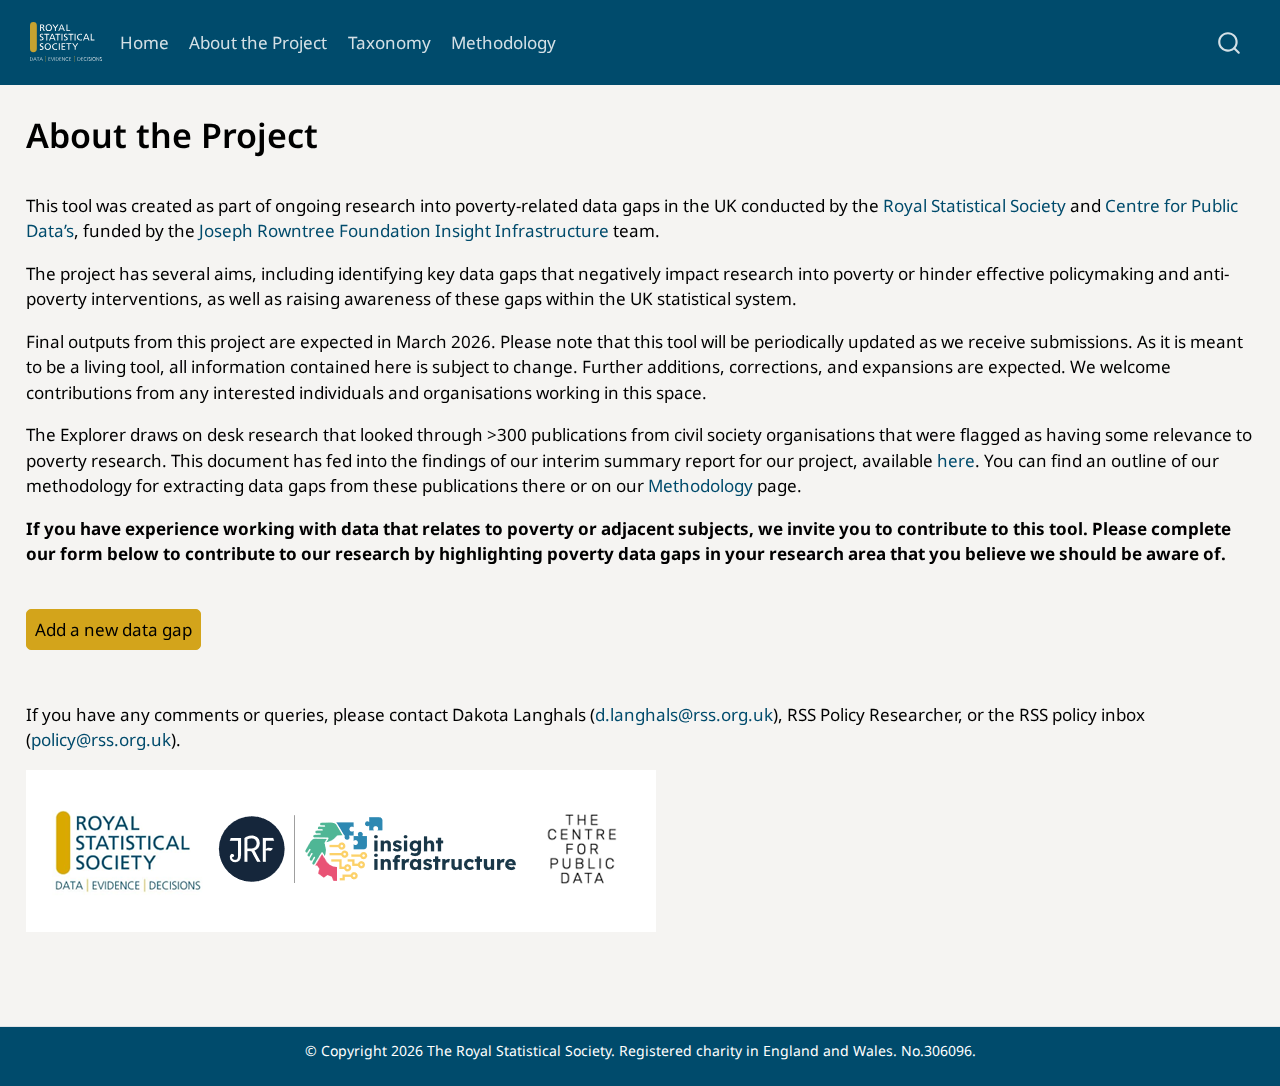
<file: about.html>
<!DOCTYPE html>
<html xmlns="http://www.w3.org/1999/xhtml" lang="en" xml:lang="en"><head>

<meta charset="utf-8">
<meta name="generator" content="quarto-1.8.27">

<meta name="viewport" content="width=device-width, initial-scale=1.0, user-scalable=yes">


<title>About the Project – Poverty Data Gaps</title>
<style>
code{white-space: pre-wrap;}
span.smallcaps{font-variant: small-caps;}
div.columns{display: flex; gap: min(4vw, 1.5em);}
div.column{flex: auto; overflow-x: auto;}
div.hanging-indent{margin-left: 1.5em; text-indent: -1.5em;}
ul.task-list{list-style: none;}
ul.task-list li input[type="checkbox"] {
  width: 0.8em;
  margin: 0 0.8em 0.2em -1em; /* quarto-specific, see https://github.com/quarto-dev/quarto-cli/issues/4556 */ 
  vertical-align: middle;
}
</style>


<script src="site_libs/quarto-nav/quarto-nav.js"></script>
<script src="site_libs/clipboard/clipboard.min.js"></script>
<script src="site_libs/quarto-search/autocomplete.umd.js"></script>
<script src="site_libs/quarto-search/fuse.min.js"></script>
<script src="site_libs/quarto-search/quarto-search.js"></script>
<meta name="quarto:offset" content="./">
<link href="./assets/img/favicon.ico" rel="icon">
<script src="site_libs/quarto-html/quarto.js" type="module"></script>
<script src="site_libs/quarto-html/tabsets/tabsets.js" type="module"></script>
<script src="site_libs/quarto-html/axe/axe-check.js" type="module"></script>
<script src="site_libs/quarto-html/popper.min.js"></script>
<script src="site_libs/quarto-html/tippy.umd.min.js"></script>
<script src="site_libs/quarto-html/anchor.min.js"></script>
<link href="site_libs/quarto-html/tippy.css" rel="stylesheet">
<link href="site_libs/quarto-html/quarto-syntax-highlighting-ed96de9b727972fe78a7b5d16c58bf87.css" rel="stylesheet" class="quarto-color-scheme" id="quarto-text-highlighting-styles">
<link href="site_libs/quarto-html/quarto-syntax-highlighting-dark-4d9afe2b8d18ee9fa5d0d57b5ed4214d.css" rel="stylesheet" class="quarto-color-scheme quarto-color-alternate" id="quarto-text-highlighting-styles">
<link href="site_libs/quarto-html/quarto-syntax-highlighting-ed96de9b727972fe78a7b5d16c58bf87.css" rel="stylesheet" class="quarto-color-scheme-extra" id="quarto-text-highlighting-styles">
<script src="site_libs/bootstrap/bootstrap.min.js"></script>
<link href="site_libs/bootstrap/bootstrap-icons.css" rel="stylesheet">
<link href="site_libs/bootstrap/bootstrap-1644d9ef3db5fdf62730b228febfa0e5.min.css" rel="stylesheet" append-hash="true" class="quarto-color-scheme" id="quarto-bootstrap" data-mode="light">
<link href="site_libs/bootstrap/bootstrap-dark-1644d9ef3db5fdf62730b228febfa0e5.min.css" rel="stylesheet" append-hash="true" class="quarto-color-scheme quarto-color-alternate" id="quarto-bootstrap" data-mode="light">
<link href="site_libs/bootstrap/bootstrap-1644d9ef3db5fdf62730b228febfa0e5.min.css" rel="stylesheet" append-hash="true" class="quarto-color-scheme-extra" id="quarto-bootstrap" data-mode="light">
<script id="quarto-search-options" type="application/json">{
  "location": "navbar",
  "copy-button": false,
  "collapse-after": 3,
  "panel-placement": "end",
  "type": "overlay",
  "limit": 50,
  "keyboard-shortcut": [
    "f",
    "/",
    "s"
  ],
  "show-item-context": false,
  "language": {
    "search-no-results-text": "No results",
    "search-matching-documents-text": "matching documents",
    "search-copy-link-title": "Copy link to search",
    "search-hide-matches-text": "Hide additional matches",
    "search-more-match-text": "more match in this document",
    "search-more-matches-text": "more matches in this document",
    "search-clear-button-title": "Clear",
    "search-text-placeholder": "",
    "search-detached-cancel-button-title": "Cancel",
    "search-submit-button-title": "Submit",
    "search-label": "Search"
  }
}</script>


<meta property="og:title" content="About the Project – Poverty Data Gaps">
<meta property="og:description" content="">
<meta property="og:image" content="https://royal-statistical-society.github.io/poverty-data-gaps/assets/img/combined-logos.png">
<meta property="og:site_name" content="Poverty Data Gaps">
<meta property="og:image:height" content="162">
<meta property="og:image:width" content="630">
<meta name="twitter:title" content="About the Project – Poverty Data Gaps">
<meta name="twitter:description" content="">
<meta name="twitter:image" content="https://royal-statistical-society.github.io/poverty-data-gaps/assets/img/combined-logos.png">
<meta name="twitter:image-height" content="162">
<meta name="twitter:image-width" content="630">
<meta name="twitter:card" content="summary_large_image">
</head>

<body class="floating nav-fixed quarto-light">

<div id="quarto-search-results"></div>
  <header id="quarto-header" class="headroom fixed-top">
    <nav class="navbar navbar-expand-lg " data-bs-theme="dark">
      <div class="navbar-container container-fluid">
      <div class="navbar-brand-container mx-auto">
    <a href="./index.html" class="navbar-brand navbar-brand-logo">
    <img src="./assets/img/logo-white.svg" alt="RSS logo" class="navbar-logo light-content">
    <img src="./assets/img/logo-white.svg" alt="RSS logo" class="navbar-logo dark-content">
    </a>
  </div>
            <div id="quarto-search" class="" title="Search"></div>
          <button class="navbar-toggler" type="button" data-bs-toggle="collapse" data-bs-target="#navbarCollapse" aria-controls="navbarCollapse" role="menu" aria-expanded="false" aria-label="Toggle navigation" onclick="if (window.quartoToggleHeadroom) { window.quartoToggleHeadroom(); }">
  <span class="navbar-toggler-icon"></span>
</button>
          <div class="collapse navbar-collapse" id="navbarCollapse">
            <ul class="navbar-nav navbar-nav-scroll me-auto">
  <li class="nav-item">
    <a class="nav-link" href="./index.html"> 
<span class="menu-text">Home</span></a>
  </li>  
  <li class="nav-item">
    <a class="nav-link active" href="./about.html" aria-current="page"> 
<span class="menu-text">About the Project</span></a>
  </li>  
  <li class="nav-item">
    <a class="nav-link" href="./Taxonomy.html"> 
<span class="menu-text">Taxonomy</span></a>
  </li>  
  <li class="nav-item">
    <a class="nav-link" href="./methodology.html"> 
<span class="menu-text">Methodology</span></a>
  </li>  
</ul>
          </div> <!-- /navcollapse -->
            <div class="quarto-navbar-tools">
</div>
      </div> <!-- /container-fluid -->
    </nav>
</header>
<!-- content -->
<div id="quarto-content" class="quarto-container page-columns page-rows-contents page-layout-full page-navbar">
<!-- sidebar -->
  
<div id="quarto-sidebar-glass" class="quarto-sidebar-collapse-item" data-bs-toggle="collapse" data-bs-target=".quarto-sidebar-collapse-item"></div>
<!-- margin-sidebar -->
    <div id="quarto-margin-sidebar" class="sidebar margin-sidebar zindex-bottom">
    </div>
<!-- main -->
<main class="content column-page" id="quarto-document-content">

<header id="title-block-header" class="quarto-title-block default">
<div class="quarto-title">
<h1 class="title">About the Project</h1>
</div>



<div class="quarto-title-meta column-page">

    
  
    
  </div>
  


</header>


<p>This tool was created as part of ongoing research into poverty-related data gaps in the UK conducted by the <a href="https://rss.org.uk/">Royal Statistical Society</a> and <a href="https://www.centreforpublicdata.org/">Centre for Public Data’s</a>, funded by the <a href="https://insightinfrastructure.co.uk/">Joseph Rowntree Foundation Insight Infrastructure</a> team.</p>
<p>The project has several aims, including identifying key data gaps that negatively impact research into poverty or hinder effective policymaking and anti-poverty interventions, as well as raising awareness of these gaps within the UK statistical system.</p>
<p>Final outputs from this project are expected in March 2026. Please note that this tool will be periodically updated as we receive submissions. As it is meant to be a living tool, all information contained here is subject to change. Further additions, corrections, and expansions are expected. We welcome contributions from any interested individuals and organisations working in this space.</p>
<p>The Explorer draws on desk research that looked through &gt;300 publications from civil society organisations that were flagged as having some relevance to poverty research. This document has fed into the findings of our interim summary report for our project, available <a href="https://rss.org.uk/news-publication/news-publications/2025/general-news/rss-launches-new-project-on-poverty-data-gaps/">here</a>. You can find an outline of our methodology for extracting data gaps from these publications there or on our <a href="./methodology.html">Methodology</a> page.</p>
<p><strong>If you have experience working with data that relates to poverty or adjacent subjects, we invite you to contribute to this tool. Please complete our form below to contribute to our research by highlighting poverty data gaps in your research area that you believe we should be aware of. </strong></p>
<p><a href="https://airtable.com/appCGMtdXOaqhWh4y/pagmTyuvNXMeVZMMS/form" class="btn btn-quarto" target="_blank">Add a new data gap</a></p>
<p>If you have any comments or queries, please contact Dakota Langhals (<a href="mailto:d.langhals@rss.org.uk">d.langhals@rss.org.uk</a>), RSS Policy Researcher, or the RSS policy inbox (<a href="mailto:policy@rss.org.uk">policy@rss.org.uk</a>).</p>
<div class="grid">
<div class="g-col-12 g-col-md-12">
<p><img src="assets/img/combined-logos.png" class="img-fluid"></p>
</div>
</div>



</main> <!-- /main -->
<script id="quarto-html-after-body" type="application/javascript">
  window.document.addEventListener("DOMContentLoaded", function (event) {
    const icon = "";
    const anchorJS = new window.AnchorJS();
    anchorJS.options = {
      placement: 'right',
      icon: icon
    };
    anchorJS.add('.anchored');
    const isCodeAnnotation = (el) => {
      for (const clz of el.classList) {
        if (clz.startsWith('code-annotation-')) {                     
          return true;
        }
      }
      return false;
    }
    const onCopySuccess = function(e) {
      // button target
      const button = e.trigger;
      // don't keep focus
      button.blur();
      // flash "checked"
      button.classList.add('code-copy-button-checked');
      var currentTitle = button.getAttribute("title");
      button.setAttribute("title", "Copied!");
      let tooltip;
      if (window.bootstrap) {
        button.setAttribute("data-bs-toggle", "tooltip");
        button.setAttribute("data-bs-placement", "left");
        button.setAttribute("data-bs-title", "Copied!");
        tooltip = new bootstrap.Tooltip(button, 
          { trigger: "manual", 
            customClass: "code-copy-button-tooltip",
            offset: [0, -8]});
        tooltip.show();    
      }
      setTimeout(function() {
        if (tooltip) {
          tooltip.hide();
          button.removeAttribute("data-bs-title");
          button.removeAttribute("data-bs-toggle");
          button.removeAttribute("data-bs-placement");
        }
        button.setAttribute("title", currentTitle);
        button.classList.remove('code-copy-button-checked');
      }, 1000);
      // clear code selection
      e.clearSelection();
    }
    const getTextToCopy = function(trigger) {
      const outerScaffold = trigger.parentElement.cloneNode(true);
      const codeEl = outerScaffold.querySelector('code');
      for (const childEl of codeEl.children) {
        if (isCodeAnnotation(childEl)) {
          childEl.remove();
        }
      }
      return codeEl.innerText;
    }
    const clipboard = new window.ClipboardJS('.code-copy-button:not([data-in-quarto-modal])', {
      text: getTextToCopy
    });
    clipboard.on('success', onCopySuccess);
    if (window.document.getElementById('quarto-embedded-source-code-modal')) {
      const clipboardModal = new window.ClipboardJS('.code-copy-button[data-in-quarto-modal]', {
        text: getTextToCopy,
        container: window.document.getElementById('quarto-embedded-source-code-modal')
      });
      clipboardModal.on('success', onCopySuccess);
    }
      var localhostRegex = new RegExp(/^(?:http|https):\/\/localhost\:?[0-9]*\//);
      var mailtoRegex = new RegExp(/^mailto:/);
        var filterRegex = new RegExp("https:\/\/royal-statistical-society\.github\.io\/poverty-data-gaps");
      var isInternal = (href) => {
          return filterRegex.test(href) || localhostRegex.test(href) || mailtoRegex.test(href);
      }
      // Inspect non-navigation links and adorn them if external
     var links = window.document.querySelectorAll('a[href]:not(.nav-link):not(.navbar-brand):not(.toc-action):not(.sidebar-link):not(.sidebar-item-toggle):not(.pagination-link):not(.no-external):not([aria-hidden]):not(.dropdown-item):not(.quarto-navigation-tool):not(.about-link)');
      for (var i=0; i<links.length; i++) {
        const link = links[i];
        if (!isInternal(link.href)) {
          // undo the damage that might have been done by quarto-nav.js in the case of
          // links that we want to consider external
          if (link.dataset.originalHref !== undefined) {
            link.href = link.dataset.originalHref;
          }
        }
      }
    function tippyHover(el, contentFn, onTriggerFn, onUntriggerFn) {
      const config = {
        allowHTML: true,
        maxWidth: 500,
        delay: 100,
        arrow: false,
        appendTo: function(el) {
            return el.parentElement;
        },
        interactive: true,
        interactiveBorder: 10,
        theme: 'quarto',
        placement: 'bottom-start',
      };
      if (contentFn) {
        config.content = contentFn;
      }
      if (onTriggerFn) {
        config.onTrigger = onTriggerFn;
      }
      if (onUntriggerFn) {
        config.onUntrigger = onUntriggerFn;
      }
      window.tippy(el, config); 
    }
    const noterefs = window.document.querySelectorAll('a[role="doc-noteref"]');
    for (var i=0; i<noterefs.length; i++) {
      const ref = noterefs[i];
      tippyHover(ref, function() {
        // use id or data attribute instead here
        let href = ref.getAttribute('data-footnote-href') || ref.getAttribute('href');
        try { href = new URL(href).hash; } catch {}
        const id = href.replace(/^#\/?/, "");
        const note = window.document.getElementById(id);
        if (note) {
          return note.innerHTML;
        } else {
          return "";
        }
      });
    }
    const xrefs = window.document.querySelectorAll('a.quarto-xref');
    const processXRef = (id, note) => {
      // Strip column container classes
      const stripColumnClz = (el) => {
        el.classList.remove("page-full", "page-columns");
        if (el.children) {
          for (const child of el.children) {
            stripColumnClz(child);
          }
        }
      }
      stripColumnClz(note)
      if (id === null || id.startsWith('sec-')) {
        // Special case sections, only their first couple elements
        const container = document.createElement("div");
        if (note.children && note.children.length > 2) {
          container.appendChild(note.children[0].cloneNode(true));
          for (let i = 1; i < note.children.length; i++) {
            const child = note.children[i];
            if (child.tagName === "P" && child.innerText === "") {
              continue;
            } else {
              container.appendChild(child.cloneNode(true));
              break;
            }
          }
          if (window.Quarto?.typesetMath) {
            window.Quarto.typesetMath(container);
          }
          return container.innerHTML
        } else {
          if (window.Quarto?.typesetMath) {
            window.Quarto.typesetMath(note);
          }
          return note.innerHTML;
        }
      } else {
        // Remove any anchor links if they are present
        const anchorLink = note.querySelector('a.anchorjs-link');
        if (anchorLink) {
          anchorLink.remove();
        }
        if (window.Quarto?.typesetMath) {
          window.Quarto.typesetMath(note);
        }
        if (note.classList.contains("callout")) {
          return note.outerHTML;
        } else {
          return note.innerHTML;
        }
      }
    }
    for (var i=0; i<xrefs.length; i++) {
      const xref = xrefs[i];
      tippyHover(xref, undefined, function(instance) {
        instance.disable();
        let url = xref.getAttribute('href');
        let hash = undefined; 
        if (url.startsWith('#')) {
          hash = url;
        } else {
          try { hash = new URL(url).hash; } catch {}
        }
        if (hash) {
          const id = hash.replace(/^#\/?/, "");
          const note = window.document.getElementById(id);
          if (note !== null) {
            try {
              const html = processXRef(id, note.cloneNode(true));
              instance.setContent(html);
            } finally {
              instance.enable();
              instance.show();
            }
          } else {
            // See if we can fetch this
            fetch(url.split('#')[0])
            .then(res => res.text())
            .then(html => {
              const parser = new DOMParser();
              const htmlDoc = parser.parseFromString(html, "text/html");
              const note = htmlDoc.getElementById(id);
              if (note !== null) {
                const html = processXRef(id, note);
                instance.setContent(html);
              } 
            }).finally(() => {
              instance.enable();
              instance.show();
            });
          }
        } else {
          // See if we can fetch a full url (with no hash to target)
          // This is a special case and we should probably do some content thinning / targeting
          fetch(url)
          .then(res => res.text())
          .then(html => {
            const parser = new DOMParser();
            const htmlDoc = parser.parseFromString(html, "text/html");
            const note = htmlDoc.querySelector('main.content');
            if (note !== null) {
              // This should only happen for chapter cross references
              // (since there is no id in the URL)
              // remove the first header
              if (note.children.length > 0 && note.children[0].tagName === "HEADER") {
                note.children[0].remove();
              }
              const html = processXRef(null, note);
              instance.setContent(html);
            } 
          }).finally(() => {
            instance.enable();
            instance.show();
          });
        }
      }, function(instance) {
      });
    }
        let selectedAnnoteEl;
        const selectorForAnnotation = ( cell, annotation) => {
          let cellAttr = 'data-code-cell="' + cell + '"';
          let lineAttr = 'data-code-annotation="' +  annotation + '"';
          const selector = 'span[' + cellAttr + '][' + lineAttr + ']';
          return selector;
        }
        const selectCodeLines = (annoteEl) => {
          const doc = window.document;
          const targetCell = annoteEl.getAttribute("data-target-cell");
          const targetAnnotation = annoteEl.getAttribute("data-target-annotation");
          const annoteSpan = window.document.querySelector(selectorForAnnotation(targetCell, targetAnnotation));
          const lines = annoteSpan.getAttribute("data-code-lines").split(",");
          const lineIds = lines.map((line) => {
            return targetCell + "-" + line;
          })
          let top = null;
          let height = null;
          let parent = null;
          if (lineIds.length > 0) {
              //compute the position of the single el (top and bottom and make a div)
              const el = window.document.getElementById(lineIds[0]);
              top = el.offsetTop;
              height = el.offsetHeight;
              parent = el.parentElement.parentElement;
            if (lineIds.length > 1) {
              const lastEl = window.document.getElementById(lineIds[lineIds.length - 1]);
              const bottom = lastEl.offsetTop + lastEl.offsetHeight;
              height = bottom - top;
            }
            if (top !== null && height !== null && parent !== null) {
              // cook up a div (if necessary) and position it 
              let div = window.document.getElementById("code-annotation-line-highlight");
              if (div === null) {
                div = window.document.createElement("div");
                div.setAttribute("id", "code-annotation-line-highlight");
                div.style.position = 'absolute';
                parent.appendChild(div);
              }
              div.style.top = top - 2 + "px";
              div.style.height = height + 4 + "px";
              div.style.left = 0;
              let gutterDiv = window.document.getElementById("code-annotation-line-highlight-gutter");
              if (gutterDiv === null) {
                gutterDiv = window.document.createElement("div");
                gutterDiv.setAttribute("id", "code-annotation-line-highlight-gutter");
                gutterDiv.style.position = 'absolute';
                const codeCell = window.document.getElementById(targetCell);
                const gutter = codeCell.querySelector('.code-annotation-gutter');
                gutter.appendChild(gutterDiv);
              }
              gutterDiv.style.top = top - 2 + "px";
              gutterDiv.style.height = height + 4 + "px";
            }
            selectedAnnoteEl = annoteEl;
          }
        };
        const unselectCodeLines = () => {
          const elementsIds = ["code-annotation-line-highlight", "code-annotation-line-highlight-gutter"];
          elementsIds.forEach((elId) => {
            const div = window.document.getElementById(elId);
            if (div) {
              div.remove();
            }
          });
          selectedAnnoteEl = undefined;
        };
          // Handle positioning of the toggle
      window.addEventListener(
        "resize",
        throttle(() => {
          elRect = undefined;
          if (selectedAnnoteEl) {
            selectCodeLines(selectedAnnoteEl);
          }
        }, 10)
      );
      function throttle(fn, ms) {
      let throttle = false;
      let timer;
        return (...args) => {
          if(!throttle) { // first call gets through
              fn.apply(this, args);
              throttle = true;
          } else { // all the others get throttled
              if(timer) clearTimeout(timer); // cancel #2
              timer = setTimeout(() => {
                fn.apply(this, args);
                timer = throttle = false;
              }, ms);
          }
        };
      }
        // Attach click handler to the DT
        const annoteDls = window.document.querySelectorAll('dt[data-target-cell]');
        for (const annoteDlNode of annoteDls) {
          annoteDlNode.addEventListener('click', (event) => {
            const clickedEl = event.target;
            if (clickedEl !== selectedAnnoteEl) {
              unselectCodeLines();
              const activeEl = window.document.querySelector('dt[data-target-cell].code-annotation-active');
              if (activeEl) {
                activeEl.classList.remove('code-annotation-active');
              }
              selectCodeLines(clickedEl);
              clickedEl.classList.add('code-annotation-active');
            } else {
              // Unselect the line
              unselectCodeLines();
              clickedEl.classList.remove('code-annotation-active');
            }
          });
        }
    const findCites = (el) => {
      const parentEl = el.parentElement;
      if (parentEl) {
        const cites = parentEl.dataset.cites;
        if (cites) {
          return {
            el,
            cites: cites.split(' ')
          };
        } else {
          return findCites(el.parentElement)
        }
      } else {
        return undefined;
      }
    };
    var bibliorefs = window.document.querySelectorAll('a[role="doc-biblioref"]');
    for (var i=0; i<bibliorefs.length; i++) {
      const ref = bibliorefs[i];
      const citeInfo = findCites(ref);
      if (citeInfo) {
        tippyHover(citeInfo.el, function() {
          var popup = window.document.createElement('div');
          citeInfo.cites.forEach(function(cite) {
            var citeDiv = window.document.createElement('div');
            citeDiv.classList.add('hanging-indent');
            citeDiv.classList.add('csl-entry');
            var biblioDiv = window.document.getElementById('ref-' + cite);
            if (biblioDiv) {
              citeDiv.innerHTML = biblioDiv.innerHTML;
            }
            popup.appendChild(citeDiv);
          });
          return popup.innerHTML;
        });
      }
    }
  });
  </script>
</div> <!-- /content -->
<footer class="footer">
  <div class="nav-footer">
    <div class="nav-footer-left">
      &nbsp;
    </div>   
    <div class="nav-footer-center">
      <ul class="footer-items list-unstyled">
    <li class="nav-item">
 © Copyright 2026 The Royal Statistical Society. Registered charity in England and Wales. No.306096.
  </li>  
</ul>
    </div>
    <div class="nav-footer-right">
      &nbsp;
    </div>
  </div>
</footer>




</body></html>
</file>
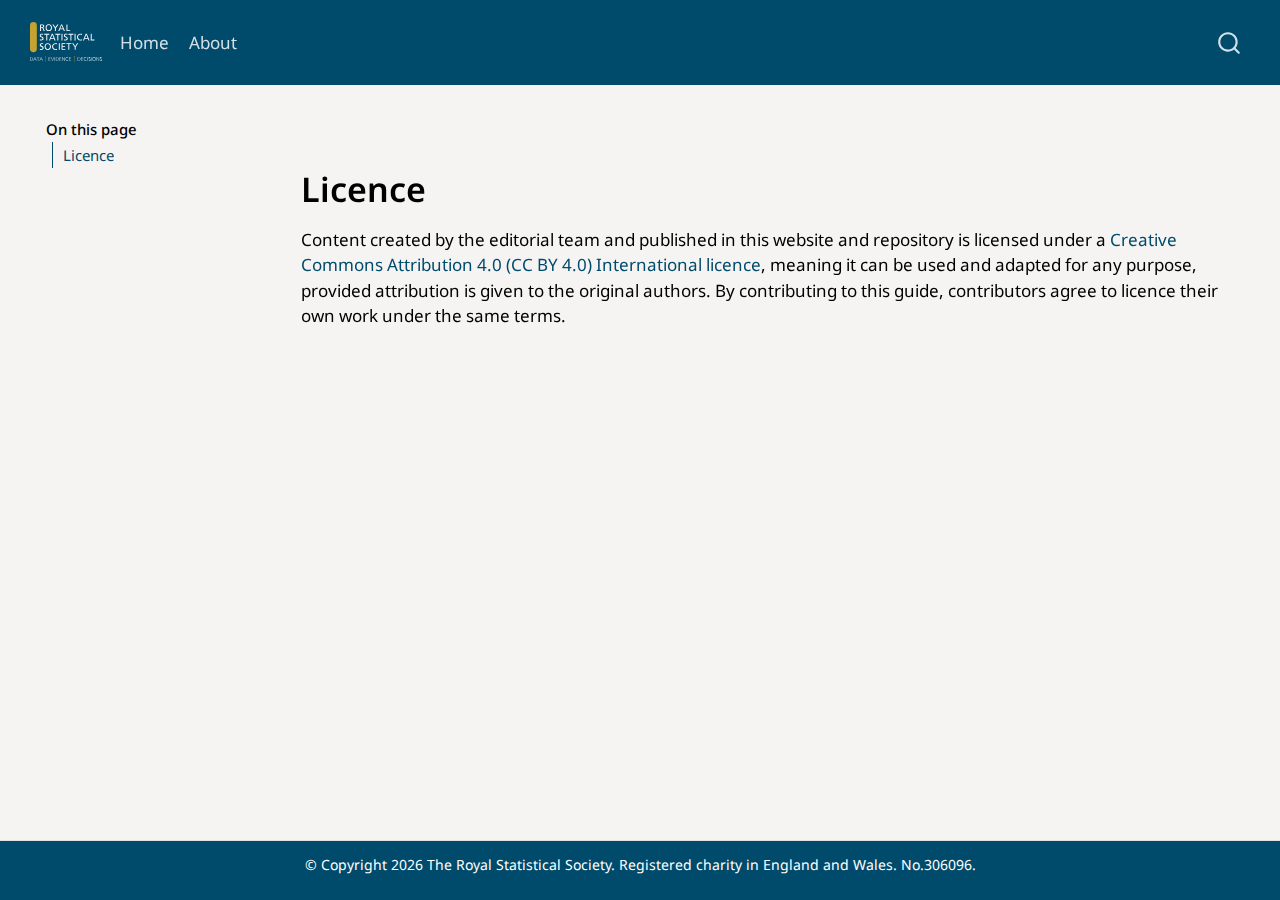
<file: LICENCE.html>
<!DOCTYPE html>
<html xmlns="http://www.w3.org/1999/xhtml" lang="en" xml:lang="en"><head>

<meta charset="utf-8">
<meta name="generator" content="quarto-1.8.27">

<meta name="viewport" content="width=device-width, initial-scale=1.0, user-scalable=yes">


<title>licence – Poverty Data Gaps</title>
<style>
code{white-space: pre-wrap;}
span.smallcaps{font-variant: small-caps;}
div.columns{display: flex; gap: min(4vw, 1.5em);}
div.column{flex: auto; overflow-x: auto;}
div.hanging-indent{margin-left: 1.5em; text-indent: -1.5em;}
ul.task-list{list-style: none;}
ul.task-list li input[type="checkbox"] {
  width: 0.8em;
  margin: 0 0.8em 0.2em -1em; /* quarto-specific, see https://github.com/quarto-dev/quarto-cli/issues/4556 */ 
  vertical-align: middle;
}
</style>


<script src="site_libs/quarto-nav/quarto-nav.js"></script>
<script src="site_libs/clipboard/clipboard.min.js"></script>
<script src="site_libs/quarto-search/autocomplete.umd.js"></script>
<script src="site_libs/quarto-search/fuse.min.js"></script>
<script src="site_libs/quarto-search/quarto-search.js"></script>
<meta name="quarto:offset" content="./">
<link href="./assets/img/favicon.ico" rel="icon">
<script src="site_libs/quarto-html/quarto.js" type="module"></script>
<script src="site_libs/quarto-html/tabsets/tabsets.js" type="module"></script>
<script src="site_libs/quarto-html/axe/axe-check.js" type="module"></script>
<script src="site_libs/quarto-html/popper.min.js"></script>
<script src="site_libs/quarto-html/tippy.umd.min.js"></script>
<script src="site_libs/quarto-html/anchor.min.js"></script>
<link href="site_libs/quarto-html/tippy.css" rel="stylesheet">
<link href="site_libs/quarto-html/quarto-syntax-highlighting-ed96de9b727972fe78a7b5d16c58bf87.css" rel="stylesheet" class="quarto-color-scheme" id="quarto-text-highlighting-styles">
<link href="site_libs/quarto-html/quarto-syntax-highlighting-dark-4d9afe2b8d18ee9fa5d0d57b5ed4214d.css" rel="stylesheet" class="quarto-color-scheme quarto-color-alternate" id="quarto-text-highlighting-styles">
<link href="site_libs/quarto-html/quarto-syntax-highlighting-ed96de9b727972fe78a7b5d16c58bf87.css" rel="stylesheet" class="quarto-color-scheme-extra" id="quarto-text-highlighting-styles">
<script src="site_libs/bootstrap/bootstrap.min.js"></script>
<link href="site_libs/bootstrap/bootstrap-icons.css" rel="stylesheet">
<link href="site_libs/bootstrap/bootstrap-5e833313966f2aa0dd5ae608781ad099.min.css" rel="stylesheet" append-hash="true" class="quarto-color-scheme" id="quarto-bootstrap" data-mode="light">
<link href="site_libs/bootstrap/bootstrap-dark-5e833313966f2aa0dd5ae608781ad099.min.css" rel="stylesheet" append-hash="true" class="quarto-color-scheme quarto-color-alternate" id="quarto-bootstrap" data-mode="light">
<link href="site_libs/bootstrap/bootstrap-5e833313966f2aa0dd5ae608781ad099.min.css" rel="stylesheet" append-hash="true" class="quarto-color-scheme-extra" id="quarto-bootstrap" data-mode="light">
<script id="quarto-search-options" type="application/json">{
  "location": "navbar",
  "copy-button": false,
  "collapse-after": 3,
  "panel-placement": "end",
  "type": "overlay",
  "limit": 50,
  "keyboard-shortcut": [
    "f",
    "/",
    "s"
  ],
  "show-item-context": false,
  "language": {
    "search-no-results-text": "No results",
    "search-matching-documents-text": "matching documents",
    "search-copy-link-title": "Copy link to search",
    "search-hide-matches-text": "Hide additional matches",
    "search-more-match-text": "more match in this document",
    "search-more-matches-text": "more matches in this document",
    "search-clear-button-title": "Clear",
    "search-text-placeholder": "",
    "search-detached-cancel-button-title": "Cancel",
    "search-submit-button-title": "Submit",
    "search-label": "Search"
  }
}</script>


<meta property="og:title" content="Poverty Data Gaps">
<meta property="og:description" content="">
<meta property="og:image" content="https://royal-statistical-society.github.io/poverty-data-gaps/assets/img/featured.png">
<meta property="og:site_name" content="Poverty Data Gaps">
<meta property="og:image:height" content="450">
<meta property="og:image:width" content="800">
<meta name="twitter:title" content="Poverty Data Gaps">
<meta name="twitter:description" content="">
<meta name="twitter:image" content="https://royal-statistical-society.github.io/poverty-data-gaps/assets/img/featured.png">
<meta name="twitter:image-height" content="450">
<meta name="twitter:image-width" content="800">
<meta name="twitter:card" content="summary_large_image">
</head>

<body class="floating nav-fixed quarto-light">

<div id="quarto-search-results"></div>
  <header id="quarto-header" class="headroom fixed-top">
    <nav class="navbar navbar-expand-lg " data-bs-theme="dark">
      <div class="navbar-container container-fluid">
      <div class="navbar-brand-container mx-auto">
    <a href="./index.html" class="navbar-brand navbar-brand-logo">
    <img src="./assets/img/logo-white.svg" alt="RSS logo" class="navbar-logo light-content">
    <img src="./assets/img/logo-white.svg" alt="RSS logo" class="navbar-logo dark-content">
    </a>
  </div>
            <div id="quarto-search" class="" title="Search"></div>
          <button class="navbar-toggler" type="button" data-bs-toggle="collapse" data-bs-target="#navbarCollapse" aria-controls="navbarCollapse" role="menu" aria-expanded="false" aria-label="Toggle navigation" onclick="if (window.quartoToggleHeadroom) { window.quartoToggleHeadroom(); }">
  <span class="navbar-toggler-icon"></span>
</button>
          <div class="collapse navbar-collapse" id="navbarCollapse">
            <ul class="navbar-nav navbar-nav-scroll me-auto">
  <li class="nav-item">
    <a class="nav-link" href="./index.html"> 
<span class="menu-text">Home</span></a>
  </li>  
  <li class="nav-item">
    <a class="nav-link" href="./about.html"> 
<span class="menu-text">About</span></a>
  </li>  
</ul>
          </div> <!-- /navcollapse -->
            <div class="quarto-navbar-tools">
</div>
      </div> <!-- /container-fluid -->
    </nav>
</header>
<!-- content -->
<div id="quarto-content" class="quarto-container page-columns page-rows-contents page-layout-full page-navbar">
<!-- sidebar -->
  <nav id="quarto-sidebar" class="sidebar collapse collapse-horizontal quarto-sidebar-collapse-item sidebar-navigation floating overflow-auto">
    <nav id="TOC" role="doc-toc" class="toc-active">
    <h2 id="toc-title">On this page</h2>
   
  <ul>
  <li><a href="#licence" id="toc-licence" class="nav-link active" data-scroll-target="#licence">Licence</a></li>
  </ul>
</nav>
</nav>
<div id="quarto-sidebar-glass" class="quarto-sidebar-collapse-item" data-bs-toggle="collapse" data-bs-target=".quarto-sidebar-collapse-item"></div>
<!-- margin-sidebar -->
    <div id="quarto-margin-sidebar" class="sidebar margin-sidebar zindex-bottom">
    </div>
<!-- main -->
<main class="content column-page-right" id="quarto-document-content"><header id="title-block-header" class="quarto-title-block"></header>




<section id="licence" class="level1">
<h1>Licence</h1>
<p>Content created by the editorial team and published in this website and repository is licensed under a <a href="http://creativecommons.org/licenses/by/4.0/?ref=chooser-v1">Creative Commons Attribution 4.0 (CC BY 4.0) International licence</a>, meaning it can be used and adapted for any purpose, provided attribution is given to the original authors. By contributing to this guide, contributors agree to licence their own work under the same terms.</p>


</section>

</main> <!-- /main -->
<script id="quarto-html-after-body" type="application/javascript">
  window.document.addEventListener("DOMContentLoaded", function (event) {
    const icon = "";
    const anchorJS = new window.AnchorJS();
    anchorJS.options = {
      placement: 'right',
      icon: icon
    };
    anchorJS.add('.anchored');
    const isCodeAnnotation = (el) => {
      for (const clz of el.classList) {
        if (clz.startsWith('code-annotation-')) {                     
          return true;
        }
      }
      return false;
    }
    const onCopySuccess = function(e) {
      // button target
      const button = e.trigger;
      // don't keep focus
      button.blur();
      // flash "checked"
      button.classList.add('code-copy-button-checked');
      var currentTitle = button.getAttribute("title");
      button.setAttribute("title", "Copied!");
      let tooltip;
      if (window.bootstrap) {
        button.setAttribute("data-bs-toggle", "tooltip");
        button.setAttribute("data-bs-placement", "left");
        button.setAttribute("data-bs-title", "Copied!");
        tooltip = new bootstrap.Tooltip(button, 
          { trigger: "manual", 
            customClass: "code-copy-button-tooltip",
            offset: [0, -8]});
        tooltip.show();    
      }
      setTimeout(function() {
        if (tooltip) {
          tooltip.hide();
          button.removeAttribute("data-bs-title");
          button.removeAttribute("data-bs-toggle");
          button.removeAttribute("data-bs-placement");
        }
        button.setAttribute("title", currentTitle);
        button.classList.remove('code-copy-button-checked');
      }, 1000);
      // clear code selection
      e.clearSelection();
    }
    const getTextToCopy = function(trigger) {
      const outerScaffold = trigger.parentElement.cloneNode(true);
      const codeEl = outerScaffold.querySelector('code');
      for (const childEl of codeEl.children) {
        if (isCodeAnnotation(childEl)) {
          childEl.remove();
        }
      }
      return codeEl.innerText;
    }
    const clipboard = new window.ClipboardJS('.code-copy-button:not([data-in-quarto-modal])', {
      text: getTextToCopy
    });
    clipboard.on('success', onCopySuccess);
    if (window.document.getElementById('quarto-embedded-source-code-modal')) {
      const clipboardModal = new window.ClipboardJS('.code-copy-button[data-in-quarto-modal]', {
        text: getTextToCopy,
        container: window.document.getElementById('quarto-embedded-source-code-modal')
      });
      clipboardModal.on('success', onCopySuccess);
    }
      var localhostRegex = new RegExp(/^(?:http|https):\/\/localhost\:?[0-9]*\//);
      var mailtoRegex = new RegExp(/^mailto:/);
        var filterRegex = new RegExp("https:\/\/royal-statistical-society\.github\.io\/poverty-data-gaps");
      var isInternal = (href) => {
          return filterRegex.test(href) || localhostRegex.test(href) || mailtoRegex.test(href);
      }
      // Inspect non-navigation links and adorn them if external
     var links = window.document.querySelectorAll('a[href]:not(.nav-link):not(.navbar-brand):not(.toc-action):not(.sidebar-link):not(.sidebar-item-toggle):not(.pagination-link):not(.no-external):not([aria-hidden]):not(.dropdown-item):not(.quarto-navigation-tool):not(.about-link)');
      for (var i=0; i<links.length; i++) {
        const link = links[i];
        if (!isInternal(link.href)) {
          // undo the damage that might have been done by quarto-nav.js in the case of
          // links that we want to consider external
          if (link.dataset.originalHref !== undefined) {
            link.href = link.dataset.originalHref;
          }
        }
      }
    function tippyHover(el, contentFn, onTriggerFn, onUntriggerFn) {
      const config = {
        allowHTML: true,
        maxWidth: 500,
        delay: 100,
        arrow: false,
        appendTo: function(el) {
            return el.parentElement;
        },
        interactive: true,
        interactiveBorder: 10,
        theme: 'quarto',
        placement: 'bottom-start',
      };
      if (contentFn) {
        config.content = contentFn;
      }
      if (onTriggerFn) {
        config.onTrigger = onTriggerFn;
      }
      if (onUntriggerFn) {
        config.onUntrigger = onUntriggerFn;
      }
      window.tippy(el, config); 
    }
    const noterefs = window.document.querySelectorAll('a[role="doc-noteref"]');
    for (var i=0; i<noterefs.length; i++) {
      const ref = noterefs[i];
      tippyHover(ref, function() {
        // use id or data attribute instead here
        let href = ref.getAttribute('data-footnote-href') || ref.getAttribute('href');
        try { href = new URL(href).hash; } catch {}
        const id = href.replace(/^#\/?/, "");
        const note = window.document.getElementById(id);
        if (note) {
          return note.innerHTML;
        } else {
          return "";
        }
      });
    }
    const xrefs = window.document.querySelectorAll('a.quarto-xref');
    const processXRef = (id, note) => {
      // Strip column container classes
      const stripColumnClz = (el) => {
        el.classList.remove("page-full", "page-columns");
        if (el.children) {
          for (const child of el.children) {
            stripColumnClz(child);
          }
        }
      }
      stripColumnClz(note)
      if (id === null || id.startsWith('sec-')) {
        // Special case sections, only their first couple elements
        const container = document.createElement("div");
        if (note.children && note.children.length > 2) {
          container.appendChild(note.children[0].cloneNode(true));
          for (let i = 1; i < note.children.length; i++) {
            const child = note.children[i];
            if (child.tagName === "P" && child.innerText === "") {
              continue;
            } else {
              container.appendChild(child.cloneNode(true));
              break;
            }
          }
          if (window.Quarto?.typesetMath) {
            window.Quarto.typesetMath(container);
          }
          return container.innerHTML
        } else {
          if (window.Quarto?.typesetMath) {
            window.Quarto.typesetMath(note);
          }
          return note.innerHTML;
        }
      } else {
        // Remove any anchor links if they are present
        const anchorLink = note.querySelector('a.anchorjs-link');
        if (anchorLink) {
          anchorLink.remove();
        }
        if (window.Quarto?.typesetMath) {
          window.Quarto.typesetMath(note);
        }
        if (note.classList.contains("callout")) {
          return note.outerHTML;
        } else {
          return note.innerHTML;
        }
      }
    }
    for (var i=0; i<xrefs.length; i++) {
      const xref = xrefs[i];
      tippyHover(xref, undefined, function(instance) {
        instance.disable();
        let url = xref.getAttribute('href');
        let hash = undefined; 
        if (url.startsWith('#')) {
          hash = url;
        } else {
          try { hash = new URL(url).hash; } catch {}
        }
        if (hash) {
          const id = hash.replace(/^#\/?/, "");
          const note = window.document.getElementById(id);
          if (note !== null) {
            try {
              const html = processXRef(id, note.cloneNode(true));
              instance.setContent(html);
            } finally {
              instance.enable();
              instance.show();
            }
          } else {
            // See if we can fetch this
            fetch(url.split('#')[0])
            .then(res => res.text())
            .then(html => {
              const parser = new DOMParser();
              const htmlDoc = parser.parseFromString(html, "text/html");
              const note = htmlDoc.getElementById(id);
              if (note !== null) {
                const html = processXRef(id, note);
                instance.setContent(html);
              } 
            }).finally(() => {
              instance.enable();
              instance.show();
            });
          }
        } else {
          // See if we can fetch a full url (with no hash to target)
          // This is a special case and we should probably do some content thinning / targeting
          fetch(url)
          .then(res => res.text())
          .then(html => {
            const parser = new DOMParser();
            const htmlDoc = parser.parseFromString(html, "text/html");
            const note = htmlDoc.querySelector('main.content');
            if (note !== null) {
              // This should only happen for chapter cross references
              // (since there is no id in the URL)
              // remove the first header
              if (note.children.length > 0 && note.children[0].tagName === "HEADER") {
                note.children[0].remove();
              }
              const html = processXRef(null, note);
              instance.setContent(html);
            } 
          }).finally(() => {
            instance.enable();
            instance.show();
          });
        }
      }, function(instance) {
      });
    }
        let selectedAnnoteEl;
        const selectorForAnnotation = ( cell, annotation) => {
          let cellAttr = 'data-code-cell="' + cell + '"';
          let lineAttr = 'data-code-annotation="' +  annotation + '"';
          const selector = 'span[' + cellAttr + '][' + lineAttr + ']';
          return selector;
        }
        const selectCodeLines = (annoteEl) => {
          const doc = window.document;
          const targetCell = annoteEl.getAttribute("data-target-cell");
          const targetAnnotation = annoteEl.getAttribute("data-target-annotation");
          const annoteSpan = window.document.querySelector(selectorForAnnotation(targetCell, targetAnnotation));
          const lines = annoteSpan.getAttribute("data-code-lines").split(",");
          const lineIds = lines.map((line) => {
            return targetCell + "-" + line;
          })
          let top = null;
          let height = null;
          let parent = null;
          if (lineIds.length > 0) {
              //compute the position of the single el (top and bottom and make a div)
              const el = window.document.getElementById(lineIds[0]);
              top = el.offsetTop;
              height = el.offsetHeight;
              parent = el.parentElement.parentElement;
            if (lineIds.length > 1) {
              const lastEl = window.document.getElementById(lineIds[lineIds.length - 1]);
              const bottom = lastEl.offsetTop + lastEl.offsetHeight;
              height = bottom - top;
            }
            if (top !== null && height !== null && parent !== null) {
              // cook up a div (if necessary) and position it 
              let div = window.document.getElementById("code-annotation-line-highlight");
              if (div === null) {
                div = window.document.createElement("div");
                div.setAttribute("id", "code-annotation-line-highlight");
                div.style.position = 'absolute';
                parent.appendChild(div);
              }
              div.style.top = top - 2 + "px";
              div.style.height = height + 4 + "px";
              div.style.left = 0;
              let gutterDiv = window.document.getElementById("code-annotation-line-highlight-gutter");
              if (gutterDiv === null) {
                gutterDiv = window.document.createElement("div");
                gutterDiv.setAttribute("id", "code-annotation-line-highlight-gutter");
                gutterDiv.style.position = 'absolute';
                const codeCell = window.document.getElementById(targetCell);
                const gutter = codeCell.querySelector('.code-annotation-gutter');
                gutter.appendChild(gutterDiv);
              }
              gutterDiv.style.top = top - 2 + "px";
              gutterDiv.style.height = height + 4 + "px";
            }
            selectedAnnoteEl = annoteEl;
          }
        };
        const unselectCodeLines = () => {
          const elementsIds = ["code-annotation-line-highlight", "code-annotation-line-highlight-gutter"];
          elementsIds.forEach((elId) => {
            const div = window.document.getElementById(elId);
            if (div) {
              div.remove();
            }
          });
          selectedAnnoteEl = undefined;
        };
          // Handle positioning of the toggle
      window.addEventListener(
        "resize",
        throttle(() => {
          elRect = undefined;
          if (selectedAnnoteEl) {
            selectCodeLines(selectedAnnoteEl);
          }
        }, 10)
      );
      function throttle(fn, ms) {
      let throttle = false;
      let timer;
        return (...args) => {
          if(!throttle) { // first call gets through
              fn.apply(this, args);
              throttle = true;
          } else { // all the others get throttled
              if(timer) clearTimeout(timer); // cancel #2
              timer = setTimeout(() => {
                fn.apply(this, args);
                timer = throttle = false;
              }, ms);
          }
        };
      }
        // Attach click handler to the DT
        const annoteDls = window.document.querySelectorAll('dt[data-target-cell]');
        for (const annoteDlNode of annoteDls) {
          annoteDlNode.addEventListener('click', (event) => {
            const clickedEl = event.target;
            if (clickedEl !== selectedAnnoteEl) {
              unselectCodeLines();
              const activeEl = window.document.querySelector('dt[data-target-cell].code-annotation-active');
              if (activeEl) {
                activeEl.classList.remove('code-annotation-active');
              }
              selectCodeLines(clickedEl);
              clickedEl.classList.add('code-annotation-active');
            } else {
              // Unselect the line
              unselectCodeLines();
              clickedEl.classList.remove('code-annotation-active');
            }
          });
        }
    const findCites = (el) => {
      const parentEl = el.parentElement;
      if (parentEl) {
        const cites = parentEl.dataset.cites;
        if (cites) {
          return {
            el,
            cites: cites.split(' ')
          };
        } else {
          return findCites(el.parentElement)
        }
      } else {
        return undefined;
      }
    };
    var bibliorefs = window.document.querySelectorAll('a[role="doc-biblioref"]');
    for (var i=0; i<bibliorefs.length; i++) {
      const ref = bibliorefs[i];
      const citeInfo = findCites(ref);
      if (citeInfo) {
        tippyHover(citeInfo.el, function() {
          var popup = window.document.createElement('div');
          citeInfo.cites.forEach(function(cite) {
            var citeDiv = window.document.createElement('div');
            citeDiv.classList.add('hanging-indent');
            citeDiv.classList.add('csl-entry');
            var biblioDiv = window.document.getElementById('ref-' + cite);
            if (biblioDiv) {
              citeDiv.innerHTML = biblioDiv.innerHTML;
            }
            popup.appendChild(citeDiv);
          });
          return popup.innerHTML;
        });
      }
    }
  });
  </script>
</div> <!-- /content -->
<footer class="footer">
  <div class="nav-footer">
    <div class="nav-footer-left">
      &nbsp;
    </div>   
    <div class="nav-footer-center">
      <ul class="footer-items list-unstyled">
    <li class="nav-item">
 © Copyright 2026 The Royal Statistical Society. Registered charity in England and Wales. No.306096.
  </li>  
</ul>
    </div>
    <div class="nav-footer-right">
      &nbsp;
    </div>
  </div>
</footer>




</body></html>
</file>
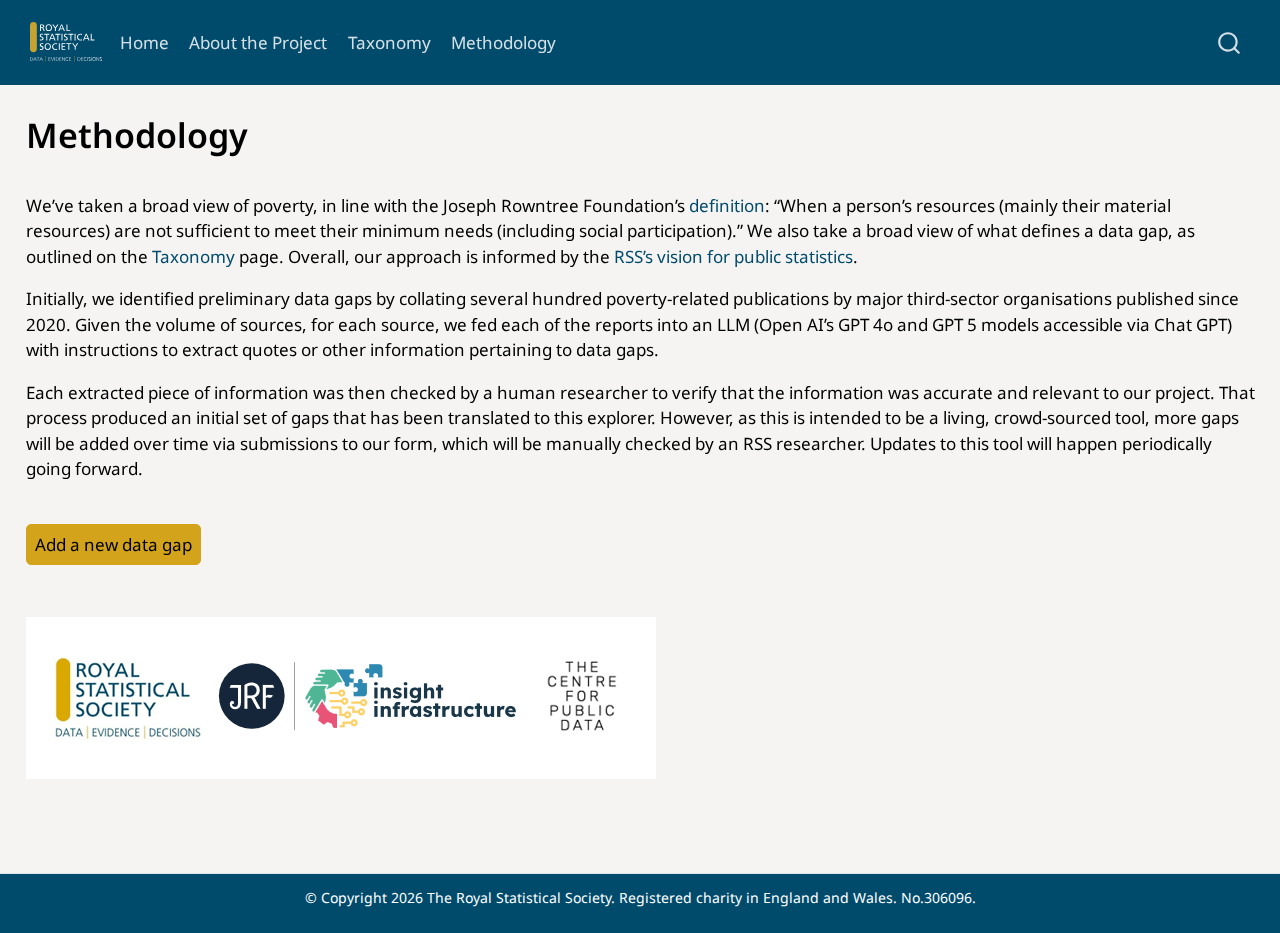
<file: methodology.html>
<!DOCTYPE html>
<html xmlns="http://www.w3.org/1999/xhtml" lang="en" xml:lang="en"><head>

<meta charset="utf-8">
<meta name="generator" content="quarto-1.8.27">

<meta name="viewport" content="width=device-width, initial-scale=1.0, user-scalable=yes">


<title>Methodology – Poverty Data Gaps</title>
<style>
code{white-space: pre-wrap;}
span.smallcaps{font-variant: small-caps;}
div.columns{display: flex; gap: min(4vw, 1.5em);}
div.column{flex: auto; overflow-x: auto;}
div.hanging-indent{margin-left: 1.5em; text-indent: -1.5em;}
ul.task-list{list-style: none;}
ul.task-list li input[type="checkbox"] {
  width: 0.8em;
  margin: 0 0.8em 0.2em -1em; /* quarto-specific, see https://github.com/quarto-dev/quarto-cli/issues/4556 */ 
  vertical-align: middle;
}
</style>


<script src="site_libs/quarto-nav/quarto-nav.js"></script>
<script src="site_libs/clipboard/clipboard.min.js"></script>
<script src="site_libs/quarto-search/autocomplete.umd.js"></script>
<script src="site_libs/quarto-search/fuse.min.js"></script>
<script src="site_libs/quarto-search/quarto-search.js"></script>
<meta name="quarto:offset" content="./">
<link href="./assets/img/favicon.ico" rel="icon">
<script src="site_libs/quarto-html/quarto.js" type="module"></script>
<script src="site_libs/quarto-html/tabsets/tabsets.js" type="module"></script>
<script src="site_libs/quarto-html/axe/axe-check.js" type="module"></script>
<script src="site_libs/quarto-html/popper.min.js"></script>
<script src="site_libs/quarto-html/tippy.umd.min.js"></script>
<script src="site_libs/quarto-html/anchor.min.js"></script>
<link href="site_libs/quarto-html/tippy.css" rel="stylesheet">
<link href="site_libs/quarto-html/quarto-syntax-highlighting-ed96de9b727972fe78a7b5d16c58bf87.css" rel="stylesheet" class="quarto-color-scheme" id="quarto-text-highlighting-styles">
<link href="site_libs/quarto-html/quarto-syntax-highlighting-dark-4d9afe2b8d18ee9fa5d0d57b5ed4214d.css" rel="stylesheet" class="quarto-color-scheme quarto-color-alternate" id="quarto-text-highlighting-styles">
<link href="site_libs/quarto-html/quarto-syntax-highlighting-ed96de9b727972fe78a7b5d16c58bf87.css" rel="stylesheet" class="quarto-color-scheme-extra" id="quarto-text-highlighting-styles">
<script src="site_libs/bootstrap/bootstrap.min.js"></script>
<link href="site_libs/bootstrap/bootstrap-icons.css" rel="stylesheet">
<link href="site_libs/bootstrap/bootstrap-1644d9ef3db5fdf62730b228febfa0e5.min.css" rel="stylesheet" append-hash="true" class="quarto-color-scheme" id="quarto-bootstrap" data-mode="light">
<link href="site_libs/bootstrap/bootstrap-dark-1644d9ef3db5fdf62730b228febfa0e5.min.css" rel="stylesheet" append-hash="true" class="quarto-color-scheme quarto-color-alternate" id="quarto-bootstrap" data-mode="light">
<link href="site_libs/bootstrap/bootstrap-1644d9ef3db5fdf62730b228febfa0e5.min.css" rel="stylesheet" append-hash="true" class="quarto-color-scheme-extra" id="quarto-bootstrap" data-mode="light">
<script id="quarto-search-options" type="application/json">{
  "location": "navbar",
  "copy-button": false,
  "collapse-after": 3,
  "panel-placement": "end",
  "type": "overlay",
  "limit": 50,
  "keyboard-shortcut": [
    "f",
    "/",
    "s"
  ],
  "show-item-context": false,
  "language": {
    "search-no-results-text": "No results",
    "search-matching-documents-text": "matching documents",
    "search-copy-link-title": "Copy link to search",
    "search-hide-matches-text": "Hide additional matches",
    "search-more-match-text": "more match in this document",
    "search-more-matches-text": "more matches in this document",
    "search-clear-button-title": "Clear",
    "search-text-placeholder": "",
    "search-detached-cancel-button-title": "Cancel",
    "search-submit-button-title": "Submit",
    "search-label": "Search"
  }
}</script>


<meta property="og:title" content="Methodology – Poverty Data Gaps">
<meta property="og:description" content="">
<meta property="og:image" content="https://royal-statistical-society.github.io/poverty-data-gaps/assets/img/combined-logos.png">
<meta property="og:site_name" content="Poverty Data Gaps">
<meta property="og:image:height" content="162">
<meta property="og:image:width" content="630">
<meta name="twitter:title" content="Methodology – Poverty Data Gaps">
<meta name="twitter:description" content="">
<meta name="twitter:image" content="https://royal-statistical-society.github.io/poverty-data-gaps/assets/img/combined-logos.png">
<meta name="twitter:image-height" content="162">
<meta name="twitter:image-width" content="630">
<meta name="twitter:card" content="summary_large_image">
</head>

<body class="floating nav-fixed quarto-light">

<div id="quarto-search-results"></div>
  <header id="quarto-header" class="headroom fixed-top">
    <nav class="navbar navbar-expand-lg " data-bs-theme="dark">
      <div class="navbar-container container-fluid">
      <div class="navbar-brand-container mx-auto">
    <a href="./index.html" class="navbar-brand navbar-brand-logo">
    <img src="./assets/img/logo-white.svg" alt="RSS logo" class="navbar-logo light-content">
    <img src="./assets/img/logo-white.svg" alt="RSS logo" class="navbar-logo dark-content">
    </a>
  </div>
            <div id="quarto-search" class="" title="Search"></div>
          <button class="navbar-toggler" type="button" data-bs-toggle="collapse" data-bs-target="#navbarCollapse" aria-controls="navbarCollapse" role="menu" aria-expanded="false" aria-label="Toggle navigation" onclick="if (window.quartoToggleHeadroom) { window.quartoToggleHeadroom(); }">
  <span class="navbar-toggler-icon"></span>
</button>
          <div class="collapse navbar-collapse" id="navbarCollapse">
            <ul class="navbar-nav navbar-nav-scroll me-auto">
  <li class="nav-item">
    <a class="nav-link" href="./index.html"> 
<span class="menu-text">Home</span></a>
  </li>  
  <li class="nav-item">
    <a class="nav-link" href="./about.html"> 
<span class="menu-text">About the Project</span></a>
  </li>  
  <li class="nav-item">
    <a class="nav-link" href="./Taxonomy.html"> 
<span class="menu-text">Taxonomy</span></a>
  </li>  
  <li class="nav-item">
    <a class="nav-link active" href="./methodology.html" aria-current="page"> 
<span class="menu-text">Methodology</span></a>
  </li>  
</ul>
          </div> <!-- /navcollapse -->
            <div class="quarto-navbar-tools">
</div>
      </div> <!-- /container-fluid -->
    </nav>
</header>
<!-- content -->
<div id="quarto-content" class="quarto-container page-columns page-rows-contents page-layout-full page-navbar">
<!-- sidebar -->
  
<div id="quarto-sidebar-glass" class="quarto-sidebar-collapse-item" data-bs-toggle="collapse" data-bs-target=".quarto-sidebar-collapse-item"></div>
<!-- margin-sidebar -->
    <div id="quarto-margin-sidebar" class="sidebar margin-sidebar zindex-bottom">
    </div>
<!-- main -->
<main class="content column-page" id="quarto-document-content">

<header id="title-block-header" class="quarto-title-block default">
<div class="quarto-title">
<h1 class="title">Methodology</h1>
</div>



<div class="quarto-title-meta column-page">

    
  
    
  </div>
  


</header>


<p>We’ve taken a broad view of poverty, in line with the Joseph Rowntree Foundation’s <a href="https://www.jrf.org.uk/what-is-poverty">definition</a>: “When a person’s resources (mainly their material resources) are not sufficient to meet their minimum needs (including social participation).” We also take a broad view of what defines a data gap, as outlined on the <a href="./Taxonomy.html">Taxonomy</a> page. Overall, our approach is informed by the <a href="https://rss.org.uk/RSS/media/File-library/Policy/2024/Public-statistics-full-report-June-2024.pdf">RSS’s vision for public statistics</a>.</p>
<p>Initially, we identified preliminary data gaps by collating several hundred poverty-related publications by major third-sector organisations published since 2020. Given the volume of sources, for each source, we fed each of the reports into an LLM (Open AI’s GPT 4o and GPT 5 models accessible via Chat GPT) with instructions to extract quotes or other information pertaining to data gaps.</p>
<p>Each extracted piece of information was then checked by a human researcher to verify that the information was accurate and relevant to our project. That process produced an initial set of gaps that has been translated to this explorer. However, as this is intended to be a living, crowd-sourced tool, more gaps will be added over time via submissions to our form, which will be manually checked by an RSS researcher. Updates to this tool will happen periodically going forward.</p>
<p><a href="https://airtable.com/appCGMtdXOaqhWh4y/pagmTyuvNXMeVZMMS/form" class="btn btn-quarto" target="_blank">Add a new data gap</a></p>
<div class="grid">
<div class="g-col-12 g-col-md-12">
<p><img src="assets/img/combined-logos.png" class="img-fluid"></p>
</div>
</div>



</main> <!-- /main -->
<script id="quarto-html-after-body" type="application/javascript">
  window.document.addEventListener("DOMContentLoaded", function (event) {
    const icon = "";
    const anchorJS = new window.AnchorJS();
    anchorJS.options = {
      placement: 'right',
      icon: icon
    };
    anchorJS.add('.anchored');
    const isCodeAnnotation = (el) => {
      for (const clz of el.classList) {
        if (clz.startsWith('code-annotation-')) {                     
          return true;
        }
      }
      return false;
    }
    const onCopySuccess = function(e) {
      // button target
      const button = e.trigger;
      // don't keep focus
      button.blur();
      // flash "checked"
      button.classList.add('code-copy-button-checked');
      var currentTitle = button.getAttribute("title");
      button.setAttribute("title", "Copied!");
      let tooltip;
      if (window.bootstrap) {
        button.setAttribute("data-bs-toggle", "tooltip");
        button.setAttribute("data-bs-placement", "left");
        button.setAttribute("data-bs-title", "Copied!");
        tooltip = new bootstrap.Tooltip(button, 
          { trigger: "manual", 
            customClass: "code-copy-button-tooltip",
            offset: [0, -8]});
        tooltip.show();    
      }
      setTimeout(function() {
        if (tooltip) {
          tooltip.hide();
          button.removeAttribute("data-bs-title");
          button.removeAttribute("data-bs-toggle");
          button.removeAttribute("data-bs-placement");
        }
        button.setAttribute("title", currentTitle);
        button.classList.remove('code-copy-button-checked');
      }, 1000);
      // clear code selection
      e.clearSelection();
    }
    const getTextToCopy = function(trigger) {
      const outerScaffold = trigger.parentElement.cloneNode(true);
      const codeEl = outerScaffold.querySelector('code');
      for (const childEl of codeEl.children) {
        if (isCodeAnnotation(childEl)) {
          childEl.remove();
        }
      }
      return codeEl.innerText;
    }
    const clipboard = new window.ClipboardJS('.code-copy-button:not([data-in-quarto-modal])', {
      text: getTextToCopy
    });
    clipboard.on('success', onCopySuccess);
    if (window.document.getElementById('quarto-embedded-source-code-modal')) {
      const clipboardModal = new window.ClipboardJS('.code-copy-button[data-in-quarto-modal]', {
        text: getTextToCopy,
        container: window.document.getElementById('quarto-embedded-source-code-modal')
      });
      clipboardModal.on('success', onCopySuccess);
    }
      var localhostRegex = new RegExp(/^(?:http|https):\/\/localhost\:?[0-9]*\//);
      var mailtoRegex = new RegExp(/^mailto:/);
        var filterRegex = new RegExp("https:\/\/royal-statistical-society\.github\.io\/poverty-data-gaps");
      var isInternal = (href) => {
          return filterRegex.test(href) || localhostRegex.test(href) || mailtoRegex.test(href);
      }
      // Inspect non-navigation links and adorn them if external
     var links = window.document.querySelectorAll('a[href]:not(.nav-link):not(.navbar-brand):not(.toc-action):not(.sidebar-link):not(.sidebar-item-toggle):not(.pagination-link):not(.no-external):not([aria-hidden]):not(.dropdown-item):not(.quarto-navigation-tool):not(.about-link)');
      for (var i=0; i<links.length; i++) {
        const link = links[i];
        if (!isInternal(link.href)) {
          // undo the damage that might have been done by quarto-nav.js in the case of
          // links that we want to consider external
          if (link.dataset.originalHref !== undefined) {
            link.href = link.dataset.originalHref;
          }
        }
      }
    function tippyHover(el, contentFn, onTriggerFn, onUntriggerFn) {
      const config = {
        allowHTML: true,
        maxWidth: 500,
        delay: 100,
        arrow: false,
        appendTo: function(el) {
            return el.parentElement;
        },
        interactive: true,
        interactiveBorder: 10,
        theme: 'quarto',
        placement: 'bottom-start',
      };
      if (contentFn) {
        config.content = contentFn;
      }
      if (onTriggerFn) {
        config.onTrigger = onTriggerFn;
      }
      if (onUntriggerFn) {
        config.onUntrigger = onUntriggerFn;
      }
      window.tippy(el, config); 
    }
    const noterefs = window.document.querySelectorAll('a[role="doc-noteref"]');
    for (var i=0; i<noterefs.length; i++) {
      const ref = noterefs[i];
      tippyHover(ref, function() {
        // use id or data attribute instead here
        let href = ref.getAttribute('data-footnote-href') || ref.getAttribute('href');
        try { href = new URL(href).hash; } catch {}
        const id = href.replace(/^#\/?/, "");
        const note = window.document.getElementById(id);
        if (note) {
          return note.innerHTML;
        } else {
          return "";
        }
      });
    }
    const xrefs = window.document.querySelectorAll('a.quarto-xref');
    const processXRef = (id, note) => {
      // Strip column container classes
      const stripColumnClz = (el) => {
        el.classList.remove("page-full", "page-columns");
        if (el.children) {
          for (const child of el.children) {
            stripColumnClz(child);
          }
        }
      }
      stripColumnClz(note)
      if (id === null || id.startsWith('sec-')) {
        // Special case sections, only their first couple elements
        const container = document.createElement("div");
        if (note.children && note.children.length > 2) {
          container.appendChild(note.children[0].cloneNode(true));
          for (let i = 1; i < note.children.length; i++) {
            const child = note.children[i];
            if (child.tagName === "P" && child.innerText === "") {
              continue;
            } else {
              container.appendChild(child.cloneNode(true));
              break;
            }
          }
          if (window.Quarto?.typesetMath) {
            window.Quarto.typesetMath(container);
          }
          return container.innerHTML
        } else {
          if (window.Quarto?.typesetMath) {
            window.Quarto.typesetMath(note);
          }
          return note.innerHTML;
        }
      } else {
        // Remove any anchor links if they are present
        const anchorLink = note.querySelector('a.anchorjs-link');
        if (anchorLink) {
          anchorLink.remove();
        }
        if (window.Quarto?.typesetMath) {
          window.Quarto.typesetMath(note);
        }
        if (note.classList.contains("callout")) {
          return note.outerHTML;
        } else {
          return note.innerHTML;
        }
      }
    }
    for (var i=0; i<xrefs.length; i++) {
      const xref = xrefs[i];
      tippyHover(xref, undefined, function(instance) {
        instance.disable();
        let url = xref.getAttribute('href');
        let hash = undefined; 
        if (url.startsWith('#')) {
          hash = url;
        } else {
          try { hash = new URL(url).hash; } catch {}
        }
        if (hash) {
          const id = hash.replace(/^#\/?/, "");
          const note = window.document.getElementById(id);
          if (note !== null) {
            try {
              const html = processXRef(id, note.cloneNode(true));
              instance.setContent(html);
            } finally {
              instance.enable();
              instance.show();
            }
          } else {
            // See if we can fetch this
            fetch(url.split('#')[0])
            .then(res => res.text())
            .then(html => {
              const parser = new DOMParser();
              const htmlDoc = parser.parseFromString(html, "text/html");
              const note = htmlDoc.getElementById(id);
              if (note !== null) {
                const html = processXRef(id, note);
                instance.setContent(html);
              } 
            }).finally(() => {
              instance.enable();
              instance.show();
            });
          }
        } else {
          // See if we can fetch a full url (with no hash to target)
          // This is a special case and we should probably do some content thinning / targeting
          fetch(url)
          .then(res => res.text())
          .then(html => {
            const parser = new DOMParser();
            const htmlDoc = parser.parseFromString(html, "text/html");
            const note = htmlDoc.querySelector('main.content');
            if (note !== null) {
              // This should only happen for chapter cross references
              // (since there is no id in the URL)
              // remove the first header
              if (note.children.length > 0 && note.children[0].tagName === "HEADER") {
                note.children[0].remove();
              }
              const html = processXRef(null, note);
              instance.setContent(html);
            } 
          }).finally(() => {
            instance.enable();
            instance.show();
          });
        }
      }, function(instance) {
      });
    }
        let selectedAnnoteEl;
        const selectorForAnnotation = ( cell, annotation) => {
          let cellAttr = 'data-code-cell="' + cell + '"';
          let lineAttr = 'data-code-annotation="' +  annotation + '"';
          const selector = 'span[' + cellAttr + '][' + lineAttr + ']';
          return selector;
        }
        const selectCodeLines = (annoteEl) => {
          const doc = window.document;
          const targetCell = annoteEl.getAttribute("data-target-cell");
          const targetAnnotation = annoteEl.getAttribute("data-target-annotation");
          const annoteSpan = window.document.querySelector(selectorForAnnotation(targetCell, targetAnnotation));
          const lines = annoteSpan.getAttribute("data-code-lines").split(",");
          const lineIds = lines.map((line) => {
            return targetCell + "-" + line;
          })
          let top = null;
          let height = null;
          let parent = null;
          if (lineIds.length > 0) {
              //compute the position of the single el (top and bottom and make a div)
              const el = window.document.getElementById(lineIds[0]);
              top = el.offsetTop;
              height = el.offsetHeight;
              parent = el.parentElement.parentElement;
            if (lineIds.length > 1) {
              const lastEl = window.document.getElementById(lineIds[lineIds.length - 1]);
              const bottom = lastEl.offsetTop + lastEl.offsetHeight;
              height = bottom - top;
            }
            if (top !== null && height !== null && parent !== null) {
              // cook up a div (if necessary) and position it 
              let div = window.document.getElementById("code-annotation-line-highlight");
              if (div === null) {
                div = window.document.createElement("div");
                div.setAttribute("id", "code-annotation-line-highlight");
                div.style.position = 'absolute';
                parent.appendChild(div);
              }
              div.style.top = top - 2 + "px";
              div.style.height = height + 4 + "px";
              div.style.left = 0;
              let gutterDiv = window.document.getElementById("code-annotation-line-highlight-gutter");
              if (gutterDiv === null) {
                gutterDiv = window.document.createElement("div");
                gutterDiv.setAttribute("id", "code-annotation-line-highlight-gutter");
                gutterDiv.style.position = 'absolute';
                const codeCell = window.document.getElementById(targetCell);
                const gutter = codeCell.querySelector('.code-annotation-gutter');
                gutter.appendChild(gutterDiv);
              }
              gutterDiv.style.top = top - 2 + "px";
              gutterDiv.style.height = height + 4 + "px";
            }
            selectedAnnoteEl = annoteEl;
          }
        };
        const unselectCodeLines = () => {
          const elementsIds = ["code-annotation-line-highlight", "code-annotation-line-highlight-gutter"];
          elementsIds.forEach((elId) => {
            const div = window.document.getElementById(elId);
            if (div) {
              div.remove();
            }
          });
          selectedAnnoteEl = undefined;
        };
          // Handle positioning of the toggle
      window.addEventListener(
        "resize",
        throttle(() => {
          elRect = undefined;
          if (selectedAnnoteEl) {
            selectCodeLines(selectedAnnoteEl);
          }
        }, 10)
      );
      function throttle(fn, ms) {
      let throttle = false;
      let timer;
        return (...args) => {
          if(!throttle) { // first call gets through
              fn.apply(this, args);
              throttle = true;
          } else { // all the others get throttled
              if(timer) clearTimeout(timer); // cancel #2
              timer = setTimeout(() => {
                fn.apply(this, args);
                timer = throttle = false;
              }, ms);
          }
        };
      }
        // Attach click handler to the DT
        const annoteDls = window.document.querySelectorAll('dt[data-target-cell]');
        for (const annoteDlNode of annoteDls) {
          annoteDlNode.addEventListener('click', (event) => {
            const clickedEl = event.target;
            if (clickedEl !== selectedAnnoteEl) {
              unselectCodeLines();
              const activeEl = window.document.querySelector('dt[data-target-cell].code-annotation-active');
              if (activeEl) {
                activeEl.classList.remove('code-annotation-active');
              }
              selectCodeLines(clickedEl);
              clickedEl.classList.add('code-annotation-active');
            } else {
              // Unselect the line
              unselectCodeLines();
              clickedEl.classList.remove('code-annotation-active');
            }
          });
        }
    const findCites = (el) => {
      const parentEl = el.parentElement;
      if (parentEl) {
        const cites = parentEl.dataset.cites;
        if (cites) {
          return {
            el,
            cites: cites.split(' ')
          };
        } else {
          return findCites(el.parentElement)
        }
      } else {
        return undefined;
      }
    };
    var bibliorefs = window.document.querySelectorAll('a[role="doc-biblioref"]');
    for (var i=0; i<bibliorefs.length; i++) {
      const ref = bibliorefs[i];
      const citeInfo = findCites(ref);
      if (citeInfo) {
        tippyHover(citeInfo.el, function() {
          var popup = window.document.createElement('div');
          citeInfo.cites.forEach(function(cite) {
            var citeDiv = window.document.createElement('div');
            citeDiv.classList.add('hanging-indent');
            citeDiv.classList.add('csl-entry');
            var biblioDiv = window.document.getElementById('ref-' + cite);
            if (biblioDiv) {
              citeDiv.innerHTML = biblioDiv.innerHTML;
            }
            popup.appendChild(citeDiv);
          });
          return popup.innerHTML;
        });
      }
    }
  });
  </script>
</div> <!-- /content -->
<footer class="footer">
  <div class="nav-footer">
    <div class="nav-footer-left">
      &nbsp;
    </div>   
    <div class="nav-footer-center">
      <ul class="footer-items list-unstyled">
    <li class="nav-item">
 © Copyright 2026 The Royal Statistical Society. Registered charity in England and Wales. No.306096.
  </li>  
</ul>
    </div>
    <div class="nav-footer-right">
      &nbsp;
    </div>
  </div>
</footer>




</body></html>
</file>
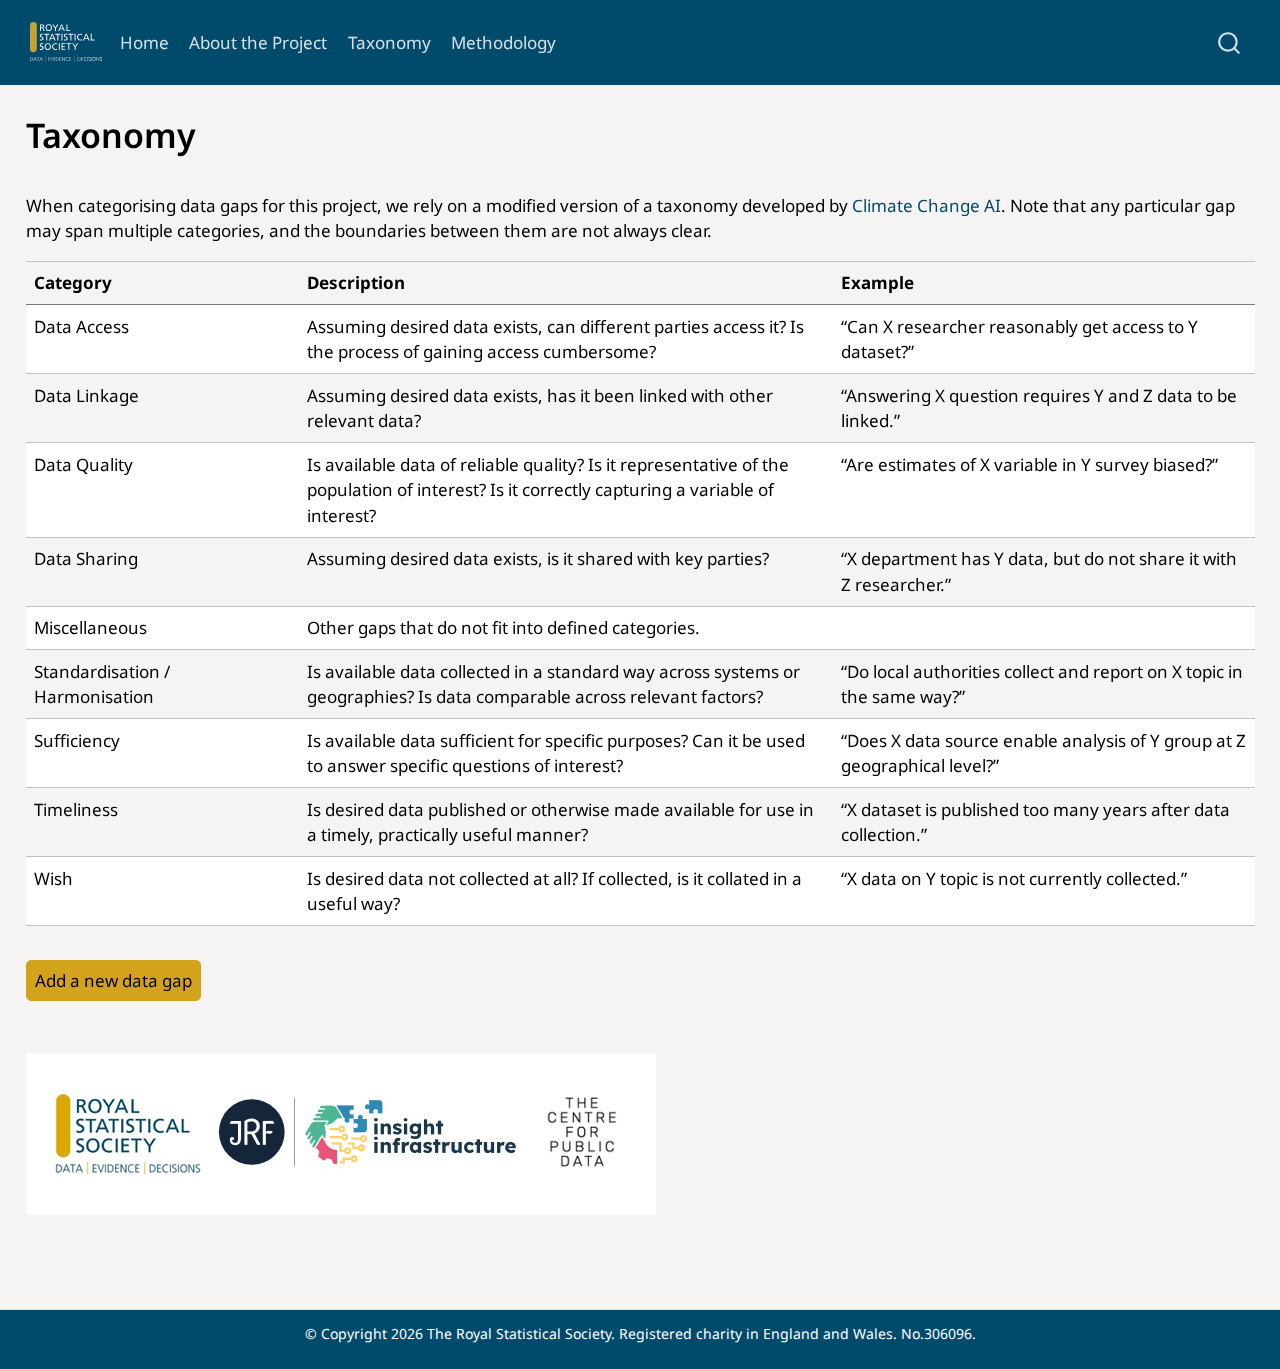
<file: Taxonomy.html>
<!DOCTYPE html>
<html xmlns="http://www.w3.org/1999/xhtml" lang="en" xml:lang="en"><head>

<meta charset="utf-8">
<meta name="generator" content="quarto-1.8.27">

<meta name="viewport" content="width=device-width, initial-scale=1.0, user-scalable=yes">


<title>Taxonomy – Poverty Data Gaps</title>
<style>
code{white-space: pre-wrap;}
span.smallcaps{font-variant: small-caps;}
div.columns{display: flex; gap: min(4vw, 1.5em);}
div.column{flex: auto; overflow-x: auto;}
div.hanging-indent{margin-left: 1.5em; text-indent: -1.5em;}
ul.task-list{list-style: none;}
ul.task-list li input[type="checkbox"] {
  width: 0.8em;
  margin: 0 0.8em 0.2em -1em; /* quarto-specific, see https://github.com/quarto-dev/quarto-cli/issues/4556 */ 
  vertical-align: middle;
}
</style>


<script src="site_libs/quarto-nav/quarto-nav.js"></script>
<script src="site_libs/clipboard/clipboard.min.js"></script>
<script src="site_libs/quarto-search/autocomplete.umd.js"></script>
<script src="site_libs/quarto-search/fuse.min.js"></script>
<script src="site_libs/quarto-search/quarto-search.js"></script>
<meta name="quarto:offset" content="./">
<link href="./assets/img/favicon.ico" rel="icon">
<script src="site_libs/quarto-html/quarto.js" type="module"></script>
<script src="site_libs/quarto-html/tabsets/tabsets.js" type="module"></script>
<script src="site_libs/quarto-html/axe/axe-check.js" type="module"></script>
<script src="site_libs/quarto-html/popper.min.js"></script>
<script src="site_libs/quarto-html/tippy.umd.min.js"></script>
<script src="site_libs/quarto-html/anchor.min.js"></script>
<link href="site_libs/quarto-html/tippy.css" rel="stylesheet">
<link href="site_libs/quarto-html/quarto-syntax-highlighting-ed96de9b727972fe78a7b5d16c58bf87.css" rel="stylesheet" class="quarto-color-scheme" id="quarto-text-highlighting-styles">
<link href="site_libs/quarto-html/quarto-syntax-highlighting-dark-4d9afe2b8d18ee9fa5d0d57b5ed4214d.css" rel="stylesheet" class="quarto-color-scheme quarto-color-alternate" id="quarto-text-highlighting-styles">
<link href="site_libs/quarto-html/quarto-syntax-highlighting-ed96de9b727972fe78a7b5d16c58bf87.css" rel="stylesheet" class="quarto-color-scheme-extra" id="quarto-text-highlighting-styles">
<script src="site_libs/bootstrap/bootstrap.min.js"></script>
<link href="site_libs/bootstrap/bootstrap-icons.css" rel="stylesheet">
<link href="site_libs/bootstrap/bootstrap-1644d9ef3db5fdf62730b228febfa0e5.min.css" rel="stylesheet" append-hash="true" class="quarto-color-scheme" id="quarto-bootstrap" data-mode="light">
<link href="site_libs/bootstrap/bootstrap-dark-1644d9ef3db5fdf62730b228febfa0e5.min.css" rel="stylesheet" append-hash="true" class="quarto-color-scheme quarto-color-alternate" id="quarto-bootstrap" data-mode="light">
<link href="site_libs/bootstrap/bootstrap-1644d9ef3db5fdf62730b228febfa0e5.min.css" rel="stylesheet" append-hash="true" class="quarto-color-scheme-extra" id="quarto-bootstrap" data-mode="light">
<script id="quarto-search-options" type="application/json">{
  "location": "navbar",
  "copy-button": false,
  "collapse-after": 3,
  "panel-placement": "end",
  "type": "overlay",
  "limit": 50,
  "keyboard-shortcut": [
    "f",
    "/",
    "s"
  ],
  "show-item-context": false,
  "language": {
    "search-no-results-text": "No results",
    "search-matching-documents-text": "matching documents",
    "search-copy-link-title": "Copy link to search",
    "search-hide-matches-text": "Hide additional matches",
    "search-more-match-text": "more match in this document",
    "search-more-matches-text": "more matches in this document",
    "search-clear-button-title": "Clear",
    "search-text-placeholder": "",
    "search-detached-cancel-button-title": "Cancel",
    "search-submit-button-title": "Submit",
    "search-label": "Search"
  }
}</script>


<meta property="og:title" content="Taxonomy – Poverty Data Gaps">
<meta property="og:description" content="">
<meta property="og:image" content="https://royal-statistical-society.github.io/poverty-data-gaps/assets/img/combined-logos.png">
<meta property="og:site_name" content="Poverty Data Gaps">
<meta property="og:image:height" content="162">
<meta property="og:image:width" content="630">
<meta name="twitter:title" content="Taxonomy – Poverty Data Gaps">
<meta name="twitter:description" content="">
<meta name="twitter:image" content="https://royal-statistical-society.github.io/poverty-data-gaps/assets/img/combined-logos.png">
<meta name="twitter:image-height" content="162">
<meta name="twitter:image-width" content="630">
<meta name="twitter:card" content="summary_large_image">
</head>

<body class="floating nav-fixed quarto-light">

<div id="quarto-search-results"></div>
  <header id="quarto-header" class="headroom fixed-top">
    <nav class="navbar navbar-expand-lg " data-bs-theme="dark">
      <div class="navbar-container container-fluid">
      <div class="navbar-brand-container mx-auto">
    <a href="./index.html" class="navbar-brand navbar-brand-logo">
    <img src="./assets/img/logo-white.svg" alt="RSS logo" class="navbar-logo light-content">
    <img src="./assets/img/logo-white.svg" alt="RSS logo" class="navbar-logo dark-content">
    </a>
  </div>
            <div id="quarto-search" class="" title="Search"></div>
          <button class="navbar-toggler" type="button" data-bs-toggle="collapse" data-bs-target="#navbarCollapse" aria-controls="navbarCollapse" role="menu" aria-expanded="false" aria-label="Toggle navigation" onclick="if (window.quartoToggleHeadroom) { window.quartoToggleHeadroom(); }">
  <span class="navbar-toggler-icon"></span>
</button>
          <div class="collapse navbar-collapse" id="navbarCollapse">
            <ul class="navbar-nav navbar-nav-scroll me-auto">
  <li class="nav-item">
    <a class="nav-link" href="./index.html"> 
<span class="menu-text">Home</span></a>
  </li>  
  <li class="nav-item">
    <a class="nav-link" href="./about.html"> 
<span class="menu-text">About the Project</span></a>
  </li>  
  <li class="nav-item">
    <a class="nav-link active" href="./Taxonomy.html" aria-current="page"> 
<span class="menu-text">Taxonomy</span></a>
  </li>  
  <li class="nav-item">
    <a class="nav-link" href="./methodology.html"> 
<span class="menu-text">Methodology</span></a>
  </li>  
</ul>
          </div> <!-- /navcollapse -->
            <div class="quarto-navbar-tools">
</div>
      </div> <!-- /container-fluid -->
    </nav>
</header>
<!-- content -->
<div id="quarto-content" class="quarto-container page-columns page-rows-contents page-layout-full page-navbar">
<!-- sidebar -->
  
<div id="quarto-sidebar-glass" class="quarto-sidebar-collapse-item" data-bs-toggle="collapse" data-bs-target=".quarto-sidebar-collapse-item"></div>
<!-- margin-sidebar -->
    <div id="quarto-margin-sidebar" class="sidebar margin-sidebar zindex-bottom">
    </div>
<!-- main -->
<main class="content column-page" id="quarto-document-content">

<header id="title-block-header" class="quarto-title-block default">
<div class="quarto-title">
<h1 class="title">Taxonomy</h1>
</div>



<div class="quarto-title-meta column-page">

    
  
    
  </div>
  


</header>


<p>When categorising data gaps for this project, we rely on a modified version of a taxonomy developed by <a href="https://www.climatechange.ai/dev/datagaps/info#taxonomy-of-data-gaps">Climate Change AI</a>. Note that any particular gap may span multiple categories, and the boundaries between them are not always clear.</p>
<table class="caption-top table">
<colgroup>
<col style="width: 22%">
<col style="width: 43%">
<col style="width: 34%">
</colgroup>
<thead>
<tr class="header">
<th>Category</th>
<th>Description</th>
<th>Example</th>
</tr>
</thead>
<tbody>
<tr class="odd">
<td>Data Access</td>
<td>Assuming desired data exists, can different parties access it? Is the process of gaining access cumbersome?</td>
<td>“Can X researcher reasonably get access to Y dataset?”</td>
</tr>
<tr class="even">
<td>Data Linkage</td>
<td>Assuming desired data exists, has it been linked with other relevant data?</td>
<td>“Answering X question requires Y and Z data to be linked.”</td>
</tr>
<tr class="odd">
<td>Data Quality</td>
<td>Is available data of reliable quality? Is it representative of the population of interest? Is it correctly capturing a variable of interest?</td>
<td>“Are estimates of X variable in Y survey biased?”</td>
</tr>
<tr class="even">
<td>Data Sharing</td>
<td>Assuming desired data exists, is it shared with key parties?</td>
<td>“X department has Y data, but do not share it with Z researcher.”</td>
</tr>
<tr class="odd">
<td>Miscellaneous</td>
<td>Other gaps that do not fit into defined categories.</td>
<td></td>
</tr>
<tr class="even">
<td>Standardisation / Harmonisation</td>
<td>Is available data collected in a standard way across systems or geographies? Is data comparable across relevant factors?</td>
<td>“Do local authorities collect and report on X topic in the same way?”</td>
</tr>
<tr class="odd">
<td>Sufficiency</td>
<td>Is available data sufficient for specific purposes? Can it be used to answer specific questions of interest?</td>
<td>“Does X data source enable analysis of Y group at Z geographical level?”</td>
</tr>
<tr class="even">
<td>Timeliness</td>
<td>Is desired data published or otherwise made available for use in a timely, practically useful manner?</td>
<td>“X dataset is published too many years after data collection.”</td>
</tr>
<tr class="odd">
<td>Wish</td>
<td>Is desired data not collected at all? If collected, is it collated in a useful way?</td>
<td>“X data on Y topic is not currently collected.”</td>
</tr>
</tbody>
</table>
<p><a href="https://airtable.com/appCGMtdXOaqhWh4y/pagmTyuvNXMeVZMMS/form" class="btn btn-quarto" target="_blank">Add a new data gap</a></p>
<div class="grid">
<div class="g-col-12 g-col-md-12">
<p><img src="assets/img/combined-logos.png" class="img-fluid"></p>
</div>
</div>



</main> <!-- /main -->
<script id="quarto-html-after-body" type="application/javascript">
  window.document.addEventListener("DOMContentLoaded", function (event) {
    const icon = "";
    const anchorJS = new window.AnchorJS();
    anchorJS.options = {
      placement: 'right',
      icon: icon
    };
    anchorJS.add('.anchored');
    const isCodeAnnotation = (el) => {
      for (const clz of el.classList) {
        if (clz.startsWith('code-annotation-')) {                     
          return true;
        }
      }
      return false;
    }
    const onCopySuccess = function(e) {
      // button target
      const button = e.trigger;
      // don't keep focus
      button.blur();
      // flash "checked"
      button.classList.add('code-copy-button-checked');
      var currentTitle = button.getAttribute("title");
      button.setAttribute("title", "Copied!");
      let tooltip;
      if (window.bootstrap) {
        button.setAttribute("data-bs-toggle", "tooltip");
        button.setAttribute("data-bs-placement", "left");
        button.setAttribute("data-bs-title", "Copied!");
        tooltip = new bootstrap.Tooltip(button, 
          { trigger: "manual", 
            customClass: "code-copy-button-tooltip",
            offset: [0, -8]});
        tooltip.show();    
      }
      setTimeout(function() {
        if (tooltip) {
          tooltip.hide();
          button.removeAttribute("data-bs-title");
          button.removeAttribute("data-bs-toggle");
          button.removeAttribute("data-bs-placement");
        }
        button.setAttribute("title", currentTitle);
        button.classList.remove('code-copy-button-checked');
      }, 1000);
      // clear code selection
      e.clearSelection();
    }
    const getTextToCopy = function(trigger) {
      const outerScaffold = trigger.parentElement.cloneNode(true);
      const codeEl = outerScaffold.querySelector('code');
      for (const childEl of codeEl.children) {
        if (isCodeAnnotation(childEl)) {
          childEl.remove();
        }
      }
      return codeEl.innerText;
    }
    const clipboard = new window.ClipboardJS('.code-copy-button:not([data-in-quarto-modal])', {
      text: getTextToCopy
    });
    clipboard.on('success', onCopySuccess);
    if (window.document.getElementById('quarto-embedded-source-code-modal')) {
      const clipboardModal = new window.ClipboardJS('.code-copy-button[data-in-quarto-modal]', {
        text: getTextToCopy,
        container: window.document.getElementById('quarto-embedded-source-code-modal')
      });
      clipboardModal.on('success', onCopySuccess);
    }
      var localhostRegex = new RegExp(/^(?:http|https):\/\/localhost\:?[0-9]*\//);
      var mailtoRegex = new RegExp(/^mailto:/);
        var filterRegex = new RegExp("https:\/\/royal-statistical-society\.github\.io\/poverty-data-gaps");
      var isInternal = (href) => {
          return filterRegex.test(href) || localhostRegex.test(href) || mailtoRegex.test(href);
      }
      // Inspect non-navigation links and adorn them if external
     var links = window.document.querySelectorAll('a[href]:not(.nav-link):not(.navbar-brand):not(.toc-action):not(.sidebar-link):not(.sidebar-item-toggle):not(.pagination-link):not(.no-external):not([aria-hidden]):not(.dropdown-item):not(.quarto-navigation-tool):not(.about-link)');
      for (var i=0; i<links.length; i++) {
        const link = links[i];
        if (!isInternal(link.href)) {
          // undo the damage that might have been done by quarto-nav.js in the case of
          // links that we want to consider external
          if (link.dataset.originalHref !== undefined) {
            link.href = link.dataset.originalHref;
          }
        }
      }
    function tippyHover(el, contentFn, onTriggerFn, onUntriggerFn) {
      const config = {
        allowHTML: true,
        maxWidth: 500,
        delay: 100,
        arrow: false,
        appendTo: function(el) {
            return el.parentElement;
        },
        interactive: true,
        interactiveBorder: 10,
        theme: 'quarto',
        placement: 'bottom-start',
      };
      if (contentFn) {
        config.content = contentFn;
      }
      if (onTriggerFn) {
        config.onTrigger = onTriggerFn;
      }
      if (onUntriggerFn) {
        config.onUntrigger = onUntriggerFn;
      }
      window.tippy(el, config); 
    }
    const noterefs = window.document.querySelectorAll('a[role="doc-noteref"]');
    for (var i=0; i<noterefs.length; i++) {
      const ref = noterefs[i];
      tippyHover(ref, function() {
        // use id or data attribute instead here
        let href = ref.getAttribute('data-footnote-href') || ref.getAttribute('href');
        try { href = new URL(href).hash; } catch {}
        const id = href.replace(/^#\/?/, "");
        const note = window.document.getElementById(id);
        if (note) {
          return note.innerHTML;
        } else {
          return "";
        }
      });
    }
    const xrefs = window.document.querySelectorAll('a.quarto-xref');
    const processXRef = (id, note) => {
      // Strip column container classes
      const stripColumnClz = (el) => {
        el.classList.remove("page-full", "page-columns");
        if (el.children) {
          for (const child of el.children) {
            stripColumnClz(child);
          }
        }
      }
      stripColumnClz(note)
      if (id === null || id.startsWith('sec-')) {
        // Special case sections, only their first couple elements
        const container = document.createElement("div");
        if (note.children && note.children.length > 2) {
          container.appendChild(note.children[0].cloneNode(true));
          for (let i = 1; i < note.children.length; i++) {
            const child = note.children[i];
            if (child.tagName === "P" && child.innerText === "") {
              continue;
            } else {
              container.appendChild(child.cloneNode(true));
              break;
            }
          }
          if (window.Quarto?.typesetMath) {
            window.Quarto.typesetMath(container);
          }
          return container.innerHTML
        } else {
          if (window.Quarto?.typesetMath) {
            window.Quarto.typesetMath(note);
          }
          return note.innerHTML;
        }
      } else {
        // Remove any anchor links if they are present
        const anchorLink = note.querySelector('a.anchorjs-link');
        if (anchorLink) {
          anchorLink.remove();
        }
        if (window.Quarto?.typesetMath) {
          window.Quarto.typesetMath(note);
        }
        if (note.classList.contains("callout")) {
          return note.outerHTML;
        } else {
          return note.innerHTML;
        }
      }
    }
    for (var i=0; i<xrefs.length; i++) {
      const xref = xrefs[i];
      tippyHover(xref, undefined, function(instance) {
        instance.disable();
        let url = xref.getAttribute('href');
        let hash = undefined; 
        if (url.startsWith('#')) {
          hash = url;
        } else {
          try { hash = new URL(url).hash; } catch {}
        }
        if (hash) {
          const id = hash.replace(/^#\/?/, "");
          const note = window.document.getElementById(id);
          if (note !== null) {
            try {
              const html = processXRef(id, note.cloneNode(true));
              instance.setContent(html);
            } finally {
              instance.enable();
              instance.show();
            }
          } else {
            // See if we can fetch this
            fetch(url.split('#')[0])
            .then(res => res.text())
            .then(html => {
              const parser = new DOMParser();
              const htmlDoc = parser.parseFromString(html, "text/html");
              const note = htmlDoc.getElementById(id);
              if (note !== null) {
                const html = processXRef(id, note);
                instance.setContent(html);
              } 
            }).finally(() => {
              instance.enable();
              instance.show();
            });
          }
        } else {
          // See if we can fetch a full url (with no hash to target)
          // This is a special case and we should probably do some content thinning / targeting
          fetch(url)
          .then(res => res.text())
          .then(html => {
            const parser = new DOMParser();
            const htmlDoc = parser.parseFromString(html, "text/html");
            const note = htmlDoc.querySelector('main.content');
            if (note !== null) {
              // This should only happen for chapter cross references
              // (since there is no id in the URL)
              // remove the first header
              if (note.children.length > 0 && note.children[0].tagName === "HEADER") {
                note.children[0].remove();
              }
              const html = processXRef(null, note);
              instance.setContent(html);
            } 
          }).finally(() => {
            instance.enable();
            instance.show();
          });
        }
      }, function(instance) {
      });
    }
        let selectedAnnoteEl;
        const selectorForAnnotation = ( cell, annotation) => {
          let cellAttr = 'data-code-cell="' + cell + '"';
          let lineAttr = 'data-code-annotation="' +  annotation + '"';
          const selector = 'span[' + cellAttr + '][' + lineAttr + ']';
          return selector;
        }
        const selectCodeLines = (annoteEl) => {
          const doc = window.document;
          const targetCell = annoteEl.getAttribute("data-target-cell");
          const targetAnnotation = annoteEl.getAttribute("data-target-annotation");
          const annoteSpan = window.document.querySelector(selectorForAnnotation(targetCell, targetAnnotation));
          const lines = annoteSpan.getAttribute("data-code-lines").split(",");
          const lineIds = lines.map((line) => {
            return targetCell + "-" + line;
          })
          let top = null;
          let height = null;
          let parent = null;
          if (lineIds.length > 0) {
              //compute the position of the single el (top and bottom and make a div)
              const el = window.document.getElementById(lineIds[0]);
              top = el.offsetTop;
              height = el.offsetHeight;
              parent = el.parentElement.parentElement;
            if (lineIds.length > 1) {
              const lastEl = window.document.getElementById(lineIds[lineIds.length - 1]);
              const bottom = lastEl.offsetTop + lastEl.offsetHeight;
              height = bottom - top;
            }
            if (top !== null && height !== null && parent !== null) {
              // cook up a div (if necessary) and position it 
              let div = window.document.getElementById("code-annotation-line-highlight");
              if (div === null) {
                div = window.document.createElement("div");
                div.setAttribute("id", "code-annotation-line-highlight");
                div.style.position = 'absolute';
                parent.appendChild(div);
              }
              div.style.top = top - 2 + "px";
              div.style.height = height + 4 + "px";
              div.style.left = 0;
              let gutterDiv = window.document.getElementById("code-annotation-line-highlight-gutter");
              if (gutterDiv === null) {
                gutterDiv = window.document.createElement("div");
                gutterDiv.setAttribute("id", "code-annotation-line-highlight-gutter");
                gutterDiv.style.position = 'absolute';
                const codeCell = window.document.getElementById(targetCell);
                const gutter = codeCell.querySelector('.code-annotation-gutter');
                gutter.appendChild(gutterDiv);
              }
              gutterDiv.style.top = top - 2 + "px";
              gutterDiv.style.height = height + 4 + "px";
            }
            selectedAnnoteEl = annoteEl;
          }
        };
        const unselectCodeLines = () => {
          const elementsIds = ["code-annotation-line-highlight", "code-annotation-line-highlight-gutter"];
          elementsIds.forEach((elId) => {
            const div = window.document.getElementById(elId);
            if (div) {
              div.remove();
            }
          });
          selectedAnnoteEl = undefined;
        };
          // Handle positioning of the toggle
      window.addEventListener(
        "resize",
        throttle(() => {
          elRect = undefined;
          if (selectedAnnoteEl) {
            selectCodeLines(selectedAnnoteEl);
          }
        }, 10)
      );
      function throttle(fn, ms) {
      let throttle = false;
      let timer;
        return (...args) => {
          if(!throttle) { // first call gets through
              fn.apply(this, args);
              throttle = true;
          } else { // all the others get throttled
              if(timer) clearTimeout(timer); // cancel #2
              timer = setTimeout(() => {
                fn.apply(this, args);
                timer = throttle = false;
              }, ms);
          }
        };
      }
        // Attach click handler to the DT
        const annoteDls = window.document.querySelectorAll('dt[data-target-cell]');
        for (const annoteDlNode of annoteDls) {
          annoteDlNode.addEventListener('click', (event) => {
            const clickedEl = event.target;
            if (clickedEl !== selectedAnnoteEl) {
              unselectCodeLines();
              const activeEl = window.document.querySelector('dt[data-target-cell].code-annotation-active');
              if (activeEl) {
                activeEl.classList.remove('code-annotation-active');
              }
              selectCodeLines(clickedEl);
              clickedEl.classList.add('code-annotation-active');
            } else {
              // Unselect the line
              unselectCodeLines();
              clickedEl.classList.remove('code-annotation-active');
            }
          });
        }
    const findCites = (el) => {
      const parentEl = el.parentElement;
      if (parentEl) {
        const cites = parentEl.dataset.cites;
        if (cites) {
          return {
            el,
            cites: cites.split(' ')
          };
        } else {
          return findCites(el.parentElement)
        }
      } else {
        return undefined;
      }
    };
    var bibliorefs = window.document.querySelectorAll('a[role="doc-biblioref"]');
    for (var i=0; i<bibliorefs.length; i++) {
      const ref = bibliorefs[i];
      const citeInfo = findCites(ref);
      if (citeInfo) {
        tippyHover(citeInfo.el, function() {
          var popup = window.document.createElement('div');
          citeInfo.cites.forEach(function(cite) {
            var citeDiv = window.document.createElement('div');
            citeDiv.classList.add('hanging-indent');
            citeDiv.classList.add('csl-entry');
            var biblioDiv = window.document.getElementById('ref-' + cite);
            if (biblioDiv) {
              citeDiv.innerHTML = biblioDiv.innerHTML;
            }
            popup.appendChild(citeDiv);
          });
          return popup.innerHTML;
        });
      }
    }
  });
  </script>
</div> <!-- /content -->
<footer class="footer">
  <div class="nav-footer">
    <div class="nav-footer-left">
      &nbsp;
    </div>   
    <div class="nav-footer-center">
      <ul class="footer-items list-unstyled">
    <li class="nav-item">
 © Copyright 2026 The Royal Statistical Society. Registered charity in England and Wales. No.306096.
  </li>  
</ul>
    </div>
    <div class="nav-footer-right">
      &nbsp;
    </div>
  </div>
</footer>




</body></html>
</file>
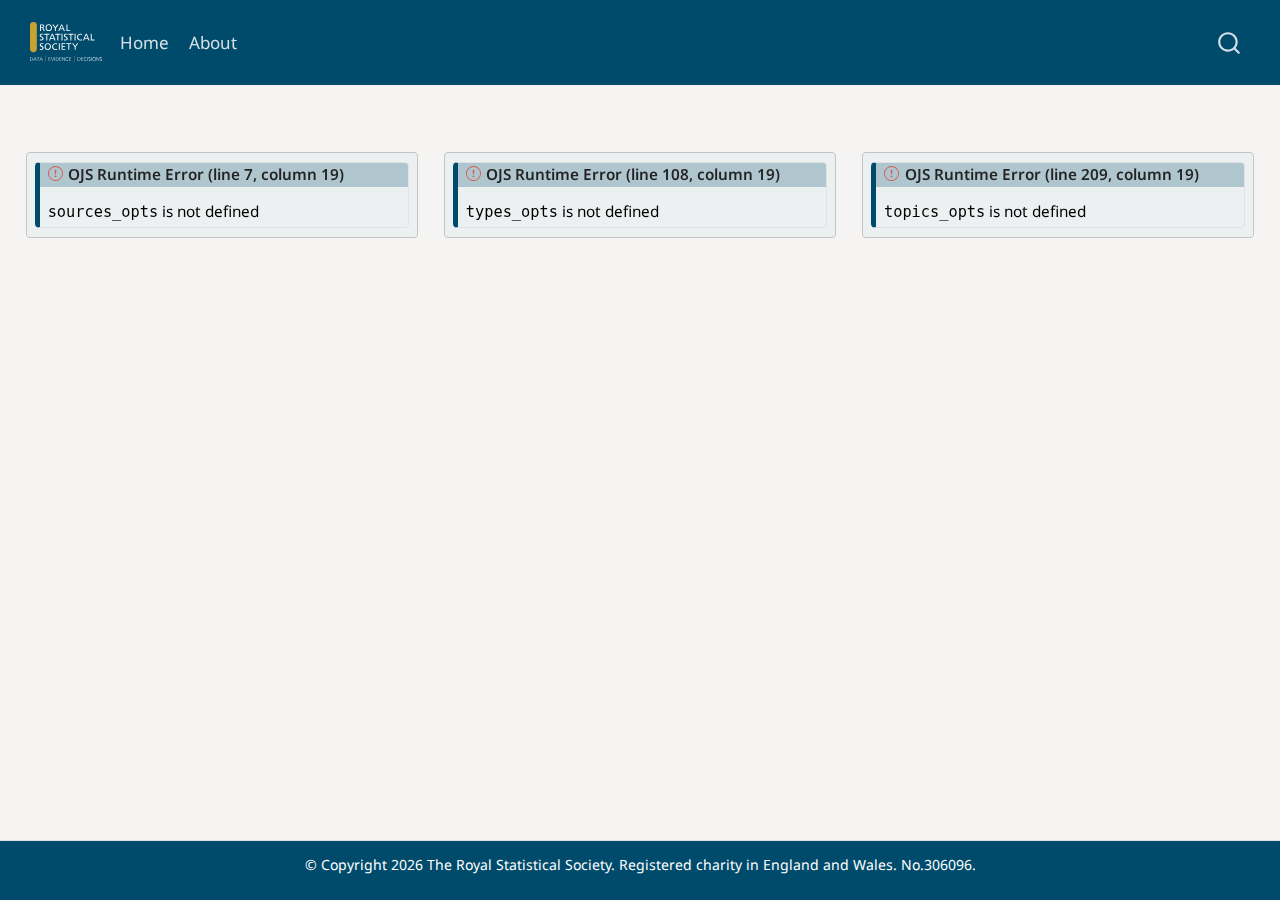
<file: OJS/filters.html>
<!DOCTYPE html>
<html xmlns="http://www.w3.org/1999/xhtml" lang="en" xml:lang="en"><head>

<meta charset="utf-8">
<meta name="generator" content="quarto-1.8.27">

<meta name="viewport" content="width=device-width, initial-scale=1.0, user-scalable=yes">


<title>filters – Poverty Data Gaps</title>
<style>
code{white-space: pre-wrap;}
span.smallcaps{font-variant: small-caps;}
div.columns{display: flex; gap: min(4vw, 1.5em);}
div.column{flex: auto; overflow-x: auto;}
div.hanging-indent{margin-left: 1.5em; text-indent: -1.5em;}
ul.task-list{list-style: none;}
ul.task-list li input[type="checkbox"] {
  width: 0.8em;
  margin: 0 0.8em 0.2em -1em; /* quarto-specific, see https://github.com/quarto-dev/quarto-cli/issues/4556 */ 
  vertical-align: middle;
}
/* CSS for syntax highlighting */
html { -webkit-text-size-adjust: 100%; }
pre > code.sourceCode { white-space: pre; position: relative; }
pre > code.sourceCode > span { display: inline-block; line-height: 1.25; }
pre > code.sourceCode > span:empty { height: 1.2em; }
.sourceCode { overflow: visible; }
code.sourceCode > span { color: inherit; text-decoration: inherit; }
div.sourceCode { margin: 1em 0; }
pre.sourceCode { margin: 0; }
@media screen {
div.sourceCode { overflow: auto; }
}
@media print {
pre > code.sourceCode { white-space: pre-wrap; }
pre > code.sourceCode > span { text-indent: -5em; padding-left: 5em; }
}
pre.numberSource code
  { counter-reset: source-line 0; }
pre.numberSource code > span
  { position: relative; left: -4em; counter-increment: source-line; }
pre.numberSource code > span > a:first-child::before
  { content: counter(source-line);
    position: relative; left: -1em; text-align: right; vertical-align: baseline;
    border: none; display: inline-block;
    -webkit-touch-callout: none; -webkit-user-select: none;
    -khtml-user-select: none; -moz-user-select: none;
    -ms-user-select: none; user-select: none;
    padding: 0 4px; width: 4em;
  }
pre.numberSource { margin-left: 3em;  padding-left: 4px; }
div.sourceCode
  {   }
@media screen {
pre > code.sourceCode > span > a:first-child::before { text-decoration: underline; }
}
</style>


<script src="../site_libs/quarto-nav/quarto-nav.js"></script>
<script src="../site_libs/clipboard/clipboard.min.js"></script>
<script src="../site_libs/quarto-search/autocomplete.umd.js"></script>
<script src="../site_libs/quarto-search/fuse.min.js"></script>
<script src="../site_libs/quarto-search/quarto-search.js"></script>
<meta name="quarto:offset" content="../">
<link href="../assets/img/favicon.ico" rel="icon">
<script src="../site_libs/quarto-html/quarto.js" type="module"></script>
<script src="../site_libs/quarto-html/tabsets/tabsets.js" type="module"></script>
<script src="../site_libs/quarto-html/axe/axe-check.js" type="module"></script>
<script src="../site_libs/quarto-html/popper.min.js"></script>
<script src="../site_libs/quarto-html/tippy.umd.min.js"></script>
<script src="../site_libs/quarto-html/anchor.min.js"></script>
<link href="../site_libs/quarto-html/tippy.css" rel="stylesheet">
<link href="../site_libs/quarto-html/quarto-syntax-highlighting-ed96de9b727972fe78a7b5d16c58bf87.css" rel="stylesheet" class="quarto-color-scheme" id="quarto-text-highlighting-styles">
<link href="../site_libs/quarto-html/quarto-syntax-highlighting-dark-4d9afe2b8d18ee9fa5d0d57b5ed4214d.css" rel="stylesheet" class="quarto-color-scheme quarto-color-alternate" id="quarto-text-highlighting-styles">
<link href="../site_libs/quarto-html/quarto-syntax-highlighting-ed96de9b727972fe78a7b5d16c58bf87.css" rel="stylesheet" class="quarto-color-scheme-extra" id="quarto-text-highlighting-styles">
<script src="../site_libs/bootstrap/bootstrap.min.js"></script>
<link href="../site_libs/bootstrap/bootstrap-icons.css" rel="stylesheet">
<link href="../site_libs/bootstrap/bootstrap-1644d9ef3db5fdf62730b228febfa0e5.min.css" rel="stylesheet" append-hash="true" class="quarto-color-scheme" id="quarto-bootstrap" data-mode="light">
<link href="../site_libs/bootstrap/bootstrap-dark-1644d9ef3db5fdf62730b228febfa0e5.min.css" rel="stylesheet" append-hash="true" class="quarto-color-scheme quarto-color-alternate" id="quarto-bootstrap" data-mode="light">
<link href="../site_libs/bootstrap/bootstrap-1644d9ef3db5fdf62730b228febfa0e5.min.css" rel="stylesheet" append-hash="true" class="quarto-color-scheme-extra" id="quarto-bootstrap" data-mode="light">
<script id="quarto-search-options" type="application/json">{
  "location": "navbar",
  "copy-button": false,
  "collapse-after": 3,
  "panel-placement": "end",
  "type": "overlay",
  "limit": 50,
  "keyboard-shortcut": [
    "f",
    "/",
    "s"
  ],
  "show-item-context": false,
  "language": {
    "search-no-results-text": "No results",
    "search-matching-documents-text": "matching documents",
    "search-copy-link-title": "Copy link to search",
    "search-hide-matches-text": "Hide additional matches",
    "search-more-match-text": "more match in this document",
    "search-more-matches-text": "more matches in this document",
    "search-clear-button-title": "Clear",
    "search-text-placeholder": "",
    "search-detached-cancel-button-title": "Cancel",
    "search-submit-button-title": "Submit",
    "search-label": "Search"
  }
}</script>
<script type="module" src="../site_libs/quarto-ojs/quarto-ojs-runtime.js"></script>
<link href="../site_libs/quarto-ojs/quarto-ojs.css" rel="stylesheet">


<meta property="og:title" content="Poverty Data Gaps">
<meta property="og:image" content="https://royal-statistical-society.github.io/poverty-data-gaps/OJS/assets/img/featured.png">
<meta property="og:site_name" content="Poverty Data Gaps">
<meta name="twitter:title" content="Poverty Data Gaps">
<meta name="twitter:image" content="https://royal-statistical-society.github.io/poverty-data-gaps/OJS/assets/img/featured.png">
<meta name="twitter:card" content="summary_large_image">
</head>

<body class="floating nav-fixed quarto-light">

<div id="quarto-search-results"></div>
  <header id="quarto-header" class="headroom fixed-top">
    <nav class="navbar navbar-expand-lg " data-bs-theme="dark">
      <div class="navbar-container container-fluid">
      <div class="navbar-brand-container mx-auto">
    <a href="../index.html" class="navbar-brand navbar-brand-logo">
    <img src="../assets/img/logo-white.svg" alt="RSS logo" class="navbar-logo light-content">
    <img src="../assets/img/logo-white.svg" alt="RSS logo" class="navbar-logo dark-content">
    </a>
  </div>
            <div id="quarto-search" class="" title="Search"></div>
          <button class="navbar-toggler" type="button" data-bs-toggle="collapse" data-bs-target="#navbarCollapse" aria-controls="navbarCollapse" role="menu" aria-expanded="false" aria-label="Toggle navigation" onclick="if (window.quartoToggleHeadroom) { window.quartoToggleHeadroom(); }">
  <span class="navbar-toggler-icon"></span>
</button>
          <div class="collapse navbar-collapse" id="navbarCollapse">
            <ul class="navbar-nav navbar-nav-scroll me-auto">
  <li class="nav-item">
    <a class="nav-link" href="../index.html"> 
<span class="menu-text">Home</span></a>
  </li>  
  <li class="nav-item">
    <a class="nav-link" href="../about.html"> 
<span class="menu-text">About</span></a>
  </li>  
</ul>
          </div> <!-- /navcollapse -->
            <div class="quarto-navbar-tools">
</div>
      </div> <!-- /container-fluid -->
    </nav>
</header>
<!-- content -->
<div id="quarto-content" class="quarto-container page-columns page-rows-contents page-layout-full page-navbar">
<!-- sidebar -->
  
<div id="quarto-sidebar-glass" class="quarto-sidebar-collapse-item" data-bs-toggle="collapse" data-bs-target=".quarto-sidebar-collapse-item"></div>
<!-- margin-sidebar -->
    <div id="quarto-margin-sidebar" class="sidebar margin-sidebar zindex-bottom">
    </div>
<!-- main -->
<main class="content column-page" id="quarto-document-content"><header id="title-block-header" class="quarto-title-block"></header>




<div class="grid">
<div class="g-col-12 g-col-md-4">
<div class="cell card bg-light p-2 g-col-24 g-col-lg-7">
<div class="code-copy-outer-scaffold"><div class="sourceCode cell-code hidden" id="cb1" data-startfrom="6" data-source-offset="0"><pre class="sourceCode js code-with-copy"><code class="sourceCode javascript" style="counter-reset: source-line 5;"><span id="cb1-6"><a href="#cb1-6" aria-hidden="true" tabindex="-1"></a>viewof sources <span class="op">=</span> {</span>
<span id="cb1-7"><a href="#cb1-7" aria-hidden="true" tabindex="-1"></a>  <span class="kw">const</span> options <span class="op">=</span> sources_opts<span class="op">.</span><span class="fu">map</span>(d <span class="kw">=&gt;</span> d[<span class="bu">Object</span><span class="op">.</span><span class="fu">keys</span>(d)[<span class="dv">0</span>]])<span class="op">;</span></span>
<span id="cb1-8"><a href="#cb1-8" aria-hidden="true" tabindex="-1"></a>  <span class="kw">const</span> container <span class="op">=</span> <span class="bu">document</span><span class="op">.</span><span class="fu">createElement</span>(<span class="st">"div"</span>)<span class="op">;</span></span>
<span id="cb1-9"><a href="#cb1-9" aria-hidden="true" tabindex="-1"></a>  container<span class="op">.</span><span class="at">classList</span><span class="op">.</span><span class="fu">add</span>(<span class="st">"filter-name"</span>)<span class="op">;</span></span>
<span id="cb1-10"><a href="#cb1-10" aria-hidden="true" tabindex="-1"></a>  </span>
<span id="cb1-11"><a href="#cb1-11" aria-hidden="true" tabindex="-1"></a>  <span class="kw">const</span> label <span class="op">=</span> <span class="bu">document</span><span class="op">.</span><span class="fu">createElement</span>(<span class="st">"label"</span>)<span class="op">;</span></span>
<span id="cb1-12"><a href="#cb1-12" aria-hidden="true" tabindex="-1"></a>  label<span class="op">.</span><span class="at">textContent</span> <span class="op">=</span> <span class="st">"Data sources:"</span><span class="op">;</span></span>
<span id="cb1-13"><a href="#cb1-13" aria-hidden="true" tabindex="-1"></a>  label<span class="op">.</span><span class="at">style</span><span class="op">.</span><span class="at">cssText</span> <span class="op">=</span> <span class="st">"display: block; margin-bottom: 4px; font-weight: 500;"</span><span class="op">;</span></span>
<span id="cb1-14"><a href="#cb1-14" aria-hidden="true" tabindex="-1"></a>  </span>
<span id="cb1-15"><a href="#cb1-15" aria-hidden="true" tabindex="-1"></a>  <span class="kw">const</span> selectedContainer <span class="op">=</span> <span class="bu">document</span><span class="op">.</span><span class="fu">createElement</span>(<span class="st">"div"</span>)<span class="op">;</span></span>
<span id="cb1-16"><a href="#cb1-16" aria-hidden="true" tabindex="-1"></a>  selectedContainer<span class="op">.</span><span class="at">style</span><span class="op">.</span><span class="at">cssText</span> <span class="op">=</span> <span class="st">"display: flex; flex-wrap: wrap; gap: 6px; min-height: 38px; padding: 6px; border: 1px solid #ccc; border-radius: 4px; margin-bottom: 8px; background: white; align-items: center;"</span><span class="op">;</span></span>
<span id="cb1-17"><a href="#cb1-17" aria-hidden="true" tabindex="-1"></a>  </span>
<span id="cb1-18"><a href="#cb1-18" aria-hidden="true" tabindex="-1"></a>  <span class="kw">const</span> buttonWrapper <span class="op">=</span> <span class="bu">document</span><span class="op">.</span><span class="fu">createElement</span>(<span class="st">"div"</span>)<span class="op">;</span></span>
<span id="cb1-19"><a href="#cb1-19" aria-hidden="true" tabindex="-1"></a>  buttonWrapper<span class="op">.</span><span class="at">style</span><span class="op">.</span><span class="at">cssText</span> <span class="op">=</span> <span class="st">"position: relative; width: 100%;"</span><span class="op">;</span></span>
<span id="cb1-20"><a href="#cb1-20" aria-hidden="true" tabindex="-1"></a>  </span>
<span id="cb1-21"><a href="#cb1-21" aria-hidden="true" tabindex="-1"></a>  <span class="kw">const</span> dropdownButton <span class="op">=</span> <span class="bu">document</span><span class="op">.</span><span class="fu">createElement</span>(<span class="st">"button"</span>)<span class="op">;</span></span>
<span id="cb1-22"><a href="#cb1-22" aria-hidden="true" tabindex="-1"></a>  dropdownButton<span class="op">.</span><span class="at">textContent</span> <span class="op">=</span> <span class="st">"Select sources..."</span><span class="op">;</span></span>
<span id="cb1-23"><a href="#cb1-23" aria-hidden="true" tabindex="-1"></a>  dropdownButton<span class="op">.</span><span class="at">style</span><span class="op">.</span><span class="at">cssText</span> <span class="op">=</span> <span class="st">"width: 100%; padding: 8px 12px; text-align: left; background: white; border: 1px solid #ccc; border-radius: 4px; cursor: pointer; color: #333; display: block;"</span><span class="op">;</span></span>
<span id="cb1-24"><a href="#cb1-24" aria-hidden="true" tabindex="-1"></a>  </span>
<span id="cb1-25"><a href="#cb1-25" aria-hidden="true" tabindex="-1"></a>  <span class="kw">const</span> dropdownMenu <span class="op">=</span> <span class="bu">document</span><span class="op">.</span><span class="fu">createElement</span>(<span class="st">"div"</span>)<span class="op">;</span></span>
<span id="cb1-26"><a href="#cb1-26" aria-hidden="true" tabindex="-1"></a>  dropdownMenu<span class="op">.</span><span class="at">style</span><span class="op">.</span><span class="at">cssText</span> <span class="op">=</span> <span class="st">"display: none; position: fixed; max-height: 200px; overflow-y: auto; background: white; border: 1px solid #ccc; border-radius: 4px; z-index: 1000; box-shadow: 0 2px 8px rgba(0,0,0,0.1); box-sizing: border-box;"</span><span class="op">;</span></span>
<span id="cb1-27"><a href="#cb1-27" aria-hidden="true" tabindex="-1"></a>  </span>
<span id="cb1-28"><a href="#cb1-28" aria-hidden="true" tabindex="-1"></a>  <span class="kw">let</span> selected <span class="op">=</span> []<span class="op">;</span></span>
<span id="cb1-29"><a href="#cb1-29" aria-hidden="true" tabindex="-1"></a>  </span>
<span id="cb1-30"><a href="#cb1-30" aria-hidden="true" tabindex="-1"></a>  <span class="kw">const</span> updateView <span class="op">=</span> () <span class="kw">=&gt;</span> {</span>
<span id="cb1-31"><a href="#cb1-31" aria-hidden="true" tabindex="-1"></a>    selectedContainer<span class="op">.</span><span class="at">innerHTML</span> <span class="op">=</span> <span class="st">""</span><span class="op">;</span></span>
<span id="cb1-32"><a href="#cb1-32" aria-hidden="true" tabindex="-1"></a>    selected<span class="op">.</span><span class="fu">forEach</span>(item <span class="kw">=&gt;</span> {</span>
<span id="cb1-33"><a href="#cb1-33" aria-hidden="true" tabindex="-1"></a>      <span class="kw">const</span> tag <span class="op">=</span> <span class="bu">document</span><span class="op">.</span><span class="fu">createElement</span>(<span class="st">"span"</span>)<span class="op">;</span></span>
<span id="cb1-34"><a href="#cb1-34" aria-hidden="true" tabindex="-1"></a>      tag<span class="op">.</span><span class="at">style</span><span class="op">.</span><span class="at">cssText</span> <span class="op">=</span> <span class="st">"display: inline-flex; align-items: center; gap: 4px; padding: 4px 8px; background: #e3f2fd; border-radius: 3px; font-size: 13px; color: #333;"</span><span class="op">;</span></span>
<span id="cb1-35"><a href="#cb1-35" aria-hidden="true" tabindex="-1"></a>      tag<span class="op">.</span><span class="at">innerHTML</span> <span class="op">=</span> <span class="vs">`</span><span class="sc">${</span>item<span class="sc">}</span><span class="vs"> &lt;span style="cursor: pointer; font-weight: bold;"&gt;×&lt;/span&gt;`</span><span class="op">;</span></span>
<span id="cb1-36"><a href="#cb1-36" aria-hidden="true" tabindex="-1"></a>      tag<span class="op">.</span><span class="fu">querySelector</span>(<span class="st">"span"</span>)<span class="op">.</span><span class="at">onclick</span> <span class="op">=</span> () <span class="kw">=&gt;</span> {</span>
<span id="cb1-37"><a href="#cb1-37" aria-hidden="true" tabindex="-1"></a>        selected <span class="op">=</span> selected<span class="op">.</span><span class="fu">filter</span>(s <span class="kw">=&gt;</span> s <span class="op">!==</span> item)<span class="op">;</span></span>
<span id="cb1-38"><a href="#cb1-38" aria-hidden="true" tabindex="-1"></a>        <span class="fu">updateView</span>()<span class="op">;</span></span>
<span id="cb1-39"><a href="#cb1-39" aria-hidden="true" tabindex="-1"></a>        container<span class="op">.</span><span class="at">value</span> <span class="op">=</span> selected<span class="op">;</span></span>
<span id="cb1-40"><a href="#cb1-40" aria-hidden="true" tabindex="-1"></a>        container<span class="op">.</span><span class="fu">dispatchEvent</span>(<span class="kw">new</span> <span class="bu">CustomEvent</span>(<span class="st">"input"</span>))<span class="op">;</span></span>
<span id="cb1-41"><a href="#cb1-41" aria-hidden="true" tabindex="-1"></a>      }<span class="op">;</span></span>
<span id="cb1-42"><a href="#cb1-42" aria-hidden="true" tabindex="-1"></a>      selectedContainer<span class="op">.</span><span class="fu">appendChild</span>(tag)<span class="op">;</span></span>
<span id="cb1-43"><a href="#cb1-43" aria-hidden="true" tabindex="-1"></a>    })<span class="op">;</span></span>
<span id="cb1-44"><a href="#cb1-44" aria-hidden="true" tabindex="-1"></a>    </span>
<span id="cb1-45"><a href="#cb1-45" aria-hidden="true" tabindex="-1"></a>    <span class="cf">if</span> (selected<span class="op">.</span><span class="at">length</span> <span class="op">===</span> <span class="dv">0</span>) {</span>
<span id="cb1-46"><a href="#cb1-46" aria-hidden="true" tabindex="-1"></a>      <span class="kw">const</span> placeholder <span class="op">=</span> <span class="bu">document</span><span class="op">.</span><span class="fu">createElement</span>(<span class="st">"span"</span>)<span class="op">;</span></span>
<span id="cb1-47"><a href="#cb1-47" aria-hidden="true" tabindex="-1"></a>      placeholder<span class="op">.</span><span class="at">textContent</span> <span class="op">=</span> <span class="st">"No sources selected (showing all data)"</span><span class="op">;</span></span>
<span id="cb1-48"><a href="#cb1-48" aria-hidden="true" tabindex="-1"></a>      placeholder<span class="op">.</span><span class="at">style</span><span class="op">.</span><span class="at">cssText</span> <span class="op">=</span> <span class="st">"color: #999; font-style: italic;"</span><span class="op">;</span></span>
<span id="cb1-49"><a href="#cb1-49" aria-hidden="true" tabindex="-1"></a>      selectedContainer<span class="op">.</span><span class="fu">appendChild</span>(placeholder)<span class="op">;</span></span>
<span id="cb1-50"><a href="#cb1-50" aria-hidden="true" tabindex="-1"></a>    }</span>
<span id="cb1-51"><a href="#cb1-51" aria-hidden="true" tabindex="-1"></a>  }<span class="op">;</span></span>
<span id="cb1-52"><a href="#cb1-52" aria-hidden="true" tabindex="-1"></a>  </span>
<span id="cb1-53"><a href="#cb1-53" aria-hidden="true" tabindex="-1"></a>  options<span class="op">.</span><span class="fu">forEach</span>(option <span class="kw">=&gt;</span> {</span>
<span id="cb1-54"><a href="#cb1-54" aria-hidden="true" tabindex="-1"></a>    <span class="kw">const</span> item <span class="op">=</span> <span class="bu">document</span><span class="op">.</span><span class="fu">createElement</span>(<span class="st">"div"</span>)<span class="op">;</span></span>
<span id="cb1-55"><a href="#cb1-55" aria-hidden="true" tabindex="-1"></a>    item<span class="op">.</span><span class="at">textContent</span> <span class="op">=</span> option<span class="op">;</span></span>
<span id="cb1-56"><a href="#cb1-56" aria-hidden="true" tabindex="-1"></a>    item<span class="op">.</span><span class="at">style</span><span class="op">.</span><span class="at">cssText</span> <span class="op">=</span> <span class="st">"padding: 8px 12px; cursor: pointer; user-select: none; color: #333;"</span><span class="op">;</span></span>
<span id="cb1-57"><a href="#cb1-57" aria-hidden="true" tabindex="-1"></a>    item<span class="op">.</span><span class="at">onmouseenter</span> <span class="op">=</span> () <span class="kw">=&gt;</span> item<span class="op">.</span><span class="at">style</span><span class="op">.</span><span class="at">background</span> <span class="op">=</span> <span class="st">"#f0f0f0"</span><span class="op">;</span></span>
<span id="cb1-58"><a href="#cb1-58" aria-hidden="true" tabindex="-1"></a>    item<span class="op">.</span><span class="at">onmouseleave</span> <span class="op">=</span> () <span class="kw">=&gt;</span> item<span class="op">.</span><span class="at">style</span><span class="op">.</span><span class="at">background</span> <span class="op">=</span> selected<span class="op">.</span><span class="fu">includes</span>(option) <span class="op">?</span> <span class="st">"#e3f2fd"</span> <span class="op">:</span> <span class="st">"white"</span><span class="op">;</span></span>
<span id="cb1-59"><a href="#cb1-59" aria-hidden="true" tabindex="-1"></a>    item<span class="op">.</span><span class="at">onclick</span> <span class="op">=</span> () <span class="kw">=&gt;</span> {</span>
<span id="cb1-60"><a href="#cb1-60" aria-hidden="true" tabindex="-1"></a>      <span class="cf">if</span> (selected<span class="op">.</span><span class="fu">includes</span>(option)) {</span>
<span id="cb1-61"><a href="#cb1-61" aria-hidden="true" tabindex="-1"></a>        selected <span class="op">=</span> selected<span class="op">.</span><span class="fu">filter</span>(s <span class="kw">=&gt;</span> s <span class="op">!==</span> option)<span class="op">;</span></span>
<span id="cb1-62"><a href="#cb1-62" aria-hidden="true" tabindex="-1"></a>      } <span class="cf">else</span> {</span>
<span id="cb1-63"><a href="#cb1-63" aria-hidden="true" tabindex="-1"></a>        selected<span class="op">.</span><span class="fu">push</span>(option)<span class="op">;</span></span>
<span id="cb1-64"><a href="#cb1-64" aria-hidden="true" tabindex="-1"></a>      }</span>
<span id="cb1-65"><a href="#cb1-65" aria-hidden="true" tabindex="-1"></a>      <span class="fu">updateView</span>()<span class="op">;</span></span>
<span id="cb1-66"><a href="#cb1-66" aria-hidden="true" tabindex="-1"></a>      container<span class="op">.</span><span class="at">value</span> <span class="op">=</span> selected<span class="op">;</span></span>
<span id="cb1-67"><a href="#cb1-67" aria-hidden="true" tabindex="-1"></a>      container<span class="op">.</span><span class="fu">dispatchEvent</span>(<span class="kw">new</span> <span class="bu">CustomEvent</span>(<span class="st">"input"</span>))<span class="op">;</span></span>
<span id="cb1-68"><a href="#cb1-68" aria-hidden="true" tabindex="-1"></a>    }<span class="op">;</span></span>
<span id="cb1-69"><a href="#cb1-69" aria-hidden="true" tabindex="-1"></a>    dropdownMenu<span class="op">.</span><span class="fu">appendChild</span>(item)<span class="op">;</span></span>
<span id="cb1-70"><a href="#cb1-70" aria-hidden="true" tabindex="-1"></a>  })<span class="op">;</span></span>
<span id="cb1-71"><a href="#cb1-71" aria-hidden="true" tabindex="-1"></a>  </span>
<span id="cb1-72"><a href="#cb1-72" aria-hidden="true" tabindex="-1"></a>  dropdownButton<span class="op">.</span><span class="at">onclick</span> <span class="op">=</span> () <span class="kw">=&gt;</span> {</span>
<span id="cb1-73"><a href="#cb1-73" aria-hidden="true" tabindex="-1"></a>    <span class="kw">const</span> isVisible <span class="op">=</span> dropdownMenu<span class="op">.</span><span class="at">style</span><span class="op">.</span><span class="at">display</span> <span class="op">===</span> <span class="st">"block"</span><span class="op">;</span></span>
<span id="cb1-74"><a href="#cb1-74" aria-hidden="true" tabindex="-1"></a>    <span class="cf">if</span> (isVisible) {</span>
<span id="cb1-75"><a href="#cb1-75" aria-hidden="true" tabindex="-1"></a>      dropdownMenu<span class="op">.</span><span class="at">style</span><span class="op">.</span><span class="at">display</span> <span class="op">=</span> <span class="st">"none"</span><span class="op">;</span></span>
<span id="cb1-76"><a href="#cb1-76" aria-hidden="true" tabindex="-1"></a>    } <span class="cf">else</span> {</span>
<span id="cb1-77"><a href="#cb1-77" aria-hidden="true" tabindex="-1"></a>      <span class="kw">const</span> rect <span class="op">=</span> dropdownButton<span class="op">.</span><span class="fu">getBoundingClientRect</span>()<span class="op">;</span></span>
<span id="cb1-78"><a href="#cb1-78" aria-hidden="true" tabindex="-1"></a>      dropdownMenu<span class="op">.</span><span class="at">style</span><span class="op">.</span><span class="at">top</span> <span class="op">=</span> <span class="vs">`</span><span class="sc">${</span>rect<span class="op">.</span><span class="at">bottom</span> <span class="op">+</span> <span class="dv">2</span><span class="sc">}</span><span class="vs">px`</span><span class="op">;</span></span>
<span id="cb1-79"><a href="#cb1-79" aria-hidden="true" tabindex="-1"></a>      dropdownMenu<span class="op">.</span><span class="at">style</span><span class="op">.</span><span class="at">left</span> <span class="op">=</span> <span class="vs">`</span><span class="sc">${</span>rect<span class="op">.</span><span class="at">left</span><span class="sc">}</span><span class="vs">px`</span><span class="op">;</span></span>
<span id="cb1-80"><a href="#cb1-80" aria-hidden="true" tabindex="-1"></a>      dropdownMenu<span class="op">.</span><span class="at">style</span><span class="op">.</span><span class="at">width</span> <span class="op">=</span> <span class="vs">`</span><span class="sc">${</span>rect<span class="op">.</span><span class="at">width</span><span class="sc">}</span><span class="vs">px`</span><span class="op">;</span></span>
<span id="cb1-81"><a href="#cb1-81" aria-hidden="true" tabindex="-1"></a>      dropdownMenu<span class="op">.</span><span class="at">style</span><span class="op">.</span><span class="at">display</span> <span class="op">=</span> <span class="st">"block"</span><span class="op">;</span></span>
<span id="cb1-82"><a href="#cb1-82" aria-hidden="true" tabindex="-1"></a>    }</span>
<span id="cb1-83"><a href="#cb1-83" aria-hidden="true" tabindex="-1"></a>  }<span class="op">;</span></span>
<span id="cb1-84"><a href="#cb1-84" aria-hidden="true" tabindex="-1"></a>  </span>
<span id="cb1-85"><a href="#cb1-85" aria-hidden="true" tabindex="-1"></a>  <span class="bu">document</span><span class="op">.</span><span class="fu">addEventListener</span>(<span class="st">"click"</span><span class="op">,</span> (e) <span class="kw">=&gt;</span> {</span>
<span id="cb1-86"><a href="#cb1-86" aria-hidden="true" tabindex="-1"></a>    <span class="cf">if</span> (<span class="op">!</span>container<span class="op">.</span><span class="fu">contains</span>(e<span class="op">.</span><span class="at">target</span>) <span class="op">&amp;&amp;</span> <span class="op">!</span>dropdownMenu<span class="op">.</span><span class="fu">contains</span>(e<span class="op">.</span><span class="at">target</span>)) {</span>
<span id="cb1-87"><a href="#cb1-87" aria-hidden="true" tabindex="-1"></a>      dropdownMenu<span class="op">.</span><span class="at">style</span><span class="op">.</span><span class="at">display</span> <span class="op">=</span> <span class="st">"none"</span><span class="op">;</span></span>
<span id="cb1-88"><a href="#cb1-88" aria-hidden="true" tabindex="-1"></a>    }</span>
<span id="cb1-89"><a href="#cb1-89" aria-hidden="true" tabindex="-1"></a>  })<span class="op">;</span></span>
<span id="cb1-90"><a href="#cb1-90" aria-hidden="true" tabindex="-1"></a>  </span>
<span id="cb1-91"><a href="#cb1-91" aria-hidden="true" tabindex="-1"></a>  container<span class="op">.</span><span class="fu">appendChild</span>(label)<span class="op">;</span></span>
<span id="cb1-92"><a href="#cb1-92" aria-hidden="true" tabindex="-1"></a>  container<span class="op">.</span><span class="fu">appendChild</span>(selectedContainer)<span class="op">;</span></span>
<span id="cb1-93"><a href="#cb1-93" aria-hidden="true" tabindex="-1"></a>  buttonWrapper<span class="op">.</span><span class="fu">appendChild</span>(dropdownButton)<span class="op">;</span></span>
<span id="cb1-94"><a href="#cb1-94" aria-hidden="true" tabindex="-1"></a>  container<span class="op">.</span><span class="fu">appendChild</span>(buttonWrapper)<span class="op">;</span></span>
<span id="cb1-95"><a href="#cb1-95" aria-hidden="true" tabindex="-1"></a>  <span class="bu">document</span><span class="op">.</span><span class="at">body</span><span class="op">.</span><span class="fu">appendChild</span>(dropdownMenu)<span class="op">;</span></span>
<span id="cb1-96"><a href="#cb1-96" aria-hidden="true" tabindex="-1"></a>  </span>
<span id="cb1-97"><a href="#cb1-97" aria-hidden="true" tabindex="-1"></a>  <span class="fu">updateView</span>()<span class="op">;</span></span>
<span id="cb1-98"><a href="#cb1-98" aria-hidden="true" tabindex="-1"></a>  container<span class="op">.</span><span class="at">value</span> <span class="op">=</span> selected<span class="op">;</span></span>
<span id="cb1-99"><a href="#cb1-99" aria-hidden="true" tabindex="-1"></a>  <span class="cf">return</span> container<span class="op">;</span></span>
<span id="cb1-100"><a href="#cb1-100" aria-hidden="true" tabindex="-1"></a>}</span></code></pre></div><button title="Copy to Clipboard" class="code-copy-button"><i class="bi"></i></button></div>
<div class="cell-output cell-output-display">
<div id="ojs-cell-1" data-nodetype="declaration">

</div>
</div>
</div>
</div>
<div class="g-col-12 g-col-md-4">
<div class="cell card bg-light p-2 g-col-24 g-col-lg-7">
<div class="code-copy-outer-scaffold"><div class="sourceCode cell-code hidden" id="cb2" data-startfrom="107" data-source-offset="0"><pre class="sourceCode js code-with-copy"><code class="sourceCode javascript" style="counter-reset: source-line 106;"><span id="cb2-107"><a href="#cb2-107" aria-hidden="true" tabindex="-1"></a>viewof types <span class="op">=</span> {</span>
<span id="cb2-108"><a href="#cb2-108" aria-hidden="true" tabindex="-1"></a>  <span class="kw">const</span> options <span class="op">=</span> types_opts<span class="op">.</span><span class="fu">map</span>(d <span class="kw">=&gt;</span> d[<span class="bu">Object</span><span class="op">.</span><span class="fu">keys</span>(d)[<span class="dv">0</span>]])<span class="op">;</span></span>
<span id="cb2-109"><a href="#cb2-109" aria-hidden="true" tabindex="-1"></a>  <span class="kw">const</span> container <span class="op">=</span> <span class="bu">document</span><span class="op">.</span><span class="fu">createElement</span>(<span class="st">"div"</span>)<span class="op">;</span></span>
<span id="cb2-110"><a href="#cb2-110" aria-hidden="true" tabindex="-1"></a>  container<span class="op">.</span><span class="at">classList</span><span class="op">.</span><span class="fu">add</span>(<span class="st">"filter-name"</span>)<span class="op">;</span></span>
<span id="cb2-111"><a href="#cb2-111" aria-hidden="true" tabindex="-1"></a>  </span>
<span id="cb2-112"><a href="#cb2-112" aria-hidden="true" tabindex="-1"></a>  <span class="kw">const</span> label <span class="op">=</span> <span class="bu">document</span><span class="op">.</span><span class="fu">createElement</span>(<span class="st">"label"</span>)<span class="op">;</span></span>
<span id="cb2-113"><a href="#cb2-113" aria-hidden="true" tabindex="-1"></a>  label<span class="op">.</span><span class="at">textContent</span> <span class="op">=</span> <span class="st">"Type of data gap:"</span><span class="op">;</span></span>
<span id="cb2-114"><a href="#cb2-114" aria-hidden="true" tabindex="-1"></a>  label<span class="op">.</span><span class="at">style</span><span class="op">.</span><span class="at">cssText</span> <span class="op">=</span> <span class="st">"display: block; margin-bottom: 4px; font-weight: 500;"</span><span class="op">;</span></span>
<span id="cb2-115"><a href="#cb2-115" aria-hidden="true" tabindex="-1"></a>  </span>
<span id="cb2-116"><a href="#cb2-116" aria-hidden="true" tabindex="-1"></a>  <span class="kw">const</span> selectedContainer <span class="op">=</span> <span class="bu">document</span><span class="op">.</span><span class="fu">createElement</span>(<span class="st">"div"</span>)<span class="op">;</span></span>
<span id="cb2-117"><a href="#cb2-117" aria-hidden="true" tabindex="-1"></a>  selectedContainer<span class="op">.</span><span class="at">style</span><span class="op">.</span><span class="at">cssText</span> <span class="op">=</span> <span class="st">"display: flex; flex-wrap: wrap; gap: 6px; min-height: 38px; padding: 6px; border: 1px solid #ccc; border-radius: 4px; margin-bottom: 8px; background: white; align-items: center;"</span><span class="op">;</span></span>
<span id="cb2-118"><a href="#cb2-118" aria-hidden="true" tabindex="-1"></a>  </span>
<span id="cb2-119"><a href="#cb2-119" aria-hidden="true" tabindex="-1"></a>  <span class="kw">const</span> buttonWrapper <span class="op">=</span> <span class="bu">document</span><span class="op">.</span><span class="fu">createElement</span>(<span class="st">"div"</span>)<span class="op">;</span></span>
<span id="cb2-120"><a href="#cb2-120" aria-hidden="true" tabindex="-1"></a>  buttonWrapper<span class="op">.</span><span class="at">style</span><span class="op">.</span><span class="at">cssText</span> <span class="op">=</span> <span class="st">"position: relative; width: 100%;"</span><span class="op">;</span></span>
<span id="cb2-121"><a href="#cb2-121" aria-hidden="true" tabindex="-1"></a>  </span>
<span id="cb2-122"><a href="#cb2-122" aria-hidden="true" tabindex="-1"></a>  <span class="kw">const</span> dropdownButton <span class="op">=</span> <span class="bu">document</span><span class="op">.</span><span class="fu">createElement</span>(<span class="st">"button"</span>)<span class="op">;</span></span>
<span id="cb2-123"><a href="#cb2-123" aria-hidden="true" tabindex="-1"></a>  dropdownButton<span class="op">.</span><span class="at">textContent</span> <span class="op">=</span> <span class="st">"Select types of gap..."</span><span class="op">;</span></span>
<span id="cb2-124"><a href="#cb2-124" aria-hidden="true" tabindex="-1"></a>  dropdownButton<span class="op">.</span><span class="at">style</span><span class="op">.</span><span class="at">cssText</span> <span class="op">=</span> <span class="st">"width: 100%; padding: 8px 12px; text-align: left; background: white; border: 1px solid #ccc; border-radius: 4px; cursor: pointer; color: #333; display: block;"</span><span class="op">;</span></span>
<span id="cb2-125"><a href="#cb2-125" aria-hidden="true" tabindex="-1"></a>  </span>
<span id="cb2-126"><a href="#cb2-126" aria-hidden="true" tabindex="-1"></a>  <span class="kw">const</span> dropdownMenu <span class="op">=</span> <span class="bu">document</span><span class="op">.</span><span class="fu">createElement</span>(<span class="st">"div"</span>)<span class="op">;</span></span>
<span id="cb2-127"><a href="#cb2-127" aria-hidden="true" tabindex="-1"></a>  dropdownMenu<span class="op">.</span><span class="at">style</span><span class="op">.</span><span class="at">cssText</span> <span class="op">=</span> <span class="st">"display: none; position: fixed; max-height: 200px; overflow-y: auto; background: white; border: 1px solid #ccc; border-radius: 4px; z-index: 1000; box-shadow: 0 2px 8px rgba(0,0,0,0.1); box-sizing: border-box;"</span><span class="op">;</span></span>
<span id="cb2-128"><a href="#cb2-128" aria-hidden="true" tabindex="-1"></a>  </span>
<span id="cb2-129"><a href="#cb2-129" aria-hidden="true" tabindex="-1"></a>  <span class="kw">let</span> selected <span class="op">=</span> []<span class="op">;</span></span>
<span id="cb2-130"><a href="#cb2-130" aria-hidden="true" tabindex="-1"></a>  </span>
<span id="cb2-131"><a href="#cb2-131" aria-hidden="true" tabindex="-1"></a>  <span class="kw">const</span> updateView <span class="op">=</span> () <span class="kw">=&gt;</span> {</span>
<span id="cb2-132"><a href="#cb2-132" aria-hidden="true" tabindex="-1"></a>    selectedContainer<span class="op">.</span><span class="at">innerHTML</span> <span class="op">=</span> <span class="st">""</span><span class="op">;</span></span>
<span id="cb2-133"><a href="#cb2-133" aria-hidden="true" tabindex="-1"></a>    selected<span class="op">.</span><span class="fu">forEach</span>(item <span class="kw">=&gt;</span> {</span>
<span id="cb2-134"><a href="#cb2-134" aria-hidden="true" tabindex="-1"></a>      <span class="kw">const</span> tag <span class="op">=</span> <span class="bu">document</span><span class="op">.</span><span class="fu">createElement</span>(<span class="st">"span"</span>)<span class="op">;</span></span>
<span id="cb2-135"><a href="#cb2-135" aria-hidden="true" tabindex="-1"></a>      tag<span class="op">.</span><span class="at">style</span><span class="op">.</span><span class="at">cssText</span> <span class="op">=</span> <span class="st">"display: inline-flex; align-items: center; gap: 4px; padding: 4px 8px; background: #e3f2fd; border-radius: 3px; font-size: 13px; color: #333;"</span><span class="op">;</span></span>
<span id="cb2-136"><a href="#cb2-136" aria-hidden="true" tabindex="-1"></a>      tag<span class="op">.</span><span class="at">innerHTML</span> <span class="op">=</span> <span class="vs">`</span><span class="sc">${</span>item<span class="sc">}</span><span class="vs"> &lt;span style="cursor: pointer; font-weight: bold;"&gt;×&lt;/span&gt;`</span><span class="op">;</span></span>
<span id="cb2-137"><a href="#cb2-137" aria-hidden="true" tabindex="-1"></a>      tag<span class="op">.</span><span class="fu">querySelector</span>(<span class="st">"span"</span>)<span class="op">.</span><span class="at">onclick</span> <span class="op">=</span> () <span class="kw">=&gt;</span> {</span>
<span id="cb2-138"><a href="#cb2-138" aria-hidden="true" tabindex="-1"></a>        selected <span class="op">=</span> selected<span class="op">.</span><span class="fu">filter</span>(s <span class="kw">=&gt;</span> s <span class="op">!==</span> item)<span class="op">;</span></span>
<span id="cb2-139"><a href="#cb2-139" aria-hidden="true" tabindex="-1"></a>        <span class="fu">updateView</span>()<span class="op">;</span></span>
<span id="cb2-140"><a href="#cb2-140" aria-hidden="true" tabindex="-1"></a>        container<span class="op">.</span><span class="at">value</span> <span class="op">=</span> selected<span class="op">;</span></span>
<span id="cb2-141"><a href="#cb2-141" aria-hidden="true" tabindex="-1"></a>        container<span class="op">.</span><span class="fu">dispatchEvent</span>(<span class="kw">new</span> <span class="bu">CustomEvent</span>(<span class="st">"input"</span>))<span class="op">;</span></span>
<span id="cb2-142"><a href="#cb2-142" aria-hidden="true" tabindex="-1"></a>      }<span class="op">;</span></span>
<span id="cb2-143"><a href="#cb2-143" aria-hidden="true" tabindex="-1"></a>      selectedContainer<span class="op">.</span><span class="fu">appendChild</span>(tag)<span class="op">;</span></span>
<span id="cb2-144"><a href="#cb2-144" aria-hidden="true" tabindex="-1"></a>    })<span class="op">;</span></span>
<span id="cb2-145"><a href="#cb2-145" aria-hidden="true" tabindex="-1"></a>    </span>
<span id="cb2-146"><a href="#cb2-146" aria-hidden="true" tabindex="-1"></a>    <span class="cf">if</span> (selected<span class="op">.</span><span class="at">length</span> <span class="op">===</span> <span class="dv">0</span>) {</span>
<span id="cb2-147"><a href="#cb2-147" aria-hidden="true" tabindex="-1"></a>      <span class="kw">const</span> placeholder <span class="op">=</span> <span class="bu">document</span><span class="op">.</span><span class="fu">createElement</span>(<span class="st">"span"</span>)<span class="op">;</span></span>
<span id="cb2-148"><a href="#cb2-148" aria-hidden="true" tabindex="-1"></a>      placeholder<span class="op">.</span><span class="at">textContent</span> <span class="op">=</span> <span class="st">"No gap types selected (showing all data)"</span><span class="op">;</span></span>
<span id="cb2-149"><a href="#cb2-149" aria-hidden="true" tabindex="-1"></a>      placeholder<span class="op">.</span><span class="at">style</span><span class="op">.</span><span class="at">cssText</span> <span class="op">=</span> <span class="st">"color: #999; font-style: italic;"</span><span class="op">;</span></span>
<span id="cb2-150"><a href="#cb2-150" aria-hidden="true" tabindex="-1"></a>      selectedContainer<span class="op">.</span><span class="fu">appendChild</span>(placeholder)<span class="op">;</span></span>
<span id="cb2-151"><a href="#cb2-151" aria-hidden="true" tabindex="-1"></a>    }</span>
<span id="cb2-152"><a href="#cb2-152" aria-hidden="true" tabindex="-1"></a>  }<span class="op">;</span></span>
<span id="cb2-153"><a href="#cb2-153" aria-hidden="true" tabindex="-1"></a>  </span>
<span id="cb2-154"><a href="#cb2-154" aria-hidden="true" tabindex="-1"></a>  options<span class="op">.</span><span class="fu">forEach</span>(option <span class="kw">=&gt;</span> {</span>
<span id="cb2-155"><a href="#cb2-155" aria-hidden="true" tabindex="-1"></a>    <span class="kw">const</span> item <span class="op">=</span> <span class="bu">document</span><span class="op">.</span><span class="fu">createElement</span>(<span class="st">"div"</span>)<span class="op">;</span></span>
<span id="cb2-156"><a href="#cb2-156" aria-hidden="true" tabindex="-1"></a>    item<span class="op">.</span><span class="at">textContent</span> <span class="op">=</span> option<span class="op">;</span></span>
<span id="cb2-157"><a href="#cb2-157" aria-hidden="true" tabindex="-1"></a>    item<span class="op">.</span><span class="at">style</span><span class="op">.</span><span class="at">cssText</span> <span class="op">=</span> <span class="st">"padding: 8px 12px; cursor: pointer; user-select: none; color: #333;"</span><span class="op">;</span></span>
<span id="cb2-158"><a href="#cb2-158" aria-hidden="true" tabindex="-1"></a>    item<span class="op">.</span><span class="at">onmouseenter</span> <span class="op">=</span> () <span class="kw">=&gt;</span> item<span class="op">.</span><span class="at">style</span><span class="op">.</span><span class="at">background</span> <span class="op">=</span> <span class="st">"#f0f0f0"</span><span class="op">;</span></span>
<span id="cb2-159"><a href="#cb2-159" aria-hidden="true" tabindex="-1"></a>    item<span class="op">.</span><span class="at">onmouseleave</span> <span class="op">=</span> () <span class="kw">=&gt;</span> item<span class="op">.</span><span class="at">style</span><span class="op">.</span><span class="at">background</span> <span class="op">=</span> selected<span class="op">.</span><span class="fu">includes</span>(option) <span class="op">?</span> <span class="st">"#e3f2fd"</span> <span class="op">:</span> <span class="st">"white"</span><span class="op">;</span></span>
<span id="cb2-160"><a href="#cb2-160" aria-hidden="true" tabindex="-1"></a>    item<span class="op">.</span><span class="at">onclick</span> <span class="op">=</span> () <span class="kw">=&gt;</span> {</span>
<span id="cb2-161"><a href="#cb2-161" aria-hidden="true" tabindex="-1"></a>      <span class="cf">if</span> (selected<span class="op">.</span><span class="fu">includes</span>(option)) {</span>
<span id="cb2-162"><a href="#cb2-162" aria-hidden="true" tabindex="-1"></a>        selected <span class="op">=</span> selected<span class="op">.</span><span class="fu">filter</span>(s <span class="kw">=&gt;</span> s <span class="op">!==</span> option)<span class="op">;</span></span>
<span id="cb2-163"><a href="#cb2-163" aria-hidden="true" tabindex="-1"></a>      } <span class="cf">else</span> {</span>
<span id="cb2-164"><a href="#cb2-164" aria-hidden="true" tabindex="-1"></a>        selected<span class="op">.</span><span class="fu">push</span>(option)<span class="op">;</span></span>
<span id="cb2-165"><a href="#cb2-165" aria-hidden="true" tabindex="-1"></a>      }</span>
<span id="cb2-166"><a href="#cb2-166" aria-hidden="true" tabindex="-1"></a>      <span class="fu">updateView</span>()<span class="op">;</span></span>
<span id="cb2-167"><a href="#cb2-167" aria-hidden="true" tabindex="-1"></a>      container<span class="op">.</span><span class="at">value</span> <span class="op">=</span> selected<span class="op">;</span></span>
<span id="cb2-168"><a href="#cb2-168" aria-hidden="true" tabindex="-1"></a>      container<span class="op">.</span><span class="fu">dispatchEvent</span>(<span class="kw">new</span> <span class="bu">CustomEvent</span>(<span class="st">"input"</span>))<span class="op">;</span></span>
<span id="cb2-169"><a href="#cb2-169" aria-hidden="true" tabindex="-1"></a>    }<span class="op">;</span></span>
<span id="cb2-170"><a href="#cb2-170" aria-hidden="true" tabindex="-1"></a>    dropdownMenu<span class="op">.</span><span class="fu">appendChild</span>(item)<span class="op">;</span></span>
<span id="cb2-171"><a href="#cb2-171" aria-hidden="true" tabindex="-1"></a>  })<span class="op">;</span></span>
<span id="cb2-172"><a href="#cb2-172" aria-hidden="true" tabindex="-1"></a>  </span>
<span id="cb2-173"><a href="#cb2-173" aria-hidden="true" tabindex="-1"></a>  dropdownButton<span class="op">.</span><span class="at">onclick</span> <span class="op">=</span> () <span class="kw">=&gt;</span> {</span>
<span id="cb2-174"><a href="#cb2-174" aria-hidden="true" tabindex="-1"></a>    <span class="kw">const</span> isVisible <span class="op">=</span> dropdownMenu<span class="op">.</span><span class="at">style</span><span class="op">.</span><span class="at">display</span> <span class="op">===</span> <span class="st">"block"</span><span class="op">;</span></span>
<span id="cb2-175"><a href="#cb2-175" aria-hidden="true" tabindex="-1"></a>    <span class="cf">if</span> (isVisible) {</span>
<span id="cb2-176"><a href="#cb2-176" aria-hidden="true" tabindex="-1"></a>      dropdownMenu<span class="op">.</span><span class="at">style</span><span class="op">.</span><span class="at">display</span> <span class="op">=</span> <span class="st">"none"</span><span class="op">;</span></span>
<span id="cb2-177"><a href="#cb2-177" aria-hidden="true" tabindex="-1"></a>    } <span class="cf">else</span> {</span>
<span id="cb2-178"><a href="#cb2-178" aria-hidden="true" tabindex="-1"></a>      <span class="kw">const</span> rect <span class="op">=</span> dropdownButton<span class="op">.</span><span class="fu">getBoundingClientRect</span>()<span class="op">;</span></span>
<span id="cb2-179"><a href="#cb2-179" aria-hidden="true" tabindex="-1"></a>      dropdownMenu<span class="op">.</span><span class="at">style</span><span class="op">.</span><span class="at">top</span> <span class="op">=</span> <span class="vs">`</span><span class="sc">${</span>rect<span class="op">.</span><span class="at">bottom</span> <span class="op">+</span> <span class="dv">2</span><span class="sc">}</span><span class="vs">px`</span><span class="op">;</span></span>
<span id="cb2-180"><a href="#cb2-180" aria-hidden="true" tabindex="-1"></a>      dropdownMenu<span class="op">.</span><span class="at">style</span><span class="op">.</span><span class="at">left</span> <span class="op">=</span> <span class="vs">`</span><span class="sc">${</span>rect<span class="op">.</span><span class="at">left</span><span class="sc">}</span><span class="vs">px`</span><span class="op">;</span></span>
<span id="cb2-181"><a href="#cb2-181" aria-hidden="true" tabindex="-1"></a>      dropdownMenu<span class="op">.</span><span class="at">style</span><span class="op">.</span><span class="at">width</span> <span class="op">=</span> <span class="vs">`</span><span class="sc">${</span>rect<span class="op">.</span><span class="at">width</span><span class="sc">}</span><span class="vs">px`</span><span class="op">;</span></span>
<span id="cb2-182"><a href="#cb2-182" aria-hidden="true" tabindex="-1"></a>      dropdownMenu<span class="op">.</span><span class="at">style</span><span class="op">.</span><span class="at">display</span> <span class="op">=</span> <span class="st">"block"</span><span class="op">;</span></span>
<span id="cb2-183"><a href="#cb2-183" aria-hidden="true" tabindex="-1"></a>    }</span>
<span id="cb2-184"><a href="#cb2-184" aria-hidden="true" tabindex="-1"></a>  }<span class="op">;</span></span>
<span id="cb2-185"><a href="#cb2-185" aria-hidden="true" tabindex="-1"></a>  </span>
<span id="cb2-186"><a href="#cb2-186" aria-hidden="true" tabindex="-1"></a>  <span class="bu">document</span><span class="op">.</span><span class="fu">addEventListener</span>(<span class="st">"click"</span><span class="op">,</span> (e) <span class="kw">=&gt;</span> {</span>
<span id="cb2-187"><a href="#cb2-187" aria-hidden="true" tabindex="-1"></a>    <span class="cf">if</span> (<span class="op">!</span>container<span class="op">.</span><span class="fu">contains</span>(e<span class="op">.</span><span class="at">target</span>) <span class="op">&amp;&amp;</span> <span class="op">!</span>dropdownMenu<span class="op">.</span><span class="fu">contains</span>(e<span class="op">.</span><span class="at">target</span>)) {</span>
<span id="cb2-188"><a href="#cb2-188" aria-hidden="true" tabindex="-1"></a>      dropdownMenu<span class="op">.</span><span class="at">style</span><span class="op">.</span><span class="at">display</span> <span class="op">=</span> <span class="st">"none"</span><span class="op">;</span></span>
<span id="cb2-189"><a href="#cb2-189" aria-hidden="true" tabindex="-1"></a>    }</span>
<span id="cb2-190"><a href="#cb2-190" aria-hidden="true" tabindex="-1"></a>  })<span class="op">;</span></span>
<span id="cb2-191"><a href="#cb2-191" aria-hidden="true" tabindex="-1"></a>  </span>
<span id="cb2-192"><a href="#cb2-192" aria-hidden="true" tabindex="-1"></a>  container<span class="op">.</span><span class="fu">appendChild</span>(label)<span class="op">;</span></span>
<span id="cb2-193"><a href="#cb2-193" aria-hidden="true" tabindex="-1"></a>  container<span class="op">.</span><span class="fu">appendChild</span>(selectedContainer)<span class="op">;</span></span>
<span id="cb2-194"><a href="#cb2-194" aria-hidden="true" tabindex="-1"></a>  buttonWrapper<span class="op">.</span><span class="fu">appendChild</span>(dropdownButton)<span class="op">;</span></span>
<span id="cb2-195"><a href="#cb2-195" aria-hidden="true" tabindex="-1"></a>  container<span class="op">.</span><span class="fu">appendChild</span>(buttonWrapper)<span class="op">;</span></span>
<span id="cb2-196"><a href="#cb2-196" aria-hidden="true" tabindex="-1"></a>  <span class="bu">document</span><span class="op">.</span><span class="at">body</span><span class="op">.</span><span class="fu">appendChild</span>(dropdownMenu)<span class="op">;</span></span>
<span id="cb2-197"><a href="#cb2-197" aria-hidden="true" tabindex="-1"></a>  </span>
<span id="cb2-198"><a href="#cb2-198" aria-hidden="true" tabindex="-1"></a>  <span class="fu">updateView</span>()<span class="op">;</span></span>
<span id="cb2-199"><a href="#cb2-199" aria-hidden="true" tabindex="-1"></a>  container<span class="op">.</span><span class="at">value</span> <span class="op">=</span> selected<span class="op">;</span></span>
<span id="cb2-200"><a href="#cb2-200" aria-hidden="true" tabindex="-1"></a>  <span class="cf">return</span> container<span class="op">;</span></span>
<span id="cb2-201"><a href="#cb2-201" aria-hidden="true" tabindex="-1"></a>}</span></code></pre></div><button title="Copy to Clipboard" class="code-copy-button"><i class="bi"></i></button></div>
<div class="cell-output cell-output-display">
<div id="ojs-cell-2" data-nodetype="declaration">

</div>
</div>
</div>
</div>
<div class="g-col-12 g-col-md-4">
<div class="cell card bg-light p-2 g-col-24 g-col-lg-7">
<div class="code-copy-outer-scaffold"><div class="sourceCode cell-code hidden" id="cb3" data-startfrom="208" data-source-offset="0"><pre class="sourceCode js code-with-copy"><code class="sourceCode javascript" style="counter-reset: source-line 207;"><span id="cb3-208"><a href="#cb3-208" aria-hidden="true" tabindex="-1"></a>viewof topics <span class="op">=</span> {</span>
<span id="cb3-209"><a href="#cb3-209" aria-hidden="true" tabindex="-1"></a>  <span class="kw">const</span> options <span class="op">=</span> topics_opts<span class="op">.</span><span class="fu">map</span>(d <span class="kw">=&gt;</span> d[<span class="bu">Object</span><span class="op">.</span><span class="fu">keys</span>(d)[<span class="dv">0</span>]])<span class="op">;</span></span>
<span id="cb3-210"><a href="#cb3-210" aria-hidden="true" tabindex="-1"></a>  <span class="kw">const</span> container <span class="op">=</span> <span class="bu">document</span><span class="op">.</span><span class="fu">createElement</span>(<span class="st">"div"</span>)<span class="op">;</span></span>
<span id="cb3-211"><a href="#cb3-211" aria-hidden="true" tabindex="-1"></a>  container<span class="op">.</span><span class="at">classList</span><span class="op">.</span><span class="fu">add</span>(<span class="st">"filter-name"</span>)<span class="op">;</span></span>
<span id="cb3-212"><a href="#cb3-212" aria-hidden="true" tabindex="-1"></a>  </span>
<span id="cb3-213"><a href="#cb3-213" aria-hidden="true" tabindex="-1"></a>  <span class="kw">const</span> label <span class="op">=</span> <span class="bu">document</span><span class="op">.</span><span class="fu">createElement</span>(<span class="st">"label"</span>)<span class="op">;</span></span>
<span id="cb3-214"><a href="#cb3-214" aria-hidden="true" tabindex="-1"></a>  label<span class="op">.</span><span class="at">textContent</span> <span class="op">=</span> <span class="st">"Topics:"</span><span class="op">;</span></span>
<span id="cb3-215"><a href="#cb3-215" aria-hidden="true" tabindex="-1"></a>  label<span class="op">.</span><span class="at">style</span><span class="op">.</span><span class="at">cssText</span> <span class="op">=</span> <span class="st">"display: block; margin-bottom: 4px; font-weight: 500;"</span><span class="op">;</span></span>
<span id="cb3-216"><a href="#cb3-216" aria-hidden="true" tabindex="-1"></a>  </span>
<span id="cb3-217"><a href="#cb3-217" aria-hidden="true" tabindex="-1"></a>  <span class="kw">const</span> selectedContainer <span class="op">=</span> <span class="bu">document</span><span class="op">.</span><span class="fu">createElement</span>(<span class="st">"div"</span>)<span class="op">;</span></span>
<span id="cb3-218"><a href="#cb3-218" aria-hidden="true" tabindex="-1"></a>  selectedContainer<span class="op">.</span><span class="at">style</span><span class="op">.</span><span class="at">cssText</span> <span class="op">=</span> <span class="st">"display: flex; flex-wrap: wrap; gap: 6px; min-height: 38px; padding: 6px; border: 1px solid #ccc; border-radius: 4px; margin-bottom: 8px; background: white; align-items: center;"</span><span class="op">;</span></span>
<span id="cb3-219"><a href="#cb3-219" aria-hidden="true" tabindex="-1"></a>  </span>
<span id="cb3-220"><a href="#cb3-220" aria-hidden="true" tabindex="-1"></a>  <span class="kw">const</span> buttonWrapper <span class="op">=</span> <span class="bu">document</span><span class="op">.</span><span class="fu">createElement</span>(<span class="st">"div"</span>)<span class="op">;</span></span>
<span id="cb3-221"><a href="#cb3-221" aria-hidden="true" tabindex="-1"></a>  buttonWrapper<span class="op">.</span><span class="at">style</span><span class="op">.</span><span class="at">cssText</span> <span class="op">=</span> <span class="st">"position: relative; width: 100%;"</span><span class="op">;</span></span>
<span id="cb3-222"><a href="#cb3-222" aria-hidden="true" tabindex="-1"></a>  </span>
<span id="cb3-223"><a href="#cb3-223" aria-hidden="true" tabindex="-1"></a>  <span class="kw">const</span> dropdownButton <span class="op">=</span> <span class="bu">document</span><span class="op">.</span><span class="fu">createElement</span>(<span class="st">"button"</span>)<span class="op">;</span></span>
<span id="cb3-224"><a href="#cb3-224" aria-hidden="true" tabindex="-1"></a>  dropdownButton<span class="op">.</span><span class="at">textContent</span> <span class="op">=</span> <span class="st">"Select topics..."</span><span class="op">;</span></span>
<span id="cb3-225"><a href="#cb3-225" aria-hidden="true" tabindex="-1"></a>  dropdownButton<span class="op">.</span><span class="at">style</span><span class="op">.</span><span class="at">cssText</span> <span class="op">=</span> <span class="st">"width: 100%; padding: 8px 12px; text-align: left; background: white; border: 1px solid #ccc; border-radius: 4px; cursor: pointer; color: #333; display: block;"</span><span class="op">;</span></span>
<span id="cb3-226"><a href="#cb3-226" aria-hidden="true" tabindex="-1"></a>  </span>
<span id="cb3-227"><a href="#cb3-227" aria-hidden="true" tabindex="-1"></a>  <span class="kw">const</span> dropdownMenu <span class="op">=</span> <span class="bu">document</span><span class="op">.</span><span class="fu">createElement</span>(<span class="st">"div"</span>)<span class="op">;</span></span>
<span id="cb3-228"><a href="#cb3-228" aria-hidden="true" tabindex="-1"></a>  dropdownMenu<span class="op">.</span><span class="at">style</span><span class="op">.</span><span class="at">cssText</span> <span class="op">=</span> <span class="st">"display: none; position: fixed; max-height: 200px; overflow-y: auto; background: white; border: 1px solid #ccc; border-radius: 4px; z-index: 1000; box-shadow: 0 2px 8px rgba(0,0,0,0.1); box-sizing: border-box;"</span><span class="op">;</span></span>
<span id="cb3-229"><a href="#cb3-229" aria-hidden="true" tabindex="-1"></a>  </span>
<span id="cb3-230"><a href="#cb3-230" aria-hidden="true" tabindex="-1"></a>  <span class="kw">let</span> selected <span class="op">=</span> []<span class="op">;</span></span>
<span id="cb3-231"><a href="#cb3-231" aria-hidden="true" tabindex="-1"></a>  </span>
<span id="cb3-232"><a href="#cb3-232" aria-hidden="true" tabindex="-1"></a>  <span class="kw">const</span> updateView <span class="op">=</span> () <span class="kw">=&gt;</span> {</span>
<span id="cb3-233"><a href="#cb3-233" aria-hidden="true" tabindex="-1"></a>    selectedContainer<span class="op">.</span><span class="at">innerHTML</span> <span class="op">=</span> <span class="st">""</span><span class="op">;</span></span>
<span id="cb3-234"><a href="#cb3-234" aria-hidden="true" tabindex="-1"></a>    selected<span class="op">.</span><span class="fu">forEach</span>(item <span class="kw">=&gt;</span> {</span>
<span id="cb3-235"><a href="#cb3-235" aria-hidden="true" tabindex="-1"></a>      <span class="kw">const</span> tag <span class="op">=</span> <span class="bu">document</span><span class="op">.</span><span class="fu">createElement</span>(<span class="st">"span"</span>)<span class="op">;</span></span>
<span id="cb3-236"><a href="#cb3-236" aria-hidden="true" tabindex="-1"></a>      tag<span class="op">.</span><span class="at">style</span><span class="op">.</span><span class="at">cssText</span> <span class="op">=</span> <span class="st">"display: inline-flex; align-items: center; gap: 4px; padding: 4px 8px; background: #e3f2fd; border-radius: 3px; font-size: 13px; color: #333;"</span><span class="op">;</span></span>
<span id="cb3-237"><a href="#cb3-237" aria-hidden="true" tabindex="-1"></a>      tag<span class="op">.</span><span class="at">innerHTML</span> <span class="op">=</span> <span class="vs">`</span><span class="sc">${</span>item<span class="sc">}</span><span class="vs"> &lt;span style="cursor: pointer; font-weight: bold;"&gt;×&lt;/span&gt;`</span><span class="op">;</span></span>
<span id="cb3-238"><a href="#cb3-238" aria-hidden="true" tabindex="-1"></a>      tag<span class="op">.</span><span class="fu">querySelector</span>(<span class="st">"span"</span>)<span class="op">.</span><span class="at">onclick</span> <span class="op">=</span> () <span class="kw">=&gt;</span> {</span>
<span id="cb3-239"><a href="#cb3-239" aria-hidden="true" tabindex="-1"></a>        selected <span class="op">=</span> selected<span class="op">.</span><span class="fu">filter</span>(s <span class="kw">=&gt;</span> s <span class="op">!==</span> item)<span class="op">;</span></span>
<span id="cb3-240"><a href="#cb3-240" aria-hidden="true" tabindex="-1"></a>        <span class="fu">updateView</span>()<span class="op">;</span></span>
<span id="cb3-241"><a href="#cb3-241" aria-hidden="true" tabindex="-1"></a>        container<span class="op">.</span><span class="at">value</span> <span class="op">=</span> selected<span class="op">;</span></span>
<span id="cb3-242"><a href="#cb3-242" aria-hidden="true" tabindex="-1"></a>        container<span class="op">.</span><span class="fu">dispatchEvent</span>(<span class="kw">new</span> <span class="bu">CustomEvent</span>(<span class="st">"input"</span>))<span class="op">;</span></span>
<span id="cb3-243"><a href="#cb3-243" aria-hidden="true" tabindex="-1"></a>      }<span class="op">;</span></span>
<span id="cb3-244"><a href="#cb3-244" aria-hidden="true" tabindex="-1"></a>      selectedContainer<span class="op">.</span><span class="fu">appendChild</span>(tag)<span class="op">;</span></span>
<span id="cb3-245"><a href="#cb3-245" aria-hidden="true" tabindex="-1"></a>    })<span class="op">;</span></span>
<span id="cb3-246"><a href="#cb3-246" aria-hidden="true" tabindex="-1"></a>    </span>
<span id="cb3-247"><a href="#cb3-247" aria-hidden="true" tabindex="-1"></a>    <span class="cf">if</span> (selected<span class="op">.</span><span class="at">length</span> <span class="op">===</span> <span class="dv">0</span>) {</span>
<span id="cb3-248"><a href="#cb3-248" aria-hidden="true" tabindex="-1"></a>      <span class="kw">const</span> placeholder <span class="op">=</span> <span class="bu">document</span><span class="op">.</span><span class="fu">createElement</span>(<span class="st">"span"</span>)<span class="op">;</span></span>
<span id="cb3-249"><a href="#cb3-249" aria-hidden="true" tabindex="-1"></a>      placeholder<span class="op">.</span><span class="at">textContent</span> <span class="op">=</span> <span class="st">"No topics selected (showing all data)"</span><span class="op">;</span></span>
<span id="cb3-250"><a href="#cb3-250" aria-hidden="true" tabindex="-1"></a>      placeholder<span class="op">.</span><span class="at">style</span><span class="op">.</span><span class="at">cssText</span> <span class="op">=</span> <span class="st">"color: #999; font-style: italic;"</span><span class="op">;</span></span>
<span id="cb3-251"><a href="#cb3-251" aria-hidden="true" tabindex="-1"></a>      selectedContainer<span class="op">.</span><span class="fu">appendChild</span>(placeholder)<span class="op">;</span></span>
<span id="cb3-252"><a href="#cb3-252" aria-hidden="true" tabindex="-1"></a>    }</span>
<span id="cb3-253"><a href="#cb3-253" aria-hidden="true" tabindex="-1"></a>  }<span class="op">;</span></span>
<span id="cb3-254"><a href="#cb3-254" aria-hidden="true" tabindex="-1"></a>  </span>
<span id="cb3-255"><a href="#cb3-255" aria-hidden="true" tabindex="-1"></a>  options<span class="op">.</span><span class="fu">forEach</span>(option <span class="kw">=&gt;</span> {</span>
<span id="cb3-256"><a href="#cb3-256" aria-hidden="true" tabindex="-1"></a>    <span class="kw">const</span> item <span class="op">=</span> <span class="bu">document</span><span class="op">.</span><span class="fu">createElement</span>(<span class="st">"div"</span>)<span class="op">;</span></span>
<span id="cb3-257"><a href="#cb3-257" aria-hidden="true" tabindex="-1"></a>    item<span class="op">.</span><span class="at">textContent</span> <span class="op">=</span> option<span class="op">;</span></span>
<span id="cb3-258"><a href="#cb3-258" aria-hidden="true" tabindex="-1"></a>    item<span class="op">.</span><span class="at">style</span><span class="op">.</span><span class="at">cssText</span> <span class="op">=</span> <span class="st">"padding: 8px 12px; cursor: pointer; user-select: none; color: #333;"</span><span class="op">;</span></span>
<span id="cb3-259"><a href="#cb3-259" aria-hidden="true" tabindex="-1"></a>    item<span class="op">.</span><span class="at">onmouseenter</span> <span class="op">=</span> () <span class="kw">=&gt;</span> item<span class="op">.</span><span class="at">style</span><span class="op">.</span><span class="at">background</span> <span class="op">=</span> <span class="st">"#f0f0f0"</span><span class="op">;</span></span>
<span id="cb3-260"><a href="#cb3-260" aria-hidden="true" tabindex="-1"></a>    item<span class="op">.</span><span class="at">onmouseleave</span> <span class="op">=</span> () <span class="kw">=&gt;</span> item<span class="op">.</span><span class="at">style</span><span class="op">.</span><span class="at">background</span> <span class="op">=</span> selected<span class="op">.</span><span class="fu">includes</span>(option) <span class="op">?</span> <span class="st">"#e3f2fd"</span> <span class="op">:</span> <span class="st">"white"</span><span class="op">;</span></span>
<span id="cb3-261"><a href="#cb3-261" aria-hidden="true" tabindex="-1"></a>    item<span class="op">.</span><span class="at">onclick</span> <span class="op">=</span> () <span class="kw">=&gt;</span> {</span>
<span id="cb3-262"><a href="#cb3-262" aria-hidden="true" tabindex="-1"></a>      <span class="cf">if</span> (selected<span class="op">.</span><span class="fu">includes</span>(option)) {</span>
<span id="cb3-263"><a href="#cb3-263" aria-hidden="true" tabindex="-1"></a>        selected <span class="op">=</span> selected<span class="op">.</span><span class="fu">filter</span>(s <span class="kw">=&gt;</span> s <span class="op">!==</span> option)<span class="op">;</span></span>
<span id="cb3-264"><a href="#cb3-264" aria-hidden="true" tabindex="-1"></a>      } <span class="cf">else</span> {</span>
<span id="cb3-265"><a href="#cb3-265" aria-hidden="true" tabindex="-1"></a>        selected<span class="op">.</span><span class="fu">push</span>(option)<span class="op">;</span></span>
<span id="cb3-266"><a href="#cb3-266" aria-hidden="true" tabindex="-1"></a>      }</span>
<span id="cb3-267"><a href="#cb3-267" aria-hidden="true" tabindex="-1"></a>      <span class="fu">updateView</span>()<span class="op">;</span></span>
<span id="cb3-268"><a href="#cb3-268" aria-hidden="true" tabindex="-1"></a>      container<span class="op">.</span><span class="at">value</span> <span class="op">=</span> selected<span class="op">;</span></span>
<span id="cb3-269"><a href="#cb3-269" aria-hidden="true" tabindex="-1"></a>      container<span class="op">.</span><span class="fu">dispatchEvent</span>(<span class="kw">new</span> <span class="bu">CustomEvent</span>(<span class="st">"input"</span>))<span class="op">;</span></span>
<span id="cb3-270"><a href="#cb3-270" aria-hidden="true" tabindex="-1"></a>    }<span class="op">;</span></span>
<span id="cb3-271"><a href="#cb3-271" aria-hidden="true" tabindex="-1"></a>    dropdownMenu<span class="op">.</span><span class="fu">appendChild</span>(item)<span class="op">;</span></span>
<span id="cb3-272"><a href="#cb3-272" aria-hidden="true" tabindex="-1"></a>  })<span class="op">;</span></span>
<span id="cb3-273"><a href="#cb3-273" aria-hidden="true" tabindex="-1"></a>  </span>
<span id="cb3-274"><a href="#cb3-274" aria-hidden="true" tabindex="-1"></a>  dropdownButton<span class="op">.</span><span class="at">onclick</span> <span class="op">=</span> () <span class="kw">=&gt;</span> {</span>
<span id="cb3-275"><a href="#cb3-275" aria-hidden="true" tabindex="-1"></a>    <span class="kw">const</span> isVisible <span class="op">=</span> dropdownMenu<span class="op">.</span><span class="at">style</span><span class="op">.</span><span class="at">display</span> <span class="op">===</span> <span class="st">"block"</span><span class="op">;</span></span>
<span id="cb3-276"><a href="#cb3-276" aria-hidden="true" tabindex="-1"></a>    <span class="cf">if</span> (isVisible) {</span>
<span id="cb3-277"><a href="#cb3-277" aria-hidden="true" tabindex="-1"></a>      dropdownMenu<span class="op">.</span><span class="at">style</span><span class="op">.</span><span class="at">display</span> <span class="op">=</span> <span class="st">"none"</span><span class="op">;</span></span>
<span id="cb3-278"><a href="#cb3-278" aria-hidden="true" tabindex="-1"></a>    } <span class="cf">else</span> {</span>
<span id="cb3-279"><a href="#cb3-279" aria-hidden="true" tabindex="-1"></a>      <span class="kw">const</span> rect <span class="op">=</span> dropdownButton<span class="op">.</span><span class="fu">getBoundingClientRect</span>()<span class="op">;</span></span>
<span id="cb3-280"><a href="#cb3-280" aria-hidden="true" tabindex="-1"></a>      dropdownMenu<span class="op">.</span><span class="at">style</span><span class="op">.</span><span class="at">top</span> <span class="op">=</span> <span class="vs">`</span><span class="sc">${</span>rect<span class="op">.</span><span class="at">bottom</span> <span class="op">+</span> <span class="dv">2</span><span class="sc">}</span><span class="vs">px`</span><span class="op">;</span></span>
<span id="cb3-281"><a href="#cb3-281" aria-hidden="true" tabindex="-1"></a>      dropdownMenu<span class="op">.</span><span class="at">style</span><span class="op">.</span><span class="at">left</span> <span class="op">=</span> <span class="vs">`</span><span class="sc">${</span>rect<span class="op">.</span><span class="at">left</span><span class="sc">}</span><span class="vs">px`</span><span class="op">;</span></span>
<span id="cb3-282"><a href="#cb3-282" aria-hidden="true" tabindex="-1"></a>      dropdownMenu<span class="op">.</span><span class="at">style</span><span class="op">.</span><span class="at">width</span> <span class="op">=</span> <span class="vs">`</span><span class="sc">${</span>rect<span class="op">.</span><span class="at">width</span><span class="sc">}</span><span class="vs">px`</span><span class="op">;</span></span>
<span id="cb3-283"><a href="#cb3-283" aria-hidden="true" tabindex="-1"></a>      dropdownMenu<span class="op">.</span><span class="at">style</span><span class="op">.</span><span class="at">display</span> <span class="op">=</span> <span class="st">"block"</span><span class="op">;</span></span>
<span id="cb3-284"><a href="#cb3-284" aria-hidden="true" tabindex="-1"></a>    }</span>
<span id="cb3-285"><a href="#cb3-285" aria-hidden="true" tabindex="-1"></a>  }<span class="op">;</span></span>
<span id="cb3-286"><a href="#cb3-286" aria-hidden="true" tabindex="-1"></a>  </span>
<span id="cb3-287"><a href="#cb3-287" aria-hidden="true" tabindex="-1"></a>  <span class="bu">document</span><span class="op">.</span><span class="fu">addEventListener</span>(<span class="st">"click"</span><span class="op">,</span> (e) <span class="kw">=&gt;</span> {</span>
<span id="cb3-288"><a href="#cb3-288" aria-hidden="true" tabindex="-1"></a>    <span class="cf">if</span> (<span class="op">!</span>container<span class="op">.</span><span class="fu">contains</span>(e<span class="op">.</span><span class="at">target</span>) <span class="op">&amp;&amp;</span> <span class="op">!</span>dropdownMenu<span class="op">.</span><span class="fu">contains</span>(e<span class="op">.</span><span class="at">target</span>)) {</span>
<span id="cb3-289"><a href="#cb3-289" aria-hidden="true" tabindex="-1"></a>      dropdownMenu<span class="op">.</span><span class="at">style</span><span class="op">.</span><span class="at">display</span> <span class="op">=</span> <span class="st">"none"</span><span class="op">;</span></span>
<span id="cb3-290"><a href="#cb3-290" aria-hidden="true" tabindex="-1"></a>    }</span>
<span id="cb3-291"><a href="#cb3-291" aria-hidden="true" tabindex="-1"></a>  })<span class="op">;</span></span>
<span id="cb3-292"><a href="#cb3-292" aria-hidden="true" tabindex="-1"></a>  </span>
<span id="cb3-293"><a href="#cb3-293" aria-hidden="true" tabindex="-1"></a>  container<span class="op">.</span><span class="fu">appendChild</span>(label)<span class="op">;</span></span>
<span id="cb3-294"><a href="#cb3-294" aria-hidden="true" tabindex="-1"></a>  container<span class="op">.</span><span class="fu">appendChild</span>(selectedContainer)<span class="op">;</span></span>
<span id="cb3-295"><a href="#cb3-295" aria-hidden="true" tabindex="-1"></a>  buttonWrapper<span class="op">.</span><span class="fu">appendChild</span>(dropdownButton)<span class="op">;</span></span>
<span id="cb3-296"><a href="#cb3-296" aria-hidden="true" tabindex="-1"></a>  container<span class="op">.</span><span class="fu">appendChild</span>(buttonWrapper)<span class="op">;</span></span>
<span id="cb3-297"><a href="#cb3-297" aria-hidden="true" tabindex="-1"></a>  <span class="bu">document</span><span class="op">.</span><span class="at">body</span><span class="op">.</span><span class="fu">appendChild</span>(dropdownMenu)<span class="op">;</span></span>
<span id="cb3-298"><a href="#cb3-298" aria-hidden="true" tabindex="-1"></a>  </span>
<span id="cb3-299"><a href="#cb3-299" aria-hidden="true" tabindex="-1"></a>  <span class="fu">updateView</span>()<span class="op">;</span></span>
<span id="cb3-300"><a href="#cb3-300" aria-hidden="true" tabindex="-1"></a>  container<span class="op">.</span><span class="at">value</span> <span class="op">=</span> selected<span class="op">;</span></span>
<span id="cb3-301"><a href="#cb3-301" aria-hidden="true" tabindex="-1"></a>  <span class="cf">return</span> container<span class="op">;</span></span>
<span id="cb3-302"><a href="#cb3-302" aria-hidden="true" tabindex="-1"></a>}</span></code></pre></div><button title="Copy to Clipboard" class="code-copy-button"><i class="bi"></i></button></div>
<div class="cell-output cell-output-display">
<div id="ojs-cell-3" data-nodetype="declaration">

</div>
</div>
</div>
</div>
</div>



</main> <!-- /main -->
<script type="ojs-module-contents">
[base64]
</script>
<script type="module">
if (window.location.protocol === "file:") { alert("The OJS runtime does not work with file:// URLs. Please use a web server to view this document."); }
window._ojs.paths.runtimeToDoc = "../../OJS";
window._ojs.paths.runtimeToRoot = "../..";
window._ojs.paths.docToRoot = "..";
window._ojs.selfContained = false;
window._ojs.runtime.interpretFromScriptTags();
</script>
<script id="quarto-html-after-body" type="application/javascript">
  window.document.addEventListener("DOMContentLoaded", function (event) {
    const icon = "";
    const anchorJS = new window.AnchorJS();
    anchorJS.options = {
      placement: 'right',
      icon: icon
    };
    anchorJS.add('.anchored');
    const isCodeAnnotation = (el) => {
      for (const clz of el.classList) {
        if (clz.startsWith('code-annotation-')) {                     
          return true;
        }
      }
      return false;
    }
    const onCopySuccess = function(e) {
      // button target
      const button = e.trigger;
      // don't keep focus
      button.blur();
      // flash "checked"
      button.classList.add('code-copy-button-checked');
      var currentTitle = button.getAttribute("title");
      button.setAttribute("title", "Copied!");
      let tooltip;
      if (window.bootstrap) {
        button.setAttribute("data-bs-toggle", "tooltip");
        button.setAttribute("data-bs-placement", "left");
        button.setAttribute("data-bs-title", "Copied!");
        tooltip = new bootstrap.Tooltip(button, 
          { trigger: "manual", 
            customClass: "code-copy-button-tooltip",
            offset: [0, -8]});
        tooltip.show();    
      }
      setTimeout(function() {
        if (tooltip) {
          tooltip.hide();
          button.removeAttribute("data-bs-title");
          button.removeAttribute("data-bs-toggle");
          button.removeAttribute("data-bs-placement");
        }
        button.setAttribute("title", currentTitle);
        button.classList.remove('code-copy-button-checked');
      }, 1000);
      // clear code selection
      e.clearSelection();
    }
    const getTextToCopy = function(trigger) {
      const outerScaffold = trigger.parentElement.cloneNode(true);
      const codeEl = outerScaffold.querySelector('code');
      for (const childEl of codeEl.children) {
        if (isCodeAnnotation(childEl)) {
          childEl.remove();
        }
      }
      return codeEl.innerText;
    }
    const clipboard = new window.ClipboardJS('.code-copy-button:not([data-in-quarto-modal])', {
      text: getTextToCopy
    });
    clipboard.on('success', onCopySuccess);
    if (window.document.getElementById('quarto-embedded-source-code-modal')) {
      const clipboardModal = new window.ClipboardJS('.code-copy-button[data-in-quarto-modal]', {
        text: getTextToCopy,
        container: window.document.getElementById('quarto-embedded-source-code-modal')
      });
      clipboardModal.on('success', onCopySuccess);
    }
      var localhostRegex = new RegExp(/^(?:http|https):\/\/localhost\:?[0-9]*\//);
      var mailtoRegex = new RegExp(/^mailto:/);
        var filterRegex = new RegExp("https:\/\/royal-statistical-society\.github\.io\/poverty-data-gaps");
      var isInternal = (href) => {
          return filterRegex.test(href) || localhostRegex.test(href) || mailtoRegex.test(href);
      }
      // Inspect non-navigation links and adorn them if external
     var links = window.document.querySelectorAll('a[href]:not(.nav-link):not(.navbar-brand):not(.toc-action):not(.sidebar-link):not(.sidebar-item-toggle):not(.pagination-link):not(.no-external):not([aria-hidden]):not(.dropdown-item):not(.quarto-navigation-tool):not(.about-link)');
      for (var i=0; i<links.length; i++) {
        const link = links[i];
        if (!isInternal(link.href)) {
          // undo the damage that might have been done by quarto-nav.js in the case of
          // links that we want to consider external
          if (link.dataset.originalHref !== undefined) {
            link.href = link.dataset.originalHref;
          }
        }
      }
    function tippyHover(el, contentFn, onTriggerFn, onUntriggerFn) {
      const config = {
        allowHTML: true,
        maxWidth: 500,
        delay: 100,
        arrow: false,
        appendTo: function(el) {
            return el.parentElement;
        },
        interactive: true,
        interactiveBorder: 10,
        theme: 'quarto',
        placement: 'bottom-start',
      };
      if (contentFn) {
        config.content = contentFn;
      }
      if (onTriggerFn) {
        config.onTrigger = onTriggerFn;
      }
      if (onUntriggerFn) {
        config.onUntrigger = onUntriggerFn;
      }
      window.tippy(el, config); 
    }
    const noterefs = window.document.querySelectorAll('a[role="doc-noteref"]');
    for (var i=0; i<noterefs.length; i++) {
      const ref = noterefs[i];
      tippyHover(ref, function() {
        // use id or data attribute instead here
        let href = ref.getAttribute('data-footnote-href') || ref.getAttribute('href');
        try { href = new URL(href).hash; } catch {}
        const id = href.replace(/^#\/?/, "");
        const note = window.document.getElementById(id);
        if (note) {
          return note.innerHTML;
        } else {
          return "";
        }
      });
    }
    const xrefs = window.document.querySelectorAll('a.quarto-xref');
    const processXRef = (id, note) => {
      // Strip column container classes
      const stripColumnClz = (el) => {
        el.classList.remove("page-full", "page-columns");
        if (el.children) {
          for (const child of el.children) {
            stripColumnClz(child);
          }
        }
      }
      stripColumnClz(note)
      if (id === null || id.startsWith('sec-')) {
        // Special case sections, only their first couple elements
        const container = document.createElement("div");
        if (note.children && note.children.length > 2) {
          container.appendChild(note.children[0].cloneNode(true));
          for (let i = 1; i < note.children.length; i++) {
            const child = note.children[i];
            if (child.tagName === "P" && child.innerText === "") {
              continue;
            } else {
              container.appendChild(child.cloneNode(true));
              break;
            }
          }
          if (window.Quarto?.typesetMath) {
            window.Quarto.typesetMath(container);
          }
          return container.innerHTML
        } else {
          if (window.Quarto?.typesetMath) {
            window.Quarto.typesetMath(note);
          }
          return note.innerHTML;
        }
      } else {
        // Remove any anchor links if they are present
        const anchorLink = note.querySelector('a.anchorjs-link');
        if (anchorLink) {
          anchorLink.remove();
        }
        if (window.Quarto?.typesetMath) {
          window.Quarto.typesetMath(note);
        }
        if (note.classList.contains("callout")) {
          return note.outerHTML;
        } else {
          return note.innerHTML;
        }
      }
    }
    for (var i=0; i<xrefs.length; i++) {
      const xref = xrefs[i];
      tippyHover(xref, undefined, function(instance) {
        instance.disable();
        let url = xref.getAttribute('href');
        let hash = undefined; 
        if (url.startsWith('#')) {
          hash = url;
        } else {
          try { hash = new URL(url).hash; } catch {}
        }
        if (hash) {
          const id = hash.replace(/^#\/?/, "");
          const note = window.document.getElementById(id);
          if (note !== null) {
            try {
              const html = processXRef(id, note.cloneNode(true));
              instance.setContent(html);
            } finally {
              instance.enable();
              instance.show();
            }
          } else {
            // See if we can fetch this
            fetch(url.split('#')[0])
            .then(res => res.text())
            .then(html => {
              const parser = new DOMParser();
              const htmlDoc = parser.parseFromString(html, "text/html");
              const note = htmlDoc.getElementById(id);
              if (note !== null) {
                const html = processXRef(id, note);
                instance.setContent(html);
              } 
            }).finally(() => {
              instance.enable();
              instance.show();
            });
          }
        } else {
          // See if we can fetch a full url (with no hash to target)
          // This is a special case and we should probably do some content thinning / targeting
          fetch(url)
          .then(res => res.text())
          .then(html => {
            const parser = new DOMParser();
            const htmlDoc = parser.parseFromString(html, "text/html");
            const note = htmlDoc.querySelector('main.content');
            if (note !== null) {
              // This should only happen for chapter cross references
              // (since there is no id in the URL)
              // remove the first header
              if (note.children.length > 0 && note.children[0].tagName === "HEADER") {
                note.children[0].remove();
              }
              const html = processXRef(null, note);
              instance.setContent(html);
            } 
          }).finally(() => {
            instance.enable();
            instance.show();
          });
        }
      }, function(instance) {
      });
    }
        let selectedAnnoteEl;
        const selectorForAnnotation = ( cell, annotation) => {
          let cellAttr = 'data-code-cell="' + cell + '"';
          let lineAttr = 'data-code-annotation="' +  annotation + '"';
          const selector = 'span[' + cellAttr + '][' + lineAttr + ']';
          return selector;
        }
        const selectCodeLines = (annoteEl) => {
          const doc = window.document;
          const targetCell = annoteEl.getAttribute("data-target-cell");
          const targetAnnotation = annoteEl.getAttribute("data-target-annotation");
          const annoteSpan = window.document.querySelector(selectorForAnnotation(targetCell, targetAnnotation));
          const lines = annoteSpan.getAttribute("data-code-lines").split(",");
          const lineIds = lines.map((line) => {
            return targetCell + "-" + line;
          })
          let top = null;
          let height = null;
          let parent = null;
          if (lineIds.length > 0) {
              //compute the position of the single el (top and bottom and make a div)
              const el = window.document.getElementById(lineIds[0]);
              top = el.offsetTop;
              height = el.offsetHeight;
              parent = el.parentElement.parentElement;
            if (lineIds.length > 1) {
              const lastEl = window.document.getElementById(lineIds[lineIds.length - 1]);
              const bottom = lastEl.offsetTop + lastEl.offsetHeight;
              height = bottom - top;
            }
            if (top !== null && height !== null && parent !== null) {
              // cook up a div (if necessary) and position it 
              let div = window.document.getElementById("code-annotation-line-highlight");
              if (div === null) {
                div = window.document.createElement("div");
                div.setAttribute("id", "code-annotation-line-highlight");
                div.style.position = 'absolute';
                parent.appendChild(div);
              }
              div.style.top = top - 2 + "px";
              div.style.height = height + 4 + "px";
              div.style.left = 0;
              let gutterDiv = window.document.getElementById("code-annotation-line-highlight-gutter");
              if (gutterDiv === null) {
                gutterDiv = window.document.createElement("div");
                gutterDiv.setAttribute("id", "code-annotation-line-highlight-gutter");
                gutterDiv.style.position = 'absolute';
                const codeCell = window.document.getElementById(targetCell);
                const gutter = codeCell.querySelector('.code-annotation-gutter');
                gutter.appendChild(gutterDiv);
              }
              gutterDiv.style.top = top - 2 + "px";
              gutterDiv.style.height = height + 4 + "px";
            }
            selectedAnnoteEl = annoteEl;
          }
        };
        const unselectCodeLines = () => {
          const elementsIds = ["code-annotation-line-highlight", "code-annotation-line-highlight-gutter"];
          elementsIds.forEach((elId) => {
            const div = window.document.getElementById(elId);
            if (div) {
              div.remove();
            }
          });
          selectedAnnoteEl = undefined;
        };
          // Handle positioning of the toggle
      window.addEventListener(
        "resize",
        throttle(() => {
          elRect = undefined;
          if (selectedAnnoteEl) {
            selectCodeLines(selectedAnnoteEl);
          }
        }, 10)
      );
      function throttle(fn, ms) {
      let throttle = false;
      let timer;
        return (...args) => {
          if(!throttle) { // first call gets through
              fn.apply(this, args);
              throttle = true;
          } else { // all the others get throttled
              if(timer) clearTimeout(timer); // cancel #2
              timer = setTimeout(() => {
                fn.apply(this, args);
                timer = throttle = false;
              }, ms);
          }
        };
      }
        // Attach click handler to the DT
        const annoteDls = window.document.querySelectorAll('dt[data-target-cell]');
        for (const annoteDlNode of annoteDls) {
          annoteDlNode.addEventListener('click', (event) => {
            const clickedEl = event.target;
            if (clickedEl !== selectedAnnoteEl) {
              unselectCodeLines();
              const activeEl = window.document.querySelector('dt[data-target-cell].code-annotation-active');
              if (activeEl) {
                activeEl.classList.remove('code-annotation-active');
              }
              selectCodeLines(clickedEl);
              clickedEl.classList.add('code-annotation-active');
            } else {
              // Unselect the line
              unselectCodeLines();
              clickedEl.classList.remove('code-annotation-active');
            }
          });
        }
    const findCites = (el) => {
      const parentEl = el.parentElement;
      if (parentEl) {
        const cites = parentEl.dataset.cites;
        if (cites) {
          return {
            el,
            cites: cites.split(' ')
          };
        } else {
          return findCites(el.parentElement)
        }
      } else {
        return undefined;
      }
    };
    var bibliorefs = window.document.querySelectorAll('a[role="doc-biblioref"]');
    for (var i=0; i<bibliorefs.length; i++) {
      const ref = bibliorefs[i];
      const citeInfo = findCites(ref);
      if (citeInfo) {
        tippyHover(citeInfo.el, function() {
          var popup = window.document.createElement('div');
          citeInfo.cites.forEach(function(cite) {
            var citeDiv = window.document.createElement('div');
            citeDiv.classList.add('hanging-indent');
            citeDiv.classList.add('csl-entry');
            var biblioDiv = window.document.getElementById('ref-' + cite);
            if (biblioDiv) {
              citeDiv.innerHTML = biblioDiv.innerHTML;
            }
            popup.appendChild(citeDiv);
          });
          return popup.innerHTML;
        });
      }
    }
  });
  </script>
</div> <!-- /content -->
<footer class="footer">
  <div class="nav-footer">
    <div class="nav-footer-left">
      &nbsp;
    </div>   
    <div class="nav-footer-center">
      <ul class="footer-items list-unstyled">
    <li class="nav-item">
 © Copyright 2026 The Royal Statistical Society. Registered charity in England and Wales. No.306096.
  </li>  
</ul>
    </div>
    <div class="nav-footer-right">
      &nbsp;
    </div>
  </div>
</footer>




</body></html>
</file>
<file: site_libs/quarto-html/tippy.css>
.tippy-box[data-animation=fade][data-state=hidden]{opacity:0}[data-tippy-root]{max-width:calc(100vw - 10px)}.tippy-box{position:relative;background-color:#333;color:#fff;border-radius:4px;font-size:14px;line-height:1.4;white-space:normal;outline:0;transition-property:transform,visibility,opacity}.tippy-box[data-placement^=top]>.tippy-arrow{bottom:0}.tippy-box[data-placement^=top]>.tippy-arrow:before{bottom:-7px;left:0;border-width:8px 8px 0;border-top-color:initial;transform-origin:center top}.tippy-box[data-placement^=bottom]>.tippy-arrow{top:0}.tippy-box[data-placement^=bottom]>.tippy-arrow:before{top:-7px;left:0;border-width:0 8px 8px;border-bottom-color:initial;transform-origin:center bottom}.tippy-box[data-placement^=left]>.tippy-arrow{right:0}.tippy-box[data-placement^=left]>.tippy-arrow:before{border-width:8px 0 8px 8px;border-left-color:initial;right:-7px;transform-origin:center left}.tippy-box[data-placement^=right]>.tippy-arrow{left:0}.tippy-box[data-placement^=right]>.tippy-arrow:before{left:-7px;border-width:8px 8px 8px 0;border-right-color:initial;transform-origin:center right}.tippy-box[data-inertia][data-state=visible]{transition-timing-function:cubic-bezier(.54,1.5,.38,1.11)}.tippy-arrow{width:16px;height:16px;color:#333}.tippy-arrow:before{content:"";position:absolute;border-color:transparent;border-style:solid}.tippy-content{position:relative;padding:5px 9px;z-index:1}
</file>
<file: site_libs/quarto-html/quarto-syntax-highlighting-ed96de9b727972fe78a7b5d16c58bf87.css>
/* quarto syntax highlight colors */
:root {
  --quarto-hl-ot-color: #003B4F;
  --quarto-hl-at-color: #657422;
  --quarto-hl-ss-color: #20794D;
  --quarto-hl-an-color: #5E5E5E;
  --quarto-hl-fu-color: #4758AB;
  --quarto-hl-st-color: #20794D;
  --quarto-hl-cf-color: #003B4F;
  --quarto-hl-op-color: #5E5E5E;
  --quarto-hl-er-color: #AD0000;
  --quarto-hl-bn-color: #AD0000;
  --quarto-hl-al-color: #AD0000;
  --quarto-hl-va-color: #111111;
  --quarto-hl-bu-color: inherit;
  --quarto-hl-ex-color: inherit;
  --quarto-hl-pp-color: #AD0000;
  --quarto-hl-in-color: #5E5E5E;
  --quarto-hl-vs-color: #20794D;
  --quarto-hl-wa-color: #5E5E5E;
  --quarto-hl-do-color: #5E5E5E;
  --quarto-hl-im-color: #00769E;
  --quarto-hl-ch-color: #20794D;
  --quarto-hl-dt-color: #AD0000;
  --quarto-hl-fl-color: #AD0000;
  --quarto-hl-co-color: #5E5E5E;
  --quarto-hl-cv-color: #5E5E5E;
  --quarto-hl-cn-color: #8f5902;
  --quarto-hl-sc-color: #5E5E5E;
  --quarto-hl-dv-color: #AD0000;
  --quarto-hl-kw-color: #003B4F;
}

/* other quarto variables */
:root {
  --quarto-font-monospace: SFMono-Regular, Menlo, Monaco, Consolas, "Liberation Mono", "Courier New", monospace;
}

/* syntax highlight based on Pandoc's rules */
pre > code.sourceCode > span {
  color: #003B4F;
}

code.sourceCode > span {
  color: #003B4F;
}

div.sourceCode,
div.sourceCode pre.sourceCode {
  color: #003B4F;
}

/* Normal */
code span {
  color: #003B4F;
}

/* Alert */
code span.al {
  color: #AD0000;
  font-style: inherit;
}

/* Annotation */
code span.an {
  color: #5E5E5E;
  font-style: inherit;
}

/* Attribute */
code span.at {
  color: #657422;
  font-style: inherit;
}

/* BaseN */
code span.bn {
  color: #AD0000;
  font-style: inherit;
}

/* BuiltIn */
code span.bu {
  font-style: inherit;
}

/* ControlFlow */
code span.cf {
  color: #003B4F;
  font-weight: bold;
  font-style: inherit;
}

/* Char */
code span.ch {
  color: #20794D;
  font-style: inherit;
}

/* Constant */
code span.cn {
  color: #8f5902;
  font-style: inherit;
}

/* Comment */
code span.co {
  color: #5E5E5E;
  font-style: inherit;
}

/* CommentVar */
code span.cv {
  color: #5E5E5E;
  font-style: italic;
}

/* Documentation */
code span.do {
  color: #5E5E5E;
  font-style: italic;
}

/* DataType */
code span.dt {
  color: #AD0000;
  font-style: inherit;
}

/* DecVal */
code span.dv {
  color: #AD0000;
  font-style: inherit;
}

/* Error */
code span.er {
  color: #AD0000;
  font-style: inherit;
}

/* Extension */
code span.ex {
  font-style: inherit;
}

/* Float */
code span.fl {
  color: #AD0000;
  font-style: inherit;
}

/* Function */
code span.fu {
  color: #4758AB;
  font-style: inherit;
}

/* Import */
code span.im {
  color: #00769E;
  font-style: inherit;
}

/* Information */
code span.in {
  color: #5E5E5E;
  font-style: inherit;
}

/* Keyword */
code span.kw {
  color: #003B4F;
  font-weight: bold;
  font-style: inherit;
}

/* Operator */
code span.op {
  color: #5E5E5E;
  font-style: inherit;
}

/* Other */
code span.ot {
  color: #003B4F;
  font-style: inherit;
}

/* Preprocessor */
code span.pp {
  color: #AD0000;
  font-style: inherit;
}

/* SpecialChar */
code span.sc {
  color: #5E5E5E;
  font-style: inherit;
}

/* SpecialString */
code span.ss {
  color: #20794D;
  font-style: inherit;
}

/* String */
code span.st {
  color: #20794D;
  font-style: inherit;
}

/* Variable */
code span.va {
  color: #111111;
  font-style: inherit;
}

/* VerbatimString */
code span.vs {
  color: #20794D;
  font-style: inherit;
}

/* Warning */
code span.wa {
  color: #5E5E5E;
  font-style: italic;
}

.prevent-inlining {
  content: "</";
}

/*# sourceMappingURL=0920dd6d7437995b8cdf7429764427b1.css.map */
</file>
<file: site_libs/quarto-html/quarto-syntax-highlighting-dark-4d9afe2b8d18ee9fa5d0d57b5ed4214d.css>
/* quarto syntax highlight colors */
:root {
  --quarto-hl-al-color: #f07178;
  --quarto-hl-an-color: #d4d0ab;
  --quarto-hl-at-color: #00e0e0;
  --quarto-hl-bn-color: #d4d0ab;
  --quarto-hl-bu-color: #abe338;
  --quarto-hl-ch-color: #abe338;
  --quarto-hl-co-color: #f8f8f2;
  --quarto-hl-cv-color: #ffd700;
  --quarto-hl-cn-color: #ffd700;
  --quarto-hl-cf-color: #ffa07a;
  --quarto-hl-dt-color: #ffa07a;
  --quarto-hl-dv-color: #d4d0ab;
  --quarto-hl-do-color: #f8f8f2;
  --quarto-hl-er-color: #f07178;
  --quarto-hl-ex-color: #00e0e0;
  --quarto-hl-fl-color: #d4d0ab;
  --quarto-hl-fu-color: #ffa07a;
  --quarto-hl-im-color: #abe338;
  --quarto-hl-in-color: #d4d0ab;
  --quarto-hl-kw-color: #ffa07a;
  --quarto-hl-op-color: #ffa07a;
  --quarto-hl-ot-color: #00e0e0;
  --quarto-hl-pp-color: #dcc6e0;
  --quarto-hl-re-color: #00e0e0;
  --quarto-hl-sc-color: #abe338;
  --quarto-hl-ss-color: #abe338;
  --quarto-hl-st-color: #abe338;
  --quarto-hl-va-color: #00e0e0;
  --quarto-hl-vs-color: #abe338;
  --quarto-hl-wa-color: #dcc6e0;
}

/* other quarto variables */
:root {
  --quarto-font-monospace: SFMono-Regular, Menlo, Monaco, Consolas, "Liberation Mono", "Courier New", monospace;
}

/* syntax highlight based on Pandoc's rules */
pre > code.sourceCode > span {
  color: #f8f8f2;
}

code.sourceCode > span {
  color: #f8f8f2;
}

div.sourceCode,
div.sourceCode pre.sourceCode {
  color: #f8f8f2;
}

/* Normal */
code span {
  color: #f8f8f2;
}

/* Alert */
code span.al {
  color: #f07178;
}

/* Annotation */
code span.an {
  color: #d4d0ab;
}

/* Attribute */
code span.at {
  color: #00e0e0;
}

/* BaseN */
code span.bn {
  color: #d4d0ab;
}

/* BuiltIn */
code span.bu {
  color: #abe338;
}

/* ControlFlow */
code span.cf {
  font-weight: bold;
  color: #ffa07a;
}

/* Char */
code span.ch {
  color: #abe338;
}

/* Constant */
code span.cn {
  color: #ffd700;
}

/* Comment */
code span.co {
  font-style: italic;
  color: #f8f8f2;
}

/* CommentVar */
code span.cv {
  color: #ffd700;
}

/* Documentation */
code span.do {
  color: #f8f8f2;
}

/* DataType */
code span.dt {
  color: #ffa07a;
}

/* DecVal */
code span.dv {
  color: #d4d0ab;
}

/* Error */
code span.er {
  color: #f07178;
  text-decoration: underline;
}

/* Extension */
code span.ex {
  font-weight: bold;
  color: #00e0e0;
}

/* Float */
code span.fl {
  color: #d4d0ab;
}

/* Function */
code span.fu {
  color: #ffa07a;
}

/* Import */
code span.im {
  color: #abe338;
}

/* Information */
code span.in {
  color: #d4d0ab;
}

/* Keyword */
code span.kw {
  font-weight: bold;
  color: #ffa07a;
}

/* Operator */
code span.op {
  color: #ffa07a;
}

/* Other */
code span.ot {
  color: #00e0e0;
}

/* Preprocessor */
code span.pp {
  color: #dcc6e0;
}

/* RegionMarker */
code span.re {
  background-color: #f8f8f2;
  color: #00e0e0;
}

/* SpecialChar */
code span.sc {
  color: #abe338;
}

/* SpecialString */
code span.ss {
  color: #abe338;
}

/* String */
code span.st {
  color: #abe338;
}

/* Variable */
code span.va {
  color: #00e0e0;
}

/* VerbatimString */
code span.vs {
  color: #abe338;
}

/* Warning */
code span.wa {
  color: #dcc6e0;
}

.prevent-inlining {
  content: "</";
}

/*# sourceMappingURL=86edf53ecdff796acf02dbceed379426.css.map */
</file>
<file: site_libs/quarto-ojs/quarto-ojs.css>
span.ojs-inline span div {
  display: inline-block;
}

/* add some breathing room between display outputs and text especially */
div.cell + section,
div.cell + h1,
div.cell + h2,
div.cell + h3,
div.cell + h4,
div.cell + h5,
div.cell + h6,
div.cell + p {
  margin-top: 1rem;
}

div[nodetype="declaration"]:not([data-output="all"])
  div.observablehq:not(observablehq--error) {
  display: none;
}

/* mimic bootstrap behavior which is always correct in observablehq outputs */
.observablehq a:not([href]):not([class]),
.observablehq a:not([href]):not([class]):hover {
  color: inherit;
  text-decoration: none;
}

.observablehq .observablehq--inspect {
  --code-fallback: Consolas, monaco, monospace;
  font-family: var(--bs-font-monospace, var(--code-fallback));
  font-size: 0.8em;
}

.observablehq--field {
  margin-left: 1rem;
}

.observablehq--caret {
  margin-right: 2px;
  vertical-align: baseline;
}

.observablehq--collapsed,
.observablehq--expanded.observablehq--inspect a {
  cursor: pointer;
}

/* classes directly from observable's runtime */
.observablehq--key,
.observablehq--index {
  color: var(--quarto-hl-dt-color);
}

.observablehq--string {
  color: var(--quarto-hl-st-color);
}

.observablehq--bigint,
.observablehq--date,
.observablehq--number,
.observablehq--regexp,
.observablehq--symbol {
  color: var(--quarto-hl-dv-color);
}

.observablehq--null,
.observablehq--boolean,
.observablehq--undefined,
.observablehq--keyword {
  color: var(--quarto-hl-kw-color);
}

/* In addition, their import statements specifically come highlighted by hljs.
   (probably some legacy feature of theirs?) We handle those here as well. 

   Just to be on the safe side, we select on observable's 'md-pre'
   class as well, in case someone else uses hljs and wishes to put
   their own highlighting.

   TODO Note that to make our highlighting consistent, we're
   overriding the "im" class to present like a keyword. I should make
   sure this looks right everywhere, but I don't know how to test it
   comprehensively.
*/

code.javascript span.im {
  color: var(--quarto-hl-kw-color);
}

pre.observablehq--md-pre span.hljs-keyword {
  color: var(--quarto-hl-kw-color);
}

pre.observablehq--md-pre span.hljs-string {
  color: var(--quarto-hl-st-color);
}

pre.observablehq--md-pre .span.hljs-date,
pre.observablehq--md-pre .span.hljs-number,
pre.observablehq--md-pre .span.hljs-regexp,
pre.observablehq--md-pre .span.hljs-symbol {
  color: var(--quarto-hl-dv-color);
}

/* Other general niceties, but it's possible that we should do this on a page-by-page basis */

input {
  vertical-align: middle;
}

input[type="radio"],
input[type="checkbox"] {
  margin: 0px 0px 3px 0px;
}

.observable-in-a-box-waiting-for-module-import {
  visibility: hidden;
}

/* play nicely w/ sidebar layout */
.panel-sidebar .observablehq > form[class^="oi-"] {
  flex-wrap: wrap !important;
}

/* likely that this only makes sense with bootstrap. TODO check with charles */
.observablehq table {
  font-size: 0.9em !important;
}

.quarto-ojs-hide {
  display: none;
}

.quarto-ojs-error-pinpoint {
  border-bottom: 2px dotted #e51400;
  font-weight: 700;
  cursor: pointer;
}

code span.quarto-ojs-error-pinpoint {
  color: inherit;
}

.observablehq--error .observablehq--inspect {
  font-size: 0.875em !important;
}

.observablehq--error .callout {
  margin-bottom: 0;
  margin-top: 0;
}

/* this counteracts the negative margin which observablehq uses in their tables at runtime */
.quarto-ojs-table-fixup {
  padding-left: 14px;
}

div.observablehq input[type="date"] {
  border-style: solid;
  padding: 0.8em 0.5em 0.8em 0.5em;
  border-color: rgba(220, 220, 220, 0.3);
}
</file>
